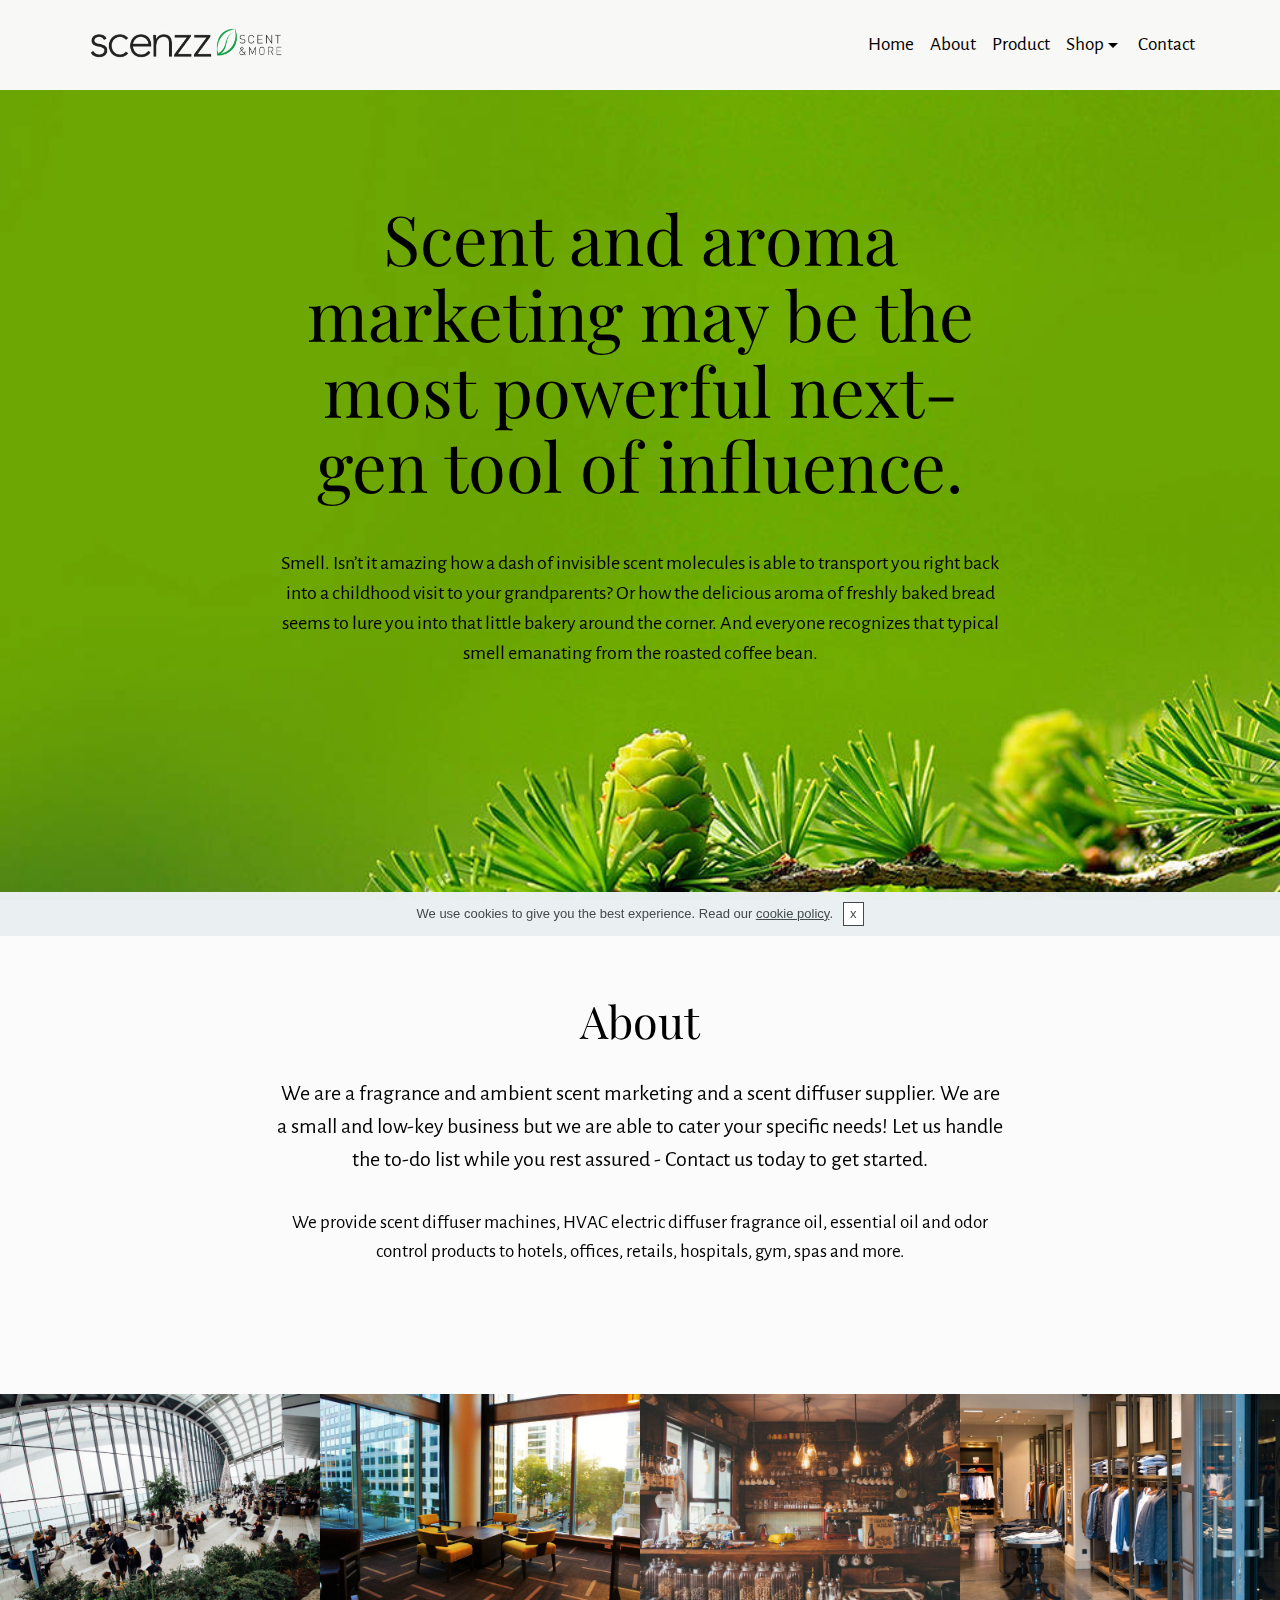
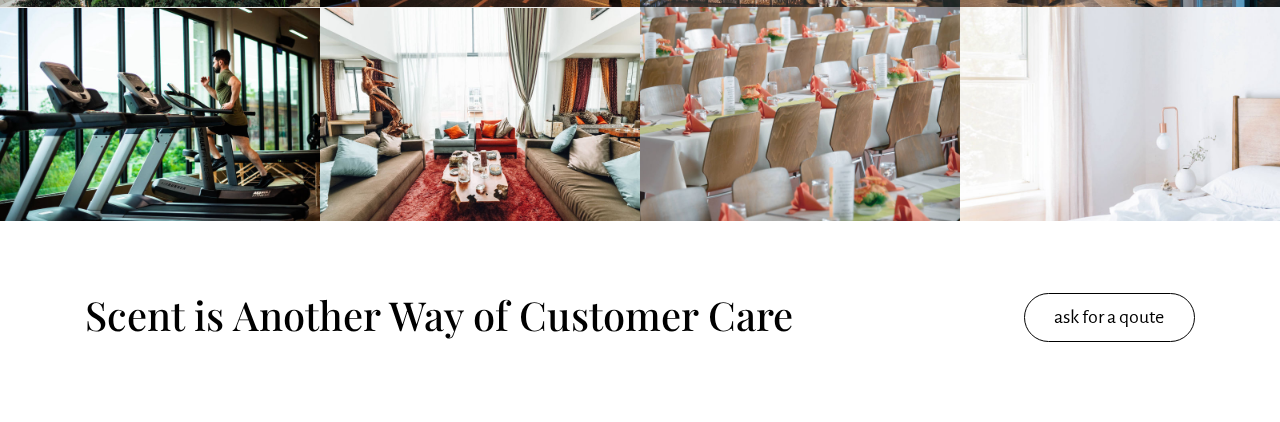
<file: index.html>
<!DOCTYPE html>
<html  >
<head>
  <!-- Site made with Mobirise Website Builder v4.10.3, https://mobirise.com -->
  <meta charset="UTF-8">
  <meta http-equiv="X-UA-Compatible" content="IE=edge">
  <meta name="generator" content="Mobirise v4.10.3, mobirise.com">
  <meta name="viewport" content="width=device-width, initial-scale=1, minimum-scale=1">
  <link rel="shortcut icon" href="assets/images/scenzz-logo-128x128.png" type="image/x-icon">
  <meta name="description" content="">
  
  <title>Home</title>
  <link rel="stylesheet" href="assets/web/assets/mobirise-icons/mobirise-icons.css">
  <link rel="stylesheet" href="https://fonts.googleapis.com/css?family=Alegreya+Sans:400,700&subset=latin,vietnamese,latin-ext">
  <link rel="stylesheet" href="https://fonts.googleapis.com/css?family=Playfair+Display:400,700&subset=latin,cyrillic">
  <link rel="stylesheet" href="assets/tether/tether.min.css">
  <link rel="stylesheet" href="assets/bootstrap/css/bootstrap.min.css">
  <link rel="stylesheet" href="assets/soundcloud-plugin/style.css">
  <link rel="stylesheet" href="assets/gdpr-plugin/gdpr-styles.css">
  <link rel="stylesheet" href="assets/puritym/css/style.css">
  <link rel="stylesheet" href="assets/dropdown-menu/style.light.css">
  <link rel="stylesheet" href="assets/mobirise/css/mbr-additional.css" type="text/css">
  
  
  
</head>
<body>
  <section id="dropdown-menu-b" data-rv-view="59">

    <nav class="navbar navbar-dropdown navbar-fixed-top">

        <div class="container">

            <div class="navbar-brand">
                <a href="https://mobirise.com" class="navbar-logo"><img src="assets/images/facebook-ads-2-693x128.png" alt="Mobirise"></a>
                
            </div>

            <button class="navbar-toggler pull-xs-right hidden-md-up" type="button" data-toggle="collapse" data-target="#exCollapsingNavbar">
                <div class="hamburger-icon"></div>
            </button>

            <ul class="nav-dropdown collapse pull-xs-right navbar-toggleable-sm nav navbar-nav" id="exCollapsingNavbar"><li class="nav-item"><a class="nav-link link" href="index.html#header2-a">Home</a></li><li class="nav-item"><a class="nav-link link" href="index.html#msg-box3-7">About</a></li><li class="nav-item"><a class="nav-link link" href="page1.html#msg-box4-i">Product</a></li><li class="nav-item dropdown"><a class="nav-link link dropdown-toggle" data-toggle="dropdown-submenu" href="https://mobirise.com/" aria-expanded="false">Shop</a><div class="dropdown-menu"><a class="dropdown-item" href="page4.html#header2-p">Diffuser</a><a class="dropdown-item" href="page5.html#features1-u">Fragrance Oil</a><a class="dropdown-item" href="page6.html#features1-12">Essential Oil</a></div></li><li class="nav-item"><a class="nav-link link" href="page2.html#form1-y" aria-expanded="false">Contact</a></li></ul>

        </div>

    </nav>

</section>

<section class="mbr-section mbr-section-full mbr-parallax-background mbr-after-navbar" id="header1-1x" data-rv-view="61" style="background-image: url(assets/images/branch-conifer-3-982x768.jpg);">
    <div class="mbr-table-cell">
        
        <div class="container">
            <div class="row">
                <div class="col-md-8 col-md-offset-2 text-xs-center">

                    <h1 class="mbr-section-title display-1">Scent and aroma marketing may be the most powerful next-gen tool of influence.</h1>
                    <p class="lead">Smell. Isn’t it amazing how a dash of invisible scent molecules is able to transport you right back into a childhood visit to your grandparents? Or how the delicious aroma of freshly baked bread seems to lure you into that little bakery around the corner. And everyone recognizes that typical smell emanating from the roasted coffee bean.</p>
                    
                </div>
            </div>
        </div>
        
    </div>
</section>

<section class="mbr-section" id="msg-box3-7" data-rv-view="64" style="background-color: rgb(251, 251, 251); padding-top: 6rem; padding-bottom: 6rem;">
    
    <div class="container">
        <div class="row text-xs-center">
            <div class="col-sm-8 col-sm-offset-2">
                <h2 class="mbr-section-title display-3">About</h2>
                <small>We are a fragrance and ambient scent marketing and a scent diffuser supplier. We are a small and low-key business but we are able to cater your specific needs! Let us handle the to-do list while you rest assured - Contact us today to get started.<br><br></small>

                <div class="lead"><p>We provide scent diffuser machines, HVAC electric diffuser fragrance oil, essential oil and odor control products to hotels, offices, retails, hospitals, gym, spas and more.</p></div>
                
            </div>
        </div>
    </div>
</section>

<section class="mbr-gallery mbr-section mbr-section-nopadding" id="gallery1-8" data-rv-view="67" style="background-color: rgb(239, 239, 239); padding-top: 0rem; padding-bottom: 0rem;">
    <!-- Gallery -->
    <div>
        <div class=" mbr-gallery-layout-default">
            <div>
                <div>
                    <div class="mbr-gallery-item">
                        <a data-toggle="modal" href="#lb-gallery1-8" data-slide-to="0">
                            <img src="assets/images/adults-airport-architectural-design-301930-2000x1333-800x533.jpg" alt="" title="">
                            <span class="icon fa fa-search-plus"></span>
                        </a>
                    </div><div class="mbr-gallery-item">
                        <a data-toggle="modal" href="#lb-gallery1-8" data-slide-to="1">
                            <img src="assets/images/architecture-buildings-chairs-635041-2000x1333-800x533.jpg" alt="" title="">
                            <span class="icon fa fa-search-plus"></span>
                        </a>
                    </div><div class="mbr-gallery-item">
                        <a data-toggle="modal" href="#lb-gallery1-8" data-slide-to="2">
                            <img src="assets/images/bar-bottles-commerce-2079438-1280x853-800x533.jpg" alt="" title="">
                            <span class="icon fa fa-search-plus"></span>
                        </a>
                    </div><div class="mbr-gallery-item">
                        <a data-toggle="modal" href="#lb-gallery1-8" data-slide-to="3">
                            <img src="assets/images/boutique-clothes-indoors-264554-1440x960-800x533.jpg" alt="" title="">
                            <span class="icon fa fa-search-plus"></span>
                        </a>
                    </div><div class="mbr-gallery-item">
                        <a data-toggle="modal" href="#lb-gallery1-8" data-slide-to="4">
                            <img src="assets/images/casual-close-up-colors-1954524-1-2000x1333-800x533.jpg" alt="" title="">
                            <span class="icon fa fa-search-plus"></span>
                        </a>
                    </div><div class="mbr-gallery-item">
                        <a data-toggle="modal" href="#lb-gallery1-8" data-slide-to="5">
                            <img src="assets/images/comfort-curtain-cushion-2029663-2000x1333-800x533.jpg" alt="" title="">
                            <span class="icon fa fa-search-plus"></span>
                        </a>
                    </div><div class="mbr-gallery-item">
                        <a data-toggle="modal" href="#lb-gallery1-8" data-slide-to="6">
                            <img src="assets/images/event-scent-2000x1334-800x534.jpg" alt="" title="">
                            <span class="icon fa fa-search-plus"></span>
                        </a>
                    </div><div class="mbr-gallery-item">
                        <a data-toggle="modal" href="#lb-gallery1-8" data-slide-to="7">
                            <img src="assets/images/costumer-care-2000x1334-800x534.jpg" alt="" title="">
                            <span class="icon fa fa-search-plus"></span>
                        </a>
                    </div>
                </div>
            </div>
            <div class="clearfix"></div>
        </div>
    </div>

    <!-- Lightbox -->
    <div data-app-prevent-settings="" class="mbr-slider modal fade carousel slide" tabindex="-1" data-keyboard="true" data-interval="false" id="lb-gallery1-8">
        <div class="modal-dialog">
            <div class="modal-content">
                <div class="modal-body">
                    
                    <div class="carousel-inner">
                        <div class="carousel-item">
                            <img src="assets/images/adults-airport-architectural-design-301930-2000x1333.jpg" alt="" title="">
                        </div><div class="carousel-item">
                            <img src="assets/images/architecture-buildings-chairs-635041-2000x1333.jpg" alt="" title="">
                        </div><div class="carousel-item">
                            <img src="assets/images/bar-bottles-commerce-2079438-1280x853.jpg" alt="" title="">
                        </div><div class="carousel-item">
                            <img src="assets/images/boutique-clothes-indoors-264554-1440x960.jpg" alt="" title="">
                        </div><div class="carousel-item">
                            <img src="assets/images/casual-close-up-colors-1954524-1-2000x1333.jpg" alt="" title="">
                        </div><div class="carousel-item">
                            <img src="assets/images/comfort-curtain-cushion-2029663-2000x1333.jpg" alt="" title="">
                        </div><div class="carousel-item active">
                            <img src="assets/images/event-scent-2000x1334.jpg" alt="" title="">
                        </div><div class="carousel-item">
                            <img src="assets/images/costumer-care-2000x1334.jpg" alt="" title="">
                        </div>
                    </div>
                    <a class="left carousel-control" role="button" data-slide="prev" href="#lb-gallery1-8">
                        <span class="icon-prev" aria-hidden="true"></span>
                        <span class="sr-only">Previous</span>
                    </a>
                    <a class="right carousel-control" role="button" data-slide="next" href="#lb-gallery1-8">
                        <span class="icon-next" aria-hidden="true"></span>
                        <span class="sr-only">Next</span>
                    </a>

                    <a class="close" href="#" role="button" data-dismiss="modal">
                        <span aria-hidden="true">×</span>
                        <span class="sr-only">Close</span>
                    </a>
                </div>
            </div>
        </div>
    </div>
</section>

<section class="mbr-section mbr-section-small" id="msg-box2-9" data-rv-view="102" style="background-color: rgb(255, 255, 255); padding-top: 4.5rem; padding-bottom: 4.5rem;">
    

    <div class="container">
        <div class="row">
            
            <div>

                <div class="col-sm-8">
                    <h2 class="mbr-section-title h1">Scent is Another Way of Customer Care</h2>
                    
                </div>                
                <div class="col-sm-4 text-xs-right"><a class="btn btn-lg btn-secondary-outline" href="page2.html#form1-y">ask for a qoute</a></div>
            </div>
        </div>
    </div>
</section>


  <script src="assets/web/assets/jquery/jquery.min.js"></script>
  <script src="assets/tether/tether.min.js"></script>
  <script src="assets/bootstrap/js/bootstrap.min.js"></script>
  <script src="assets/cookies-alert-plugin/cookies-alert-core.js"></script>
  <script src="assets/cookies-alert-plugin/cookies-alert-script.js"></script>
  <script src="assets/smooth-scroll/smooth-scroll.js"></script>
  <script src="assets/bootstrap-carousel-swipe/bootstrap-carousel-swipe.js"></script>
  <script src="assets/jarallax/jarallax.js"></script>
  <script src="assets/masonry/masonry.pkgd.min.js"></script>
  <script src="assets/imagesloaded/imagesloaded.pkgd.min.js"></script>
  <script src="assets/puritym/js/script.js"></script>
  <script src="assets/dropdown-menu/script.js"></script>
  <script src="assets/mobirise-gallery/script.js"></script>
  
  
<input name="cookieData" type="hidden"data-cookie-colorText='#424a4d' data-cookie-colorBg='rgba(234, 239, 241, 0.99)' data-cookie-colorButton='#ffffff' data-cookie-colorLink='#424a4d' data-cookie-underlineLink='true' data-cookie-text="We use cookies to give you the best experience. Read our <a href='privacy.html'>cookie policy</a>.">
  </body>
</html>
</file>
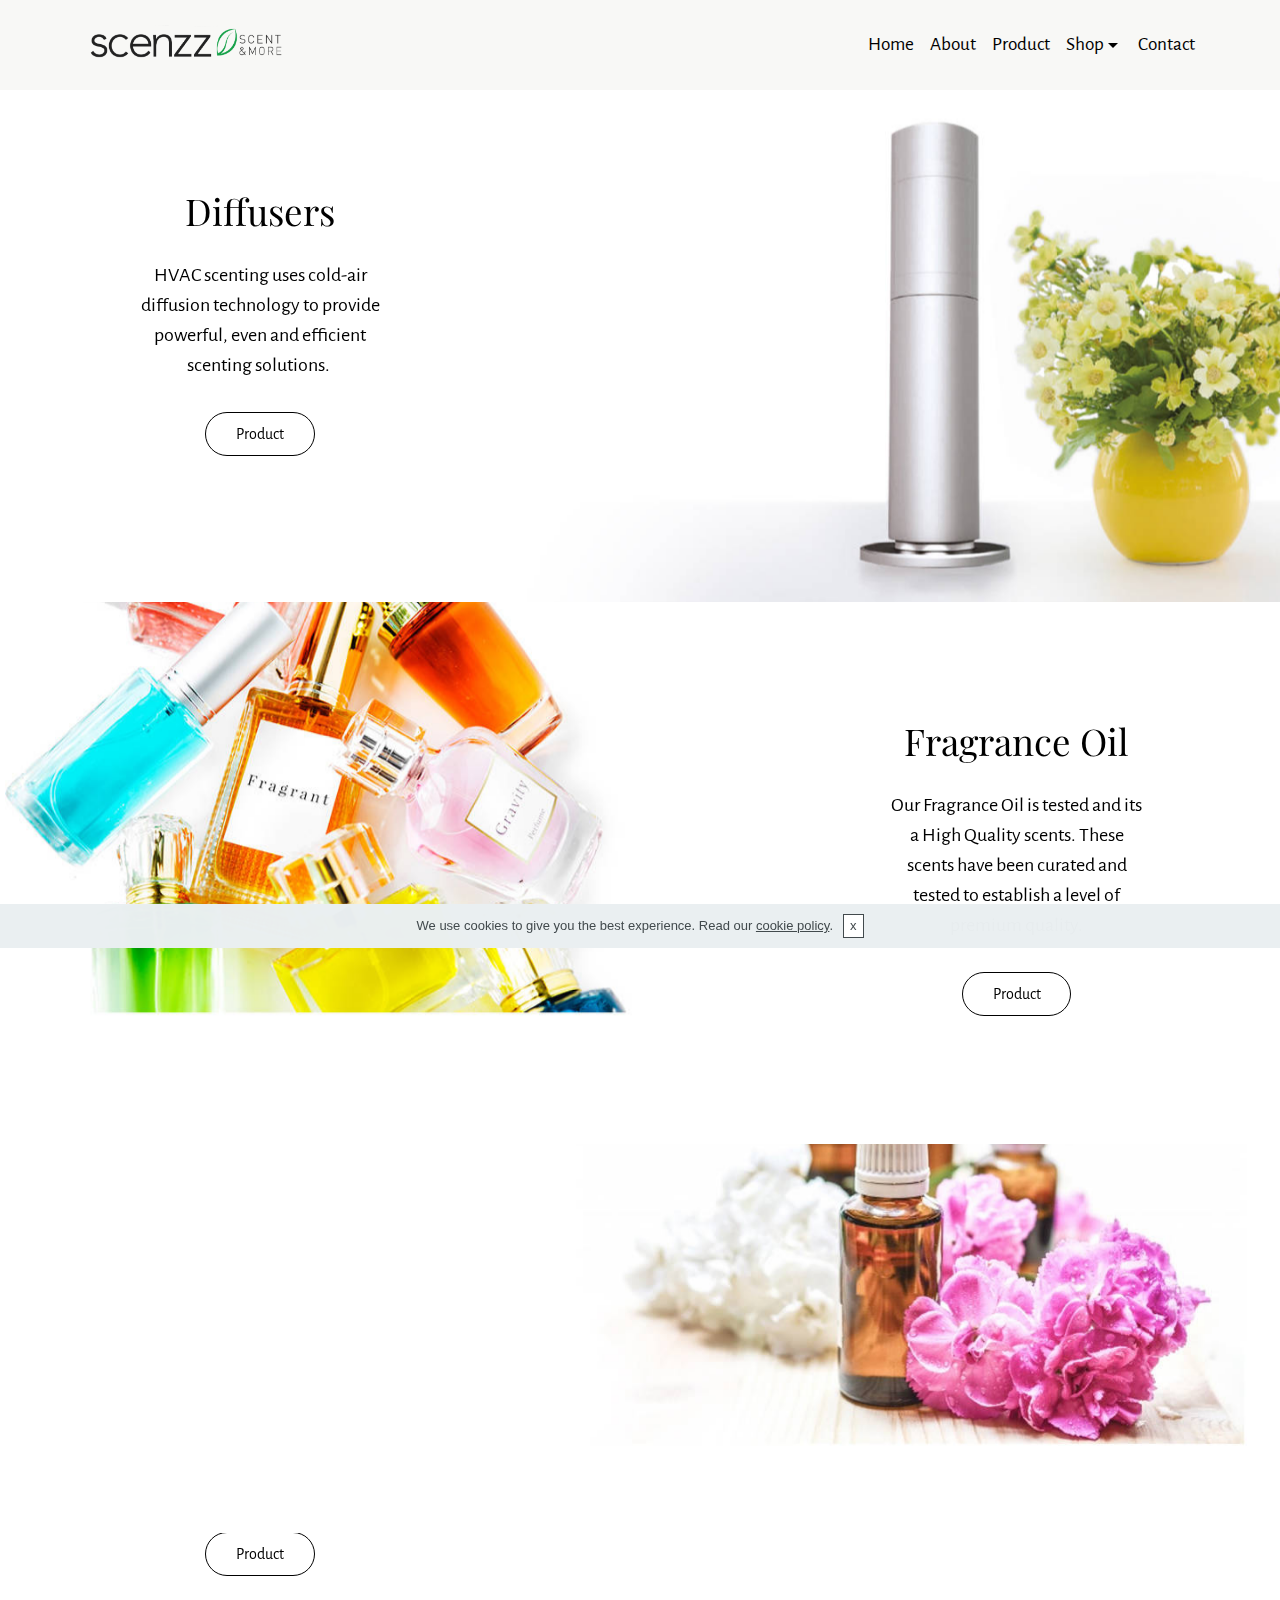
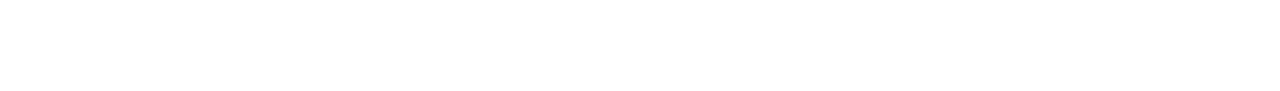
<file: page1.html>
<!DOCTYPE html>
<html  >
<head>
  <!-- Site made with Mobirise Website Builder v4.10.3, https://mobirise.com -->
  <meta charset="UTF-8">
  <meta http-equiv="X-UA-Compatible" content="IE=edge">
  <meta name="generator" content="Mobirise v4.10.3, mobirise.com">
  <meta name="viewport" content="width=device-width, initial-scale=1, minimum-scale=1">
  <link rel="shortcut icon" href="assets/images/scenzz-logo-128x128.png" type="image/x-icon">
  <meta name="description" content="">
  
  <title>Product</title>
  <link rel="stylesheet" href="https://fonts.googleapis.com/css?family=Alegreya+Sans:400,700&subset=latin,vietnamese,latin-ext">
  <link rel="stylesheet" href="https://fonts.googleapis.com/css?family=Playfair+Display:400,700&subset=latin,cyrillic">
  <link rel="stylesheet" href="assets/tether/tether.min.css">
  <link rel="stylesheet" href="assets/bootstrap/css/bootstrap.min.css">
  <link rel="stylesheet" href="assets/soundcloud-plugin/style.css">
  <link rel="stylesheet" href="assets/gdpr-plugin/gdpr-styles.css">
  <link rel="stylesheet" href="assets/puritym/css/style.css">
  <link rel="stylesheet" href="assets/dropdown-menu/style.light.css">
  <link rel="stylesheet" href="assets/mobirise/css/mbr-additional.css" type="text/css">
  
  
  
</head>
<body>
  <section id="dropdown-menu-c" data-rv-view="153">

    <nav class="navbar navbar-dropdown navbar-fixed-top">

        <div class="container">

            <div class="navbar-brand">
                <a href="https://mobirise.com" class="navbar-logo"><img src="assets/images/facebook-ads-2-693x128.png" alt="Mobirise"></a>
                
            </div>

            <button class="navbar-toggler pull-xs-right hidden-md-up" type="button" data-toggle="collapse" data-target="#exCollapsingNavbar">
                <div class="hamburger-icon"></div>
            </button>

            <ul class="nav-dropdown collapse pull-xs-right navbar-toggleable-sm nav navbar-nav" id="exCollapsingNavbar"><li class="nav-item"><a class="nav-link link" href="index.html#header2-a">Home</a></li><li class="nav-item"><a class="nav-link link" href="index.html#msg-box3-7">About</a></li><li class="nav-item"><a class="nav-link link" href="page1.html#msg-box4-i">Product</a></li><li class="nav-item dropdown"><a class="nav-link link dropdown-toggle" data-toggle="dropdown-submenu" href="https://mobirise.com/" aria-expanded="false">Shop</a><div class="dropdown-menu"><a class="dropdown-item" href="page4.html#header2-p">Diffuser</a><a class="dropdown-item" href="page5.html#features1-u">Fragrance Oil</a><a class="dropdown-item" href="page6.html#features1-12">Essential Oil</a></div></li><li class="nav-item"><a class="nav-link link" href="page2.html#form1-y" aria-expanded="false">Contact</a></li></ul>

        </div>

    </nav>

</section>

<section class="mbr-section mbr-section-nopadding mbr-parallax-background mbr-after-navbar" id="msg-box4-i" data-rv-view="155" style="background-image: url(assets/images/tower-1-2000x800.jpg); padding-top: 0rem; padding-bottom: 0rem;">
    
    <div class="container">
        <div class="row">
            
            <div class="col-xs-12 col-lg-3 mbr-inner-padding text-xs-center mbr-table-cell-lg">
                <h3 class="mbr-section-title display-4">Diffusers</h3>
                
                <div class="lead"><p>HVAC scenting uses cold-air diffusion technology to provide powerful, even and efficient scenting solutions.&nbsp;</p></div>
                <div><a class="btn btn-lg btn-secondary-outline" href="page4.html#header2-p">Product</a></div>
            </div>
            <div class="col-xs-12 col-lg-9 mbr-table-cell-lg image-size" style="width: 50%;">
                <div class="mbr-figure"><img src="assets/images/1-72x54.png"></div>
            </div>
        </div>
    </div>
</section>

<section class="mbr-section mbr-section-nopadding mbr-parallax-background" id="msg-box4-j" data-rv-view="158" style="background-image: url(assets/images/fragrance-1539x690.jpg); padding-top: 0rem; padding-bottom: 0rem;">
    
    <div class="container">
        <div class="row">
            <div class="col-xs-12 col-lg-9 mbr-table-cell-lg image-size" style="width: 50%;">
                <div class="mbr-figure"><img src="assets/images/1-72x54.png"></div>
            </div>
            <div class="col-xs-12 col-lg-3 mbr-inner-padding text-xs-center mbr-table-cell-lg">
                <h3 class="mbr-section-title display-4">Fragrance Oil</h3>
                
                <div class="lead"><p>Our Fragrance Oil is tested and its a High Quality scents. These scents have been curated and tested to establish a level of premium quality.</p></div>
                <div><a class="btn btn-lg btn-secondary-outline" href="page5.html#features1-u">Product</a></div>
            </div>
            
        </div>
    </div>
</section>

<section class="mbr-section mbr-section-nopadding mbr-parallax-background" id="msg-box4-k" data-rv-view="161" style="background-image: url(assets/images/essential-1874x708.jpg); padding-top: 0rem; padding-bottom: 0rem;">
    
    <div class="container">
        <div class="row">
            
            <div class="col-xs-12 col-lg-3 mbr-inner-padding text-xs-center mbr-table-cell-lg">
                <h3 class="mbr-section-title display-4">Essential Oil</h3>
                
                <div class="lead"><p>Our essential oil have high-quality standards. You should know how the manufacturer extracts those oils and which part of the plant (flower, leaves, roots, bark etc..) is used for extraction.</p></div>
                <div><a class="btn btn-lg btn-secondary-outline" href="page6.html">Product</a></div>
            </div>
            <div class="col-xs-12 col-lg-9 mbr-table-cell-lg image-size" style="width: 50%;">
                <div class="mbr-figure"><img src="assets/images/1-72x54.png"></div>
            </div>
        </div>
    </div>
</section>


  <script src="assets/web/assets/jquery/jquery.min.js"></script>
  <script src="assets/tether/tether.min.js"></script>
  <script src="assets/bootstrap/js/bootstrap.min.js"></script>
  <script src="assets/jarallax/jarallax.js"></script>
  <script src="assets/cookies-alert-plugin/cookies-alert-core.js"></script>
  <script src="assets/cookies-alert-plugin/cookies-alert-script.js"></script>
  <script src="assets/smooth-scroll/smooth-scroll.js"></script>
  <script src="assets/puritym/js/script.js"></script>
  <script src="assets/dropdown-menu/script.js"></script>
  
  
<input name="cookieData" type="hidden"data-cookie-colorText='#424a4d' data-cookie-colorBg='rgba(234, 239, 241, 0.99)' data-cookie-colorButton='#ffffff' data-cookie-colorLink='#424a4d' data-cookie-underlineLink='true' data-cookie-text="We use cookies to give you the best experience. Read our <a href='privacy.html'>cookie policy</a>.">
  </body>
</html>
</file>
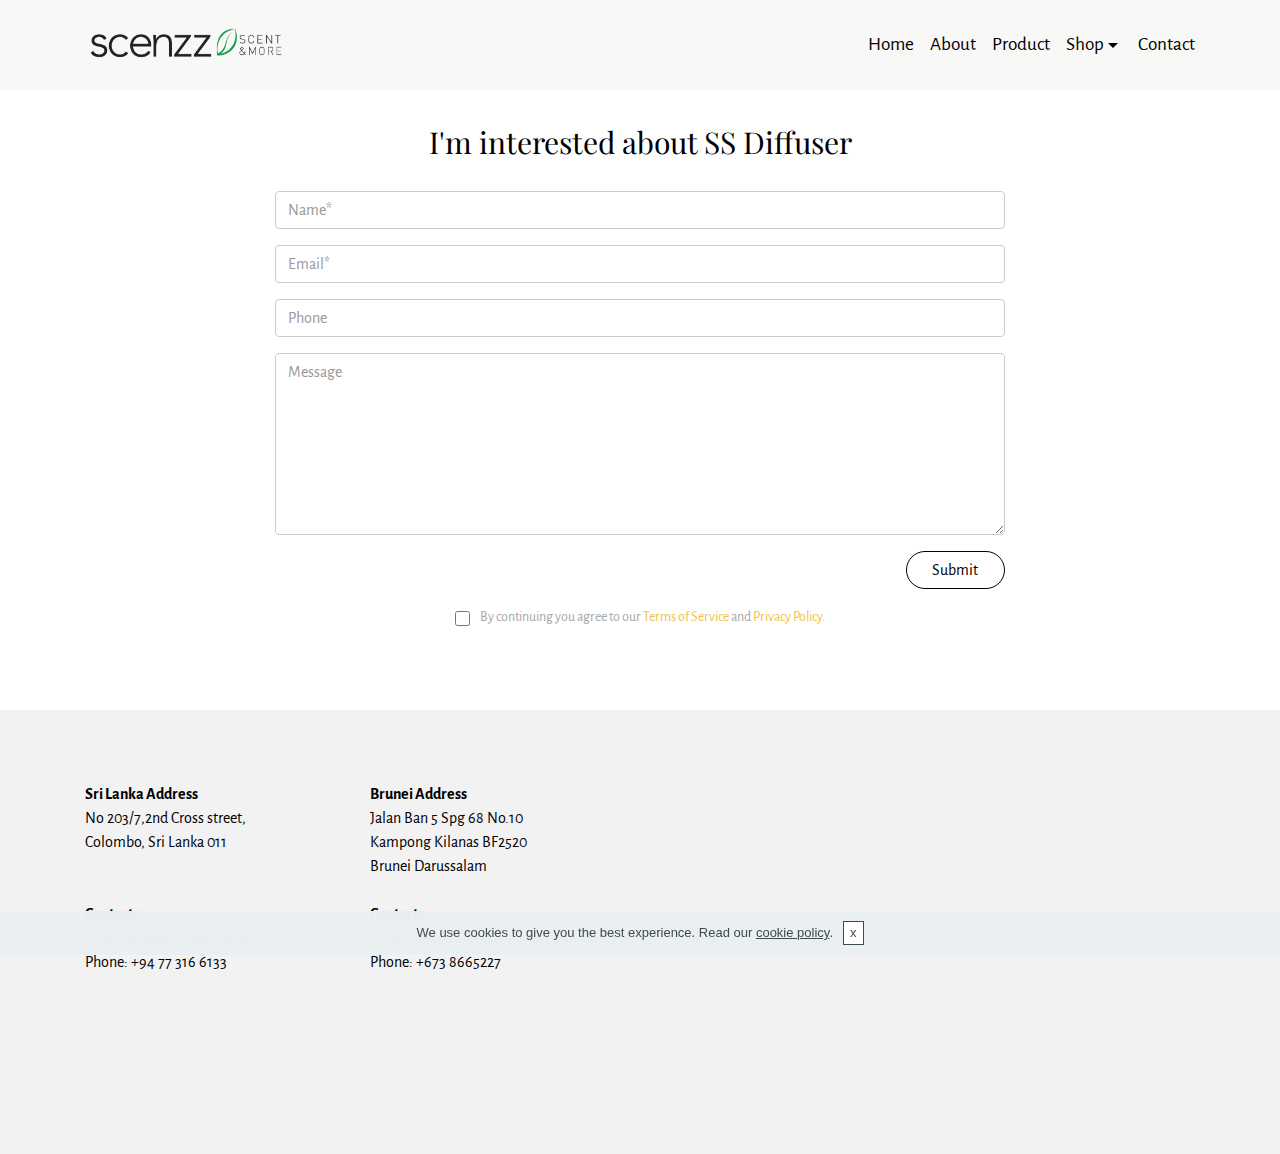
<file: page10.html>
<!DOCTYPE html>
<html  >
<head>
  <!-- Site made with Mobirise Website Builder v4.10.3, https://mobirise.com -->
  <meta charset="UTF-8">
  <meta http-equiv="X-UA-Compatible" content="IE=edge">
  <meta name="generator" content="Mobirise v4.10.3, mobirise.com">
  <meta name="viewport" content="width=device-width, initial-scale=1, minimum-scale=1">
  <link rel="shortcut icon" href="assets/images/scenzz-logo-128x128.png" type="image/x-icon">
  <meta name="description" content="">
  
  <title>SS</title>
  <link rel="stylesheet" href="https://fonts.googleapis.com/css?family=Alegreya+Sans:400,700&subset=latin,vietnamese,latin-ext">
  <link rel="stylesheet" href="https://fonts.googleapis.com/css?family=Playfair+Display:400,700&subset=latin,cyrillic">
  <link rel="stylesheet" href="assets/tether/tether.min.css">
  <link rel="stylesheet" href="assets/bootstrap/css/bootstrap.min.css">
  <link rel="stylesheet" href="assets/soundcloud-plugin/style.css">
  <link rel="stylesheet" href="assets/gdpr-plugin/gdpr-styles.css">
  <link rel="stylesheet" href="assets/puritym/css/style.css">
  <link rel="stylesheet" href="assets/dropdown-menu/style.light.css">
  <link rel="stylesheet" href="assets/mobirise/css/mbr-additional.css" type="text/css">
  
  
  
</head>
<body>
  <section id="dropdown-menu-1e" data-rv-view="272">

    <nav class="navbar navbar-dropdown navbar-fixed-top">

        <div class="container">

            <div class="navbar-brand">
                <a href="https://mobirise.com" class="navbar-logo"><img src="assets/images/facebook-ads-2-693x128.png" alt="Mobirise"></a>
                
            </div>

            <button class="navbar-toggler pull-xs-right hidden-md-up" type="button" data-toggle="collapse" data-target="#exCollapsingNavbar">
                <div class="hamburger-icon"></div>
            </button>

            <ul class="nav-dropdown collapse pull-xs-right navbar-toggleable-sm nav navbar-nav" id="exCollapsingNavbar"><li class="nav-item"><a class="nav-link link" href="index.html#header2-a">Home</a></li><li class="nav-item"><a class="nav-link link" href="index.html#msg-box3-7">About</a></li><li class="nav-item"><a class="nav-link link" href="page1.html#msg-box4-i">Product</a></li><li class="nav-item dropdown"><a class="nav-link link dropdown-toggle" data-toggle="dropdown-submenu" href="https://mobirise.com/" aria-expanded="false">Shop</a><div class="dropdown-menu"><a class="dropdown-item" href="page4.html#header2-p">Diffuser</a><a class="dropdown-item" href="page5.html#features1-u">Fragrance Oil</a><a class="dropdown-item" href="page6.html#features1-12">Essential Oil</a></div></li><li class="nav-item"><a class="nav-link link" href="page2.html#form1-y" aria-expanded="false">Contact</a></li></ul>

        </div>

    </nav>

</section>

<section class="mbr-section mbr-section-small mbr-after-navbar" id="form1-1f" data-rv-view="274" style="background-color: rgb(255, 255, 255); padding-top: 4.5rem; padding-bottom: 4.5rem;">
    
    <div class="container">
        <div class="row">
            <div class="col-sm-8 col-sm-offset-2" data-form-type="formoid">
                <h2 class="mbr-section-title display-3 text-xs-center">I'm interested about SS Diffuser</h2>

                <div data-form-alert="true"><div hidden="" data-form-alert-success="true">Thanks for filling out form!</div></div>
                <form action="https://mobirise.com/" method="post" data-form-title="I'm interested about SS Diffuser">
                    <input type="hidden" value="oUeOwbsmJOQ7TkC6Ox90ZWElmOdcWfqfyI3ftO+CuaK+yuFSNc3hrExBpt94uRS5S1giRjYjvXwi1tHWM0nWTRocttY23SjZcuXWRtqKYiy/090wc5YU6+vDWzXY+i5N" data-form-email="true">
                    <div class="form-group">
                        <input type="text" class="form-control" name="name" required="" placeholder="Name*" data-form-field="Name">
                    </div>
                    <div class="form-group">
                        <input type="email" class="form-control" name="email" required="" placeholder="Email*" data-form-field="Email">
                    </div>
                    <div class="form-group">
                        <input type="tel" class="form-control" name="phone" placeholder="Phone" data-form-field="Phone">
                    </div>
                    <div class="form-group">
                        <textarea class="form-control" name="message" rows="7" placeholder="Message" data-form-field="Message"></textarea>
                    </div>
                    <div class="text-xs-right"><button type="submit" class="btn btn-secondary-outline">Submit</button></div>
                <span class="gdpr-block "><label><input type="checkbox" name="gdpr" id="gdpr-input" required="">By continuing you agree to our <a href="terms.html">Terms of Service</a> and <a href="policy.html">Privacy Policy</a>.</label></span></form>
            </div>
        </div>
    </div>
</section>

<section class="mbr-section mbr-section-small mbr-footer" id="contacts2-1g" data-rv-view="283" style="background-color: rgb(242, 242, 242); padding-top: 4.5rem; padding-bottom: 4.5rem;">
    
    <div class="container">
        <div class="row">
            <div class="col-xs-12 col-md-3">
                <p><strong>Sri Lanka Address</strong><br>No 203/7,2nd Cross street,<br>Colombo, Sri Lanka 011 <br><br><br><strong>Contacts</strong><br>Email: mazeer77@gmail.com<br>Phone: +94 77 316 6133<br><br><br><br></p>
            </div>
            <div class="col-xs-12 col-md-3"><strong>Brunei Address</strong><div>Jalan Ban 5 Spg 68 No.10</div><div>Kampong Kilanas BF2520</div><div>Brunei Darussalam</div><div><strong><br></strong></div><div><strong>Contacts</strong></div><div>Email: scenzzbrunei@gmail.com</div><div>Phone: +673 8665227&nbsp;</div><div><br></div><div><br></div></div>
            <div class="col-xs-12 col-md-6">
                <div class="mbr-map"><iframe frameborder="0" style="border:0" src="https://www.google.com/maps/embed/v1/place?key=AIzaSyCy9r70T3NYf3PhvVflTo0_zdif2_IoIYs&amp;q=place_id:Ei4yMDMgMm5kIENyb3NzIFN0cmVldCwgQ29sb21ibyAwMTEwMCwgU3JpIExhbmthIhsSGQoUChIJyzmULiBZ4joRYyUrJwOBXYwQywE" allowfullscreen=""></iframe></div>
            </div>
        </div>
    </div>
</section>


  <script src="assets/web/assets/jquery/jquery.min.js"></script>
  <script src="assets/tether/tether.min.js"></script>
  <script src="assets/bootstrap/js/bootstrap.min.js"></script>
  <script src="assets/smooth-scroll/smooth-scroll.js"></script>
  <script src="assets/cookies-alert-plugin/cookies-alert-core.js"></script>
  <script src="assets/cookies-alert-plugin/cookies-alert-script.js"></script>
  <script src="assets/puritym/js/script.js"></script>
  <script src="assets/dropdown-menu/script.js"></script>
  <script src="assets/formoid/formoid.min.js"></script>
  
  
<input name="cookieData" type="hidden"data-cookie-colorText='#424a4d' data-cookie-colorBg='rgba(234, 239, 241, 0.99)' data-cookie-colorButton='#ffffff' data-cookie-colorLink='#424a4d' data-cookie-underlineLink='true' data-cookie-text="We use cookies to give you the best experience. Read our <a href='privacy.html'>cookie policy</a>.">
  </body>
</html>
</file>
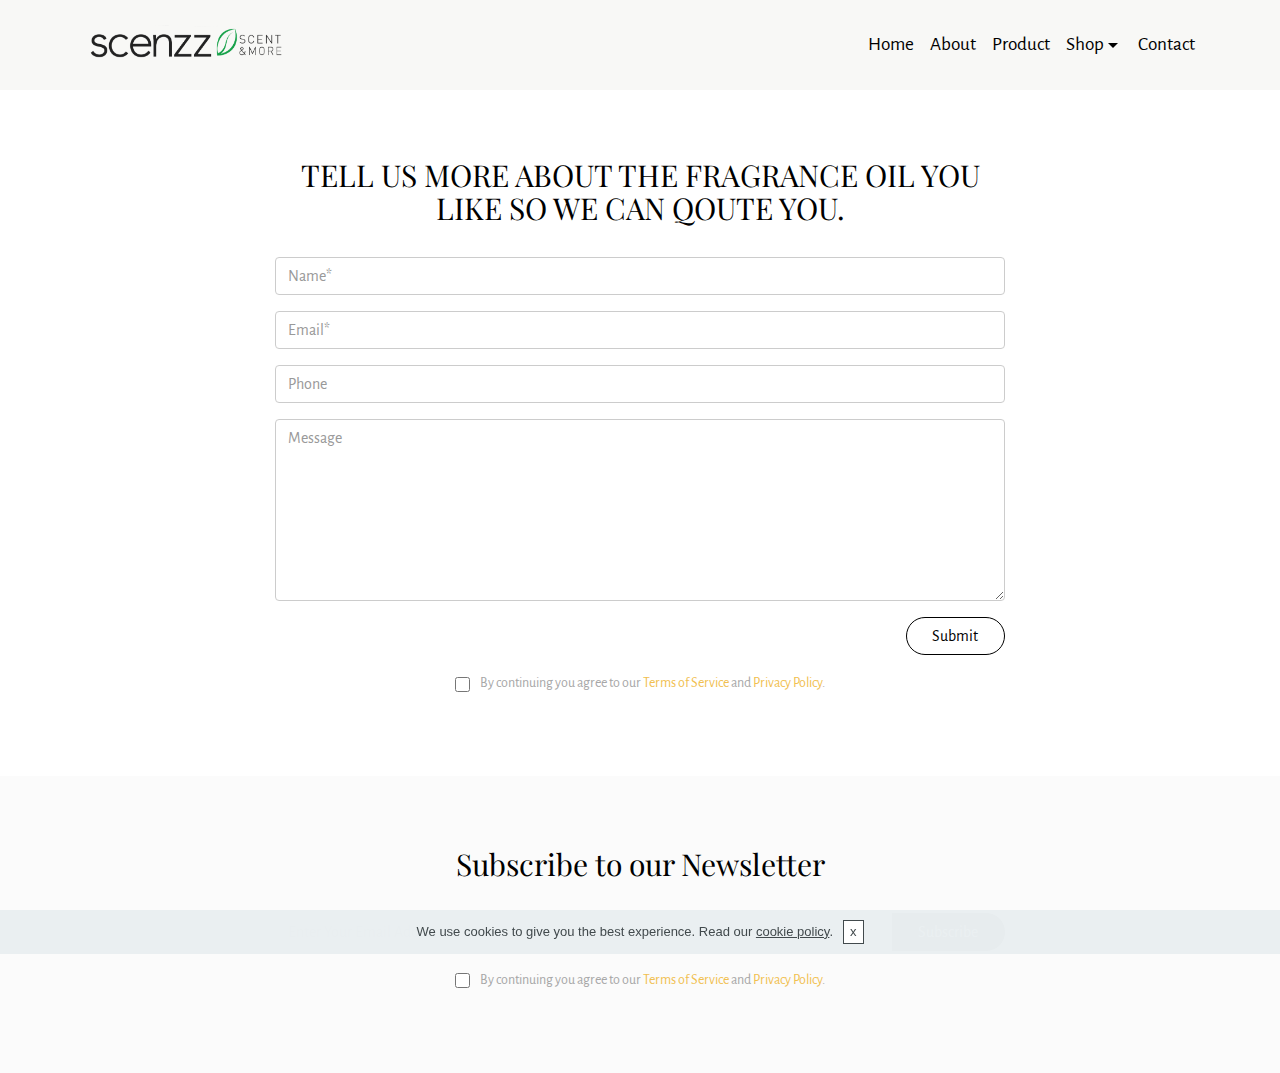
<file: page11.html>
<!DOCTYPE html>
<html  >
<head>
  <!-- Site made with Mobirise Website Builder v4.10.3, https://mobirise.com -->
  <meta charset="UTF-8">
  <meta http-equiv="X-UA-Compatible" content="IE=edge">
  <meta name="generator" content="Mobirise v4.10.3, mobirise.com">
  <meta name="viewport" content="width=device-width, initial-scale=1, minimum-scale=1">
  <link rel="shortcut icon" href="assets/images/scenzz-logo-128x128.png" type="image/x-icon">
  <meta name="description" content="">
  
  <title>Fragrance oil qoute</title>
  <link rel="stylesheet" href="https://fonts.googleapis.com/css?family=Alegreya+Sans:400,700&subset=latin,vietnamese,latin-ext">
  <link rel="stylesheet" href="https://fonts.googleapis.com/css?family=Playfair+Display:400,700&subset=latin,cyrillic">
  <link rel="stylesheet" href="assets/tether/tether.min.css">
  <link rel="stylesheet" href="assets/bootstrap/css/bootstrap.min.css">
  <link rel="stylesheet" href="assets/soundcloud-plugin/style.css">
  <link rel="stylesheet" href="assets/gdpr-plugin/gdpr-styles.css">
  <link rel="stylesheet" href="assets/puritym/css/style.css">
  <link rel="stylesheet" href="assets/dropdown-menu/style.light.css">
  <link rel="stylesheet" href="assets/mobirise/css/mbr-additional.css" type="text/css">
  
  
  
</head>
<body>
  <section id="dropdown-menu-1i" data-rv-view="285">

    <nav class="navbar navbar-dropdown navbar-fixed-top">

        <div class="container">

            <div class="navbar-brand">
                <a href="https://mobirise.com" class="navbar-logo"><img src="assets/images/facebook-ads-2-693x128.png" alt="Mobirise"></a>
                
            </div>

            <button class="navbar-toggler pull-xs-right hidden-md-up" type="button" data-toggle="collapse" data-target="#exCollapsingNavbar">
                <div class="hamburger-icon"></div>
            </button>

            <ul class="nav-dropdown collapse pull-xs-right navbar-toggleable-sm nav navbar-nav" id="exCollapsingNavbar"><li class="nav-item"><a class="nav-link link" href="index.html#header2-a">Home</a></li><li class="nav-item"><a class="nav-link link" href="index.html#msg-box3-7">About</a></li><li class="nav-item"><a class="nav-link link" href="page1.html#msg-box4-i">Product</a></li><li class="nav-item dropdown"><a class="nav-link link dropdown-toggle" data-toggle="dropdown-submenu" href="https://mobirise.com/" aria-expanded="false">Shop</a><div class="dropdown-menu"><a class="dropdown-item" href="page4.html#header2-p">Diffuser</a><a class="dropdown-item" href="page5.html#features1-u">Fragrance Oil</a><a class="dropdown-item" href="page6.html#features1-12">Essential Oil</a></div></li><li class="nav-item"><a class="nav-link link" href="page2.html#form1-y" aria-expanded="false">Contact</a></li></ul>

        </div>

    </nav>

</section>

<section class="mbr-section mbr-section-small mbr-after-navbar" id="form1-1j" data-rv-view="287" style="background-color: rgb(255, 255, 255); padding-top: 4.5rem; padding-bottom: 4.5rem;">
    
    <div class="container">
        <div class="row">
            <div class="col-sm-8 col-sm-offset-2" data-form-type="formoid">
                <h2 class="mbr-section-title display-3 text-xs-center"><br>TELL US MORE ABOUT THE FRAGRANCE OIL YOU LIKE SO WE CAN QOUTE YOU.</h2>

                <div data-form-alert="true"><div hidden="" data-form-alert-success="true">Thanks for filling out form!</div></div>
                <form action="https://mobirise.com/" method="post" data-form-title="TELL US MORE ABOUT THE FRAGRANCE OIL YOU LIKE SO WE CAN QOUTE YOU.">
                    <input type="hidden" value="jVk+8bXf7fGhCnsczfmt9Epj5hFocXGYEMKz9JXM5cPjJoAbiONTI9mpvC2HBRGpZXT9l/Cxhn6dZZgE9hqkLZFjtq8b1d2a+G5HGMxjQOqKlCLVt2BiqFSSy8qqLJaD" data-form-email="true">
                    <div class="form-group">
                        <input type="text" class="form-control" name="name" required="" placeholder="Name*" data-form-field="Name">
                    </div>
                    <div class="form-group">
                        <input type="email" class="form-control" name="email" required="" placeholder="Email*" data-form-field="Email">
                    </div>
                    <div class="form-group">
                        <input type="tel" class="form-control" name="phone" placeholder="Phone" data-form-field="Phone">
                    </div>
                    <div class="form-group">
                        <textarea class="form-control" name="message" rows="7" placeholder="Message" data-form-field="Message"></textarea>
                    </div>
                    <div class="text-xs-right"><button type="submit" class="btn btn-secondary-outline">Submit</button></div>
                <span class="gdpr-block "><label><input type="checkbox" name="gdpr" id="gdpr-input" required="">By continuing you agree to our <a href="terms.html">Terms of Service</a> and <a href="policy.html">Privacy Policy</a>.</label></span></form>
            </div>
        </div>
    </div>
</section>

<section class="mbr-section mbr-section-small" id="form2-1x" data-rv-view="296" style="background-color: rgb(251, 251, 251); padding-top: 4.5rem; padding-bottom: 4.5rem;">
    
    <div class="container">
        <div class="row">
            <div class="col-sm-8 col-sm-offset-2" data-form-type="formoid">
                <h2 class="mbr-section-title display-3 text-xs-center">Subscribe to our Newsletter</h2>

                <div data-form-alert="true"><div hidden="" data-form-alert-success="true">Thanks for filling out form!</div></div>
                <form class="mbr-form" action="https://mobirise.com/" method="post" data-form-title="Subscribe to our Newsletter">
                    <input type="hidden" value="HroK1OfPHer7y0i3nq5WMiYC9CYr2laM+7pm5jtO50sZhy2mlAkiB1cn5YclwzNSk3hIRaAN+Hv1hRiUMke/mS2jZETovJS5DpiDTX4KMxLWHfqoJM8LAR/ydSHu6ID/" data-form-email="true">
                    <div class="input-group">
                        <input type="email" class="form-control" name="email" required="" placeholder="Enter Your Email Address..." data-form-field="Email">
                        <span class="input-group-btn"><button type="submit" class="btn btn-black">Subscribe</button></span>
                    </div>
                <span class="gdpr-block "><label><input type="checkbox" name="gdpr" id="gdpr-input" required="">By continuing you agree to our <a href="terms.html">Terms of Service</a> and <a href="policy.html">Privacy Policy</a>.</label></span></form>
            </div>
        </div>
    </div>
</section>


  <script src="assets/web/assets/jquery/jquery.min.js"></script>
  <script src="assets/tether/tether.min.js"></script>
  <script src="assets/bootstrap/js/bootstrap.min.js"></script>
  <script src="assets/smooth-scroll/smooth-scroll.js"></script>
  <script src="assets/cookies-alert-plugin/cookies-alert-core.js"></script>
  <script src="assets/cookies-alert-plugin/cookies-alert-script.js"></script>
  <script src="assets/puritym/js/script.js"></script>
  <script src="assets/dropdown-menu/script.js"></script>
  <script src="assets/formoid/formoid.min.js"></script>
  
  
<input name="cookieData" type="hidden"data-cookie-colorText='#424a4d' data-cookie-colorBg='rgba(234, 239, 241, 0.99)' data-cookie-colorButton='#ffffff' data-cookie-colorLink='#424a4d' data-cookie-underlineLink='true' data-cookie-text="We use cookies to give you the best experience. Read our <a href='privacy.html'>cookie policy</a>.">
  </body>
</html>
</file>
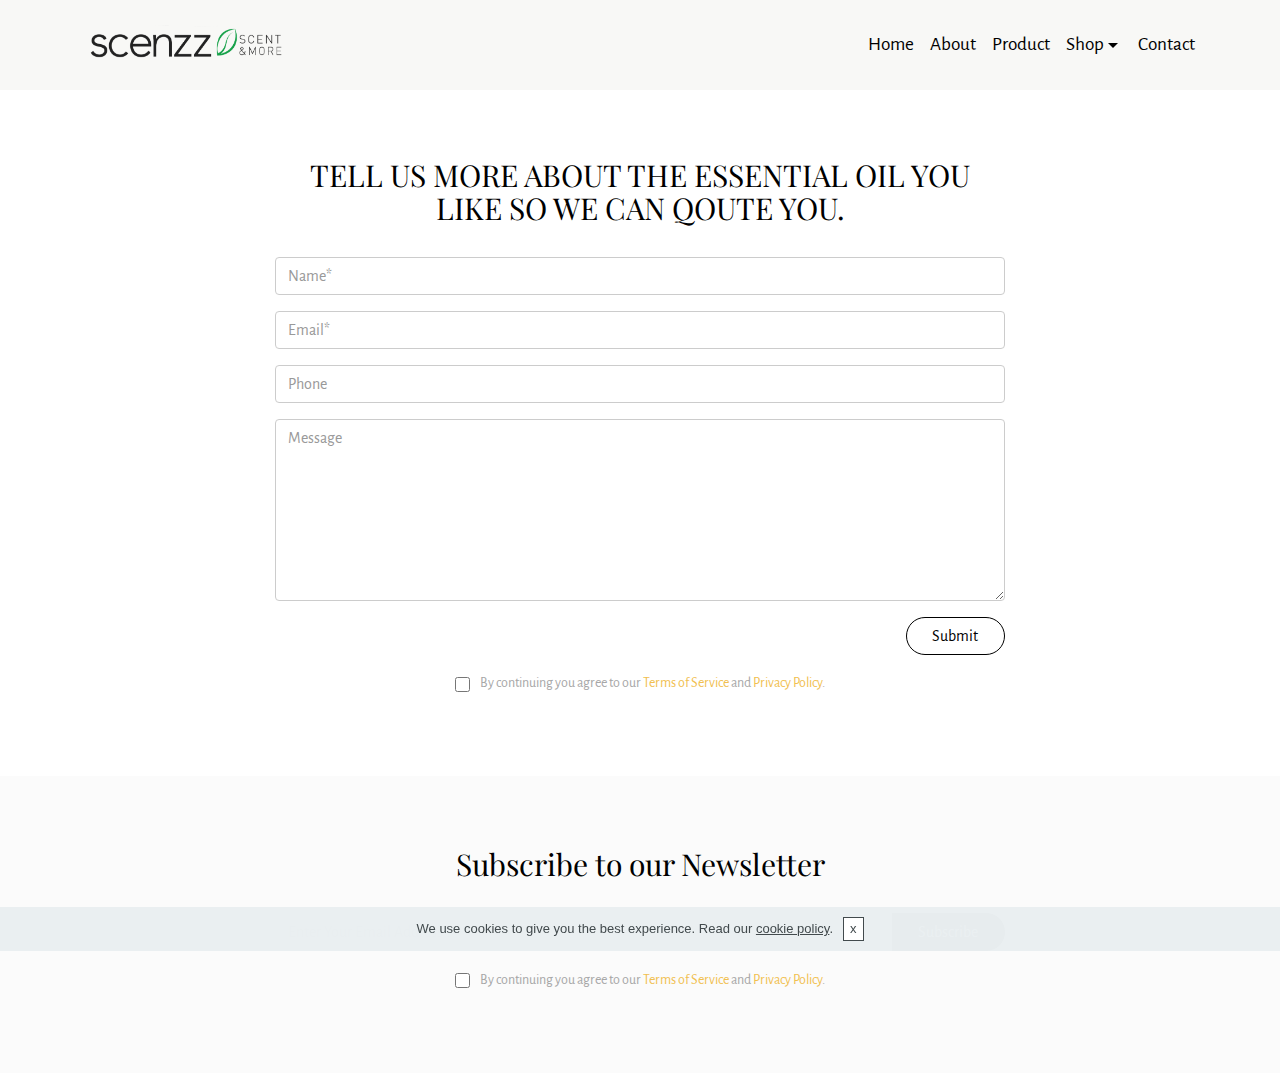
<file: page13.html>
<!DOCTYPE html>
<html  >
<head>
  <!-- Site made with Mobirise Website Builder v4.10.3, https://mobirise.com -->
  <meta charset="UTF-8">
  <meta http-equiv="X-UA-Compatible" content="IE=edge">
  <meta name="generator" content="Mobirise v4.10.3, mobirise.com">
  <meta name="viewport" content="width=device-width, initial-scale=1, minimum-scale=1">
  <link rel="shortcut icon" href="assets/images/scenzz-logo-128x128.png" type="image/x-icon">
  <meta name="description" content="">
  
  <title>Essential oil qoute</title>
  <link rel="stylesheet" href="https://fonts.googleapis.com/css?family=Alegreya+Sans:400,700&subset=latin,vietnamese,latin-ext">
  <link rel="stylesheet" href="https://fonts.googleapis.com/css?family=Playfair+Display:400,700&subset=latin,cyrillic">
  <link rel="stylesheet" href="assets/tether/tether.min.css">
  <link rel="stylesheet" href="assets/bootstrap/css/bootstrap.min.css">
  <link rel="stylesheet" href="assets/soundcloud-plugin/style.css">
  <link rel="stylesheet" href="assets/gdpr-plugin/gdpr-styles.css">
  <link rel="stylesheet" href="assets/puritym/css/style.css">
  <link rel="stylesheet" href="assets/dropdown-menu/style.light.css">
  <link rel="stylesheet" href="assets/mobirise/css/mbr-additional.css" type="text/css">
  
  
  
</head>
<body>
  <section id="dropdown-menu-1o" data-rv-view="302">

    <nav class="navbar navbar-dropdown navbar-fixed-top">

        <div class="container">

            <div class="navbar-brand">
                <a href="https://mobirise.com" class="navbar-logo"><img src="assets/images/facebook-ads-2-693x128.png" alt="Mobirise"></a>
                
            </div>

            <button class="navbar-toggler pull-xs-right hidden-md-up" type="button" data-toggle="collapse" data-target="#exCollapsingNavbar">
                <div class="hamburger-icon"></div>
            </button>

            <ul class="nav-dropdown collapse pull-xs-right navbar-toggleable-sm nav navbar-nav" id="exCollapsingNavbar"><li class="nav-item"><a class="nav-link link" href="index.html#header2-a">Home</a></li><li class="nav-item"><a class="nav-link link" href="index.html#msg-box3-7">About</a></li><li class="nav-item"><a class="nav-link link" href="page1.html#msg-box4-i">Product</a></li><li class="nav-item dropdown"><a class="nav-link link dropdown-toggle" data-toggle="dropdown-submenu" href="https://mobirise.com/" aria-expanded="false">Shop</a><div class="dropdown-menu"><a class="dropdown-item" href="page4.html#header2-p">Diffuser</a><a class="dropdown-item" href="page5.html#features1-u">Fragrance Oil</a><a class="dropdown-item" href="page6.html#features1-12">Essential Oil</a></div></li><li class="nav-item"><a class="nav-link link" href="page2.html#form1-y" aria-expanded="false">Contact</a></li></ul>

        </div>

    </nav>

</section>

<section class="mbr-section mbr-section-small mbr-after-navbar" id="form1-1p" data-rv-view="304" style="background-color: rgb(255, 255, 255); padding-top: 4.5rem; padding-bottom: 4.5rem;">
    
    <div class="container">
        <div class="row">
            <div class="col-sm-8 col-sm-offset-2" data-form-type="formoid">
                <h2 class="mbr-section-title display-3 text-xs-center"><br>TELL US MORE ABOUT THE ESSENTIAL OIL YOU LIKE SO WE CAN QOUTE YOU.</h2>

                <div data-form-alert="true"><div hidden="" data-form-alert-success="true">Thanks for filling out form!</div></div>
                <form action="https://mobirise.com/" method="post" data-form-title="TELL US MORE ABOUT THE ESSENTIAL OIL YOU LIKE SO WE CAN QOUTE YOU.">
                    <input type="hidden" value="1noPk8h5JZEgDRqD6ur+MbzvWzeq/B/QLkpJnlSI99KDwZy4zVN6BWb5u/HzlV1k222H4iWa3zzwsBe+wmvcOqJyP0CdxiiSVc12lpaPYs/ubAfhtYHxkRu7E5HjUgFJ" data-form-email="true">
                    <div class="form-group">
                        <input type="text" class="form-control" name="name" required="" placeholder="Name*" data-form-field="Name">
                    </div>
                    <div class="form-group">
                        <input type="email" class="form-control" name="email" required="" placeholder="Email*" data-form-field="Email">
                    </div>
                    <div class="form-group">
                        <input type="tel" class="form-control" name="phone" placeholder="Phone" data-form-field="Phone">
                    </div>
                    <div class="form-group">
                        <textarea class="form-control" name="message" rows="7" placeholder="Message" data-form-field="Message"></textarea>
                    </div>
                    <div class="text-xs-right"><button type="submit" class="btn btn-secondary-outline">Submit</button></div>
                <span class="gdpr-block "><label><input type="checkbox" name="gdpr" id="gdpr-input" required="">By continuing you agree to our <a href="terms.html">Terms of Service</a> and <a href="policy.html">Privacy Policy</a>.</label></span></form>
            </div>
        </div>
    </div>
</section>

<section class="mbr-section mbr-section-small" id="form2-1y" data-rv-view="313" style="background-color: rgb(251, 251, 251); padding-top: 4.5rem; padding-bottom: 4.5rem;">
    
    <div class="container">
        <div class="row">
            <div class="col-sm-8 col-sm-offset-2" data-form-type="formoid">
                <h2 class="mbr-section-title display-3 text-xs-center">Subscribe to our Newsletter</h2>

                <div data-form-alert="true"><div hidden="" data-form-alert-success="true">Thanks for filling out form!</div></div>
                <form class="mbr-form" action="https://mobirise.com/" method="post" data-form-title="Subscribe to our Newsletter">
                    <input type="hidden" value="zVLgOXRO8vIFKYhccnESvlrxdnbRX4txLSVLDgexnG2H3NvdWtxomx6ISNPu/ha8vxL6tIT8TRid5J35ePWowClg+QPVYTgomMNV8QzC6KeLUdOPJW24Fe/AmICvLH7J" data-form-email="true">
                    <div class="input-group">
                        <input type="email" class="form-control" name="email" required="" placeholder="Enter Your Email Address..." data-form-field="Email">
                        <span class="input-group-btn"><button type="submit" class="btn btn-black">Subscribe</button></span>
                    </div>
                <span class="gdpr-block "><label><input type="checkbox" name="gdpr" id="gdpr-input" required="">By continuing you agree to our <a href="terms.html">Terms of Service</a> and <a href="policy.html">Privacy Policy</a>.</label></span></form>
            </div>
        </div>
    </div>
</section>


  <script src="assets/web/assets/jquery/jquery.min.js"></script>
  <script src="assets/tether/tether.min.js"></script>
  <script src="assets/bootstrap/js/bootstrap.min.js"></script>
  <script src="assets/smooth-scroll/smooth-scroll.js"></script>
  <script src="assets/cookies-alert-plugin/cookies-alert-core.js"></script>
  <script src="assets/cookies-alert-plugin/cookies-alert-script.js"></script>
  <script src="assets/puritym/js/script.js"></script>
  <script src="assets/dropdown-menu/script.js"></script>
  <script src="assets/formoid/formoid.min.js"></script>
  
  
<input name="cookieData" type="hidden"data-cookie-colorText='#424a4d' data-cookie-colorBg='rgba(234, 239, 241, 0.99)' data-cookie-colorButton='#ffffff' data-cookie-colorLink='#424a4d' data-cookie-underlineLink='true' data-cookie-text="We use cookies to give you the best experience. Read our <a href='privacy.html'>cookie policy</a>.">
  </body>
</html>
</file>
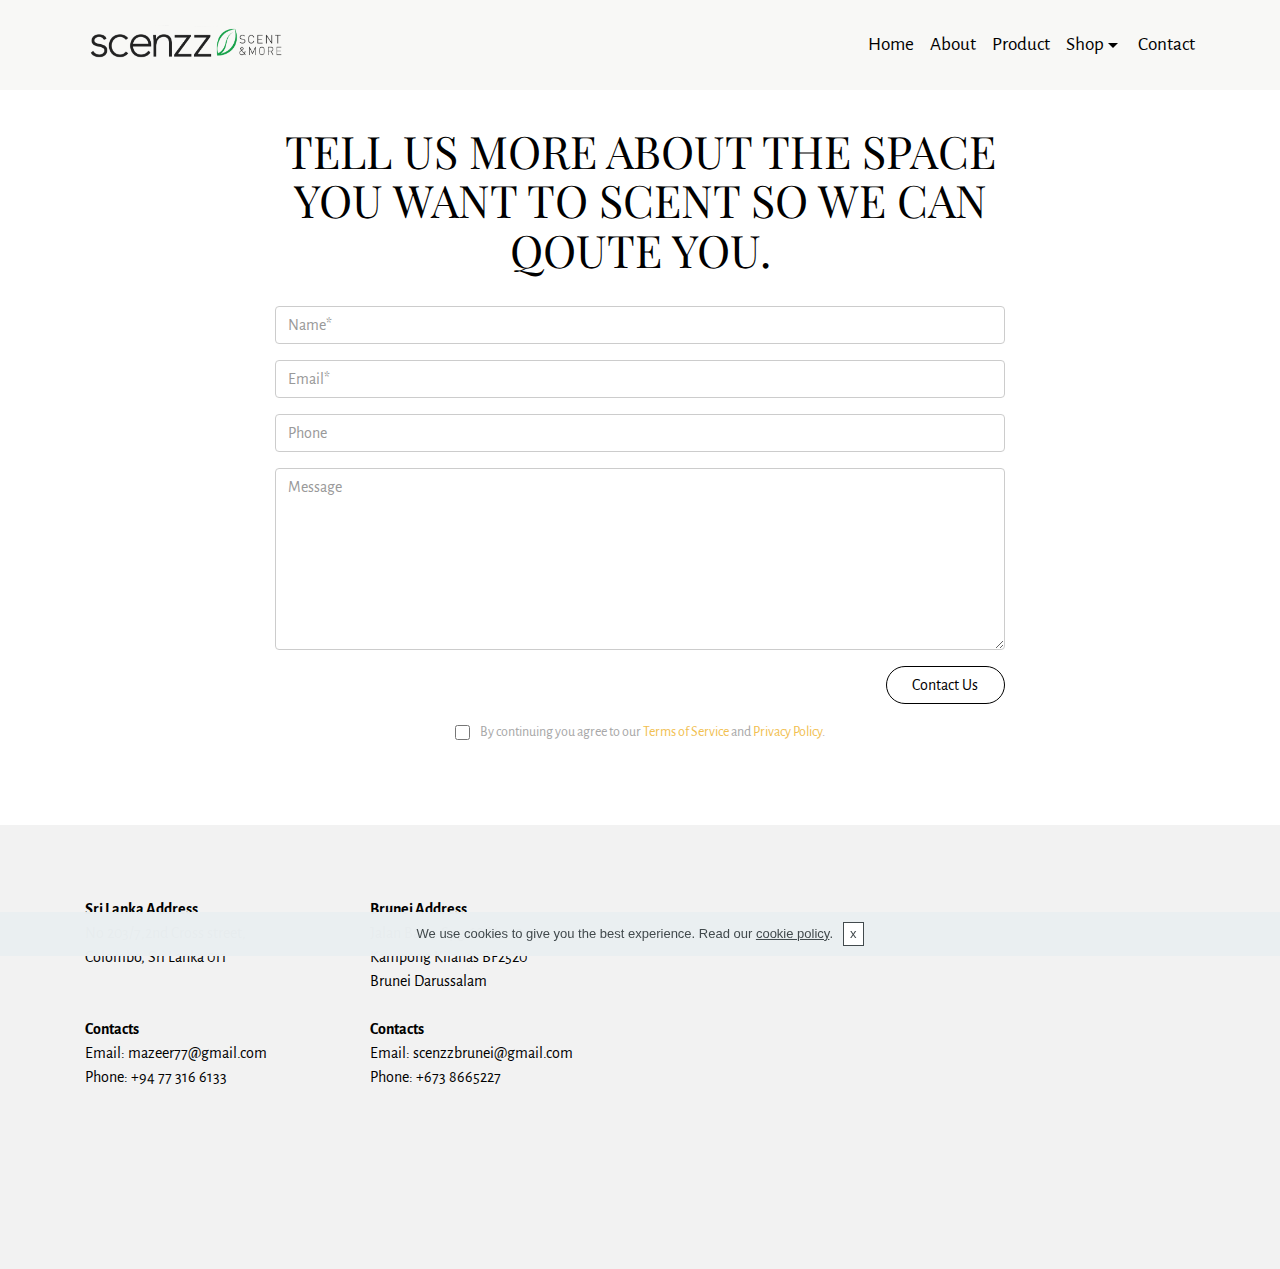
<file: page2.html>
<!DOCTYPE html>
<html  >
<head>
  <!-- Site made with Mobirise Website Builder v4.10.3, https://mobirise.com -->
  <meta charset="UTF-8">
  <meta http-equiv="X-UA-Compatible" content="IE=edge">
  <meta name="generator" content="Mobirise v4.10.3, mobirise.com">
  <meta name="viewport" content="width=device-width, initial-scale=1, minimum-scale=1">
  <link rel="shortcut icon" href="assets/images/scenzz-logo-128x128.png" type="image/x-icon">
  <meta name="description" content="">
  
  <title>Contact</title>
  <link rel="stylesheet" href="https://fonts.googleapis.com/css?family=Alegreya+Sans:400,700&subset=latin,vietnamese,latin-ext">
  <link rel="stylesheet" href="https://fonts.googleapis.com/css?family=Playfair+Display:400,700&subset=latin,cyrillic">
  <link rel="stylesheet" href="assets/tether/tether.min.css">
  <link rel="stylesheet" href="assets/bootstrap/css/bootstrap.min.css">
  <link rel="stylesheet" href="assets/soundcloud-plugin/style.css">
  <link rel="stylesheet" href="assets/gdpr-plugin/gdpr-styles.css">
  <link rel="stylesheet" href="assets/puritym/css/style.css">
  <link rel="stylesheet" href="assets/dropdown-menu/style.light.css">
  <link rel="stylesheet" href="assets/mobirise/css/mbr-additional.css" type="text/css">
  
  
  
</head>
<body>
  <section id="dropdown-menu-d" data-rv-view="164">

    <nav class="navbar navbar-dropdown navbar-fixed-top">

        <div class="container">

            <div class="navbar-brand">
                <a href="https://mobirise.com" class="navbar-logo"><img src="assets/images/facebook-ads-2-693x128.png" alt="Mobirise"></a>
                
            </div>

            <button class="navbar-toggler pull-xs-right hidden-md-up" type="button" data-toggle="collapse" data-target="#exCollapsingNavbar">
                <div class="hamburger-icon"></div>
            </button>

            <ul class="nav-dropdown collapse pull-xs-right navbar-toggleable-sm nav navbar-nav" id="exCollapsingNavbar"><li class="nav-item"><a class="nav-link link" href="index.html#header2-a">Home</a></li><li class="nav-item"><a class="nav-link link" href="index.html#msg-box3-7">About</a></li><li class="nav-item"><a class="nav-link link" href="page1.html#msg-box4-i">Product</a></li><li class="nav-item dropdown"><a class="nav-link link dropdown-toggle" data-toggle="dropdown-submenu" href="https://mobirise.com/" aria-expanded="false">Shop</a><div class="dropdown-menu"><a class="dropdown-item" href="page4.html#header2-p">Diffuser</a><a class="dropdown-item" href="page5.html#features1-u">Fragrance Oil</a><a class="dropdown-item" href="page6.html#features1-12">Essential Oil</a></div></li><li class="nav-item"><a class="nav-link link" href="page2.html#form1-y" aria-expanded="false">Contact</a></li></ul>

        </div>

    </nav>

</section>

<section class="mbr-section mbr-section-small mbr-after-navbar" id="form1-y" data-rv-view="166" style="background-color: rgb(255, 255, 255); padding-top: 4.5rem; padding-bottom: 4.5rem;">
    
    <div class="container">
        <div class="row">
            <div class="col-sm-8 col-sm-offset-2" data-form-type="formoid">
                <h2 class="mbr-section-title display-3 text-xs-center">TELL US MORE ABOUT THE SPACE YOU WANT TO SCENT SO WE CAN QOUTE YOU.</h2>

                <div data-form-alert="true"><div hidden="" data-form-alert-success="true">Thanks for filling out form!</div></div>
                <form action="https://mobirise.com/" method="post" data-form-title="TELL US MORE ABOUT THE SPACE YOU WANT TO SCENT SO WE CAN QOUTE YOU.">
                    <input type="hidden" value="1uO8HO43o0n+KL/5wwmy9IAd88uMULmgJY7wwntczgycTezSiGfzRWeN81yNHLkmpn4X8r99M0WJmiaMBZy39WyrzMLNRY4bbxzoIKywOJOnNSK6YVaVDhHcwlX6Yals" data-form-email="true">
                    <div class="form-group">
                        <input type="text" class="form-control" name="name" required="" placeholder="Name*" data-form-field="Name">
                    </div>
                    <div class="form-group">
                        <input type="email" class="form-control" name="email" required="" placeholder="Email*" data-form-field="Email">
                    </div>
                    <div class="form-group">
                        <input type="tel" class="form-control" name="phone" placeholder="Phone" data-form-field="Phone">
                    </div>
                    <div class="form-group">
                        <textarea class="form-control" name="message" rows="7" placeholder="Message" data-form-field="Message"></textarea>
                    </div>
                    <div class="text-xs-right"><button type="submit" class="btn btn-secondary-outline">Contact Us</button></div>
                <span class="gdpr-block "><label><input type="checkbox" name="gdpr" id="gdpr-input" required="">By continuing you agree to our <a href="terms.html">Terms of Service</a> and <a href="policy.html">Privacy Policy</a>.</label></span></form>
            </div>
        </div>
    </div>
</section>

<section class="mbr-section mbr-section-small mbr-footer" id="contacts2-14" data-rv-view="175" style="background-color: rgb(242, 242, 242); padding-top: 4.5rem; padding-bottom: 4.5rem;">
    
    <div class="container">
        <div class="row">
            <div class="col-xs-12 col-md-3">
                <p><strong>Sri Lanka Address</strong><br>No 203/7,2nd Cross street,<br>Colombo, Sri Lanka 011 <br><br><br><strong>Contacts</strong><br>Email: mazeer77@gmail.com<br>Phone: +94 77 316 6133<br><br><br><br></p>
            </div>
            <div class="col-xs-12 col-md-3"><strong>Brunei Address</strong><div>Jalan Ban 5 Spg 68 No.10</div><div>Kampong Kilanas BF2520</div><div>Brunei Darussalam</div><div><strong><br></strong></div><div><strong>Contacts</strong></div><div>Email: scenzzbrunei@gmail.com</div><div>Phone: +673 8665227&nbsp;</div><div><br></div><div><br></div></div>
            <div class="col-xs-12 col-md-6">
                <div class="mbr-map"><iframe frameborder="0" style="border:0" src="https://www.google.com/maps/embed/v1/place?key=AIzaSyCy9r70T3NYf3PhvVflTo0_zdif2_IoIYs&amp;q=place_id:Ei4yMDMgMm5kIENyb3NzIFN0cmVldCwgQ29sb21ibyAwMTEwMCwgU3JpIExhbmthIhsSGQoUChIJyzmULiBZ4joRYyUrJwOBXYwQywE" allowfullscreen=""></iframe></div>
            </div>
        </div>
    </div>
</section>


  <script src="assets/web/assets/jquery/jquery.min.js"></script>
  <script src="assets/tether/tether.min.js"></script>
  <script src="assets/bootstrap/js/bootstrap.min.js"></script>
  <script src="assets/smooth-scroll/smooth-scroll.js"></script>
  <script src="assets/cookies-alert-plugin/cookies-alert-core.js"></script>
  <script src="assets/cookies-alert-plugin/cookies-alert-script.js"></script>
  <script src="assets/puritym/js/script.js"></script>
  <script src="assets/dropdown-menu/script.js"></script>
  <script src="assets/formoid/formoid.min.js"></script>
  
  
<input name="cookieData" type="hidden"data-cookie-colorText='#424a4d' data-cookie-colorBg='rgba(234, 239, 241, 0.99)' data-cookie-colorButton='#ffffff' data-cookie-colorLink='#424a4d' data-cookie-underlineLink='true' data-cookie-text="We use cookies to give you the best experience. Read our <a href='privacy.html'>cookie policy</a>.">
  </body>
</html>
</file>
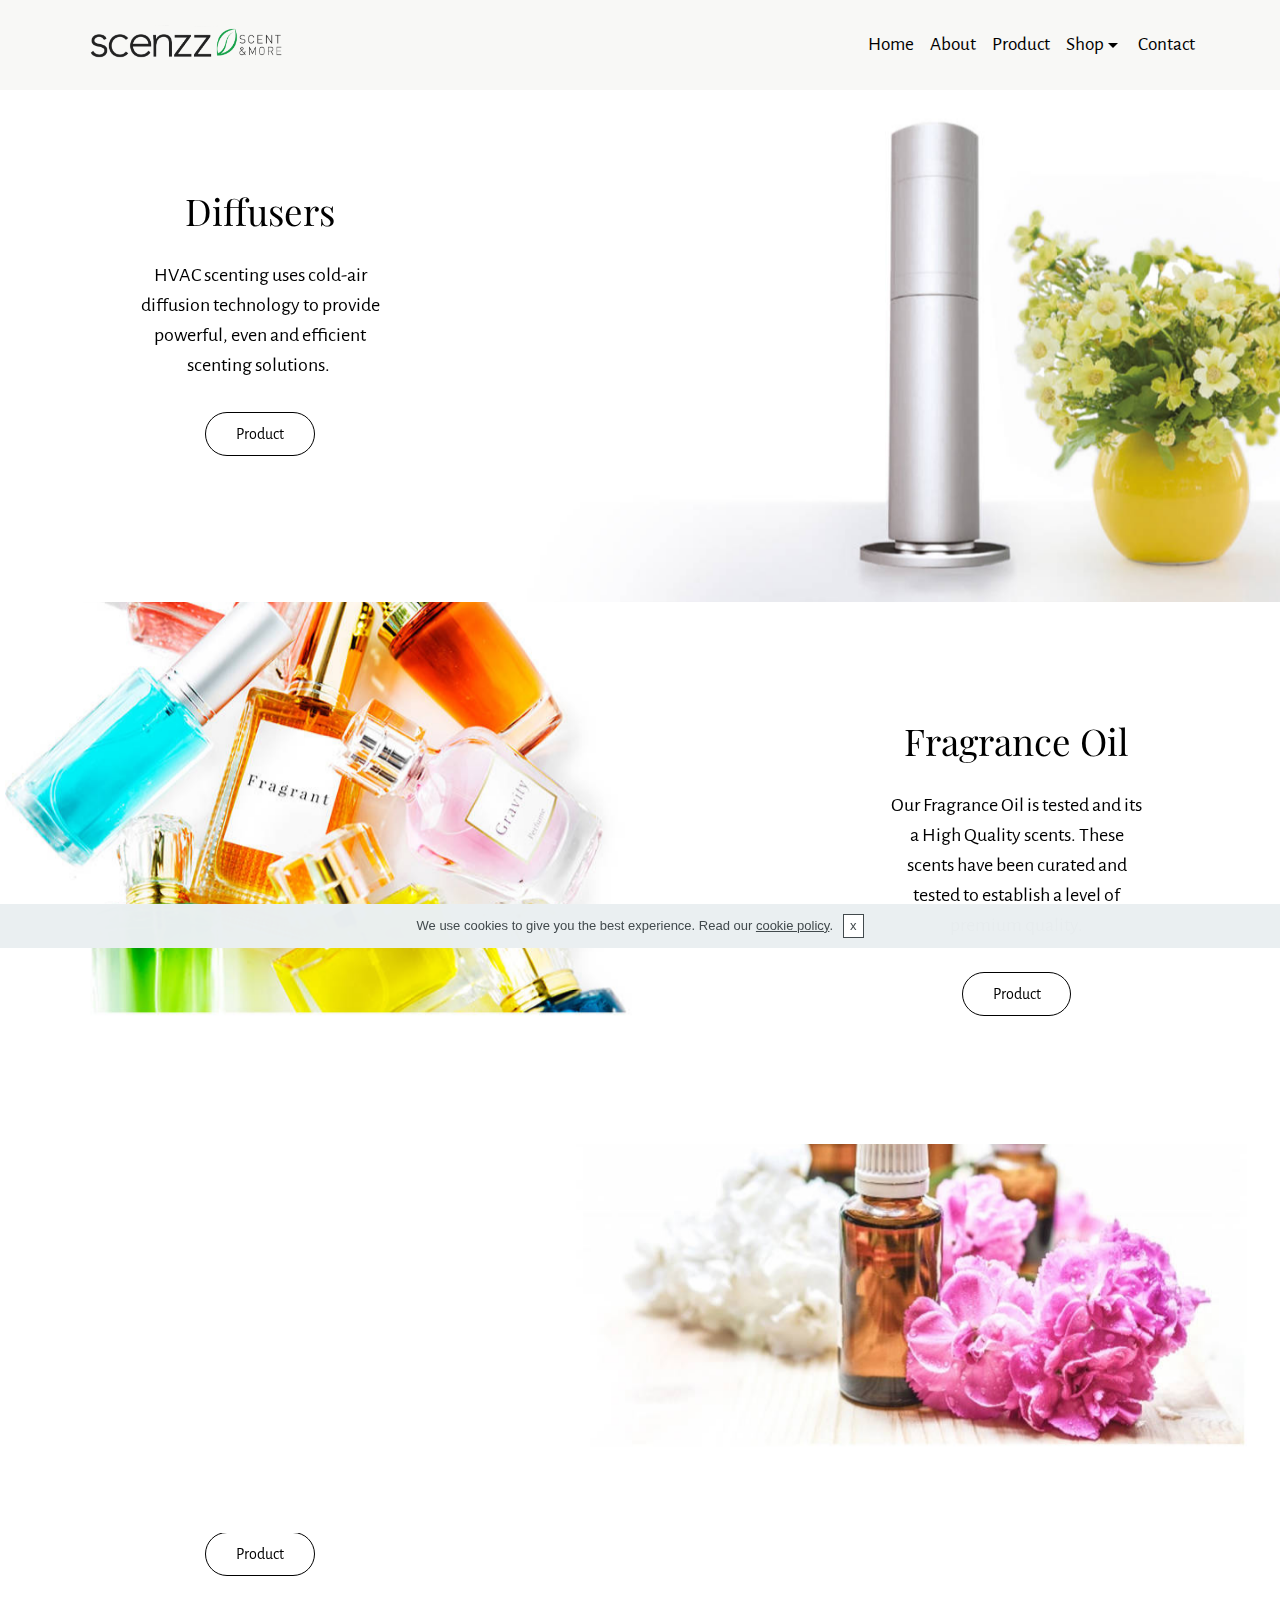
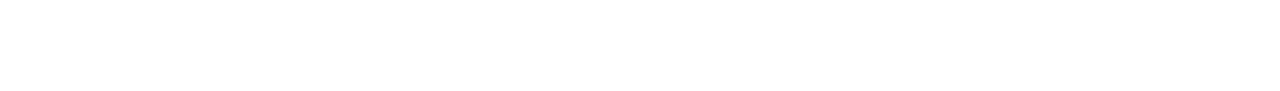
<file: page3.html>
<!DOCTYPE html>
<html  >
<head>
  <!-- Site made with Mobirise Website Builder v4.10.3, https://mobirise.com -->
  <meta charset="UTF-8">
  <meta http-equiv="X-UA-Compatible" content="IE=edge">
  <meta name="generator" content="Mobirise v4.10.3, mobirise.com">
  <meta name="viewport" content="width=device-width, initial-scale=1, minimum-scale=1">
  <link rel="shortcut icon" href="assets/images/scenzz-logo-128x128.png" type="image/x-icon">
  <meta name="description" content="">
  
  <title>Shop</title>
  <link rel="stylesheet" href="https://fonts.googleapis.com/css?family=Alegreya+Sans:400,700&subset=latin,vietnamese,latin-ext">
  <link rel="stylesheet" href="https://fonts.googleapis.com/css?family=Playfair+Display:400,700&subset=latin,cyrillic">
  <link rel="stylesheet" href="assets/tether/tether.min.css">
  <link rel="stylesheet" href="assets/bootstrap/css/bootstrap.min.css">
  <link rel="stylesheet" href="assets/soundcloud-plugin/style.css">
  <link rel="stylesheet" href="assets/gdpr-plugin/gdpr-styles.css">
  <link rel="stylesheet" href="assets/puritym/css/style.css">
  <link rel="stylesheet" href="assets/dropdown-menu/style.light.css">
  <link rel="stylesheet" href="assets/mobirise/css/mbr-additional.css" type="text/css">
  
  
  
</head>
<body>
  <section id="dropdown-menu-e" data-rv-view="177">

    <nav class="navbar navbar-dropdown navbar-fixed-top">

        <div class="container">

            <div class="navbar-brand">
                <a href="https://mobirise.com" class="navbar-logo"><img src="assets/images/facebook-ads-2-693x128.png" alt="Mobirise"></a>
                
            </div>

            <button class="navbar-toggler pull-xs-right hidden-md-up" type="button" data-toggle="collapse" data-target="#exCollapsingNavbar">
                <div class="hamburger-icon"></div>
            </button>

            <ul class="nav-dropdown collapse pull-xs-right navbar-toggleable-sm nav navbar-nav" id="exCollapsingNavbar"><li class="nav-item"><a class="nav-link link" href="index.html#header2-a">Home</a></li><li class="nav-item"><a class="nav-link link" href="index.html#msg-box3-7">About</a></li><li class="nav-item"><a class="nav-link link" href="page1.html#msg-box4-i">Product</a></li><li class="nav-item dropdown"><a class="nav-link link dropdown-toggle" data-toggle="dropdown-submenu" href="https://mobirise.com/" aria-expanded="false">Shop</a><div class="dropdown-menu"><a class="dropdown-item" href="page4.html#header2-p">Diffuser</a><a class="dropdown-item" href="page5.html#features1-u">Fragrance Oil</a><a class="dropdown-item" href="page6.html#features1-12">Essential Oil</a></div></li><li class="nav-item"><a class="nav-link link" href="page2.html#form1-y" aria-expanded="false">Contact</a></li></ul>

        </div>

    </nav>

</section>

<section class="mbr-section mbr-section-nopadding mbr-parallax-background mbr-after-navbar" id="msg-box4-1r" data-rv-view="179" style="background-image: url(assets/images/tower-1-2000x800.jpg); padding-top: 0rem; padding-bottom: 0rem;">
    
    <div class="container">
        <div class="row">
            
            <div class="col-xs-12 col-lg-3 mbr-inner-padding text-xs-center mbr-table-cell-lg">
                <h3 class="mbr-section-title display-4">Diffusers</h3>
                
                <div class="lead"><p>HVAC scenting uses cold-air diffusion technology to provide powerful, even and efficient scenting solutions.&nbsp;</p></div>
                <div><a class="btn btn-lg btn-secondary-outline" href="page4.html#header2-p">Product</a></div>
            </div>
            <div class="col-xs-12 col-lg-9 mbr-table-cell-lg image-size" style="width: 50%;">
                <div class="mbr-figure"><img src="assets/images/1-72x54.png"></div>
            </div>
        </div>
    </div>
</section>

<section class="mbr-section mbr-section-nopadding mbr-parallax-background" id="msg-box4-1t" data-rv-view="182" style="background-image: url(assets/images/fragrance-1539x690.jpg); padding-top: 0rem; padding-bottom: 0rem;">
    
    <div class="container">
        <div class="row">
            <div class="col-xs-12 col-lg-9 mbr-table-cell-lg image-size" style="width: 50%;">
                <div class="mbr-figure"><img src="assets/images/1-72x54.png"></div>
            </div>
            <div class="col-xs-12 col-lg-3 mbr-inner-padding text-xs-center mbr-table-cell-lg">
                <h3 class="mbr-section-title display-4">Fragrance Oil</h3>
                
                <div class="lead"><p>Our Fragrance Oil is tested and its a High Quality scents. These scents have been curated and tested to establish a level of premium quality.</p></div>
                <div><a class="btn btn-lg btn-secondary-outline" href="page5.html#features1-u">Product</a></div>
            </div>
            
        </div>
    </div>
</section>

<section class="mbr-section mbr-section-nopadding mbr-parallax-background" id="msg-box4-1u" data-rv-view="185" style="background-image: url(assets/images/essential-1874x708.jpg); padding-top: 0rem; padding-bottom: 0rem;">
    
    <div class="container">
        <div class="row">
            
            <div class="col-xs-12 col-lg-3 mbr-inner-padding text-xs-center mbr-table-cell-lg">
                <h3 class="mbr-section-title display-4">Essential Oil</h3>
                
                <div class="lead"><p>Our essential oil have high-quality standards. You should know how the manufacturer extracts those oils and which part of the plant (flower, leaves, roots, bark etc..) is used for extraction.</p></div>
                <div><a class="btn btn-lg btn-secondary-outline" href="page6.html">Product</a></div>
            </div>
            <div class="col-xs-12 col-lg-9 mbr-table-cell-lg image-size" style="width: 50%;">
                <div class="mbr-figure"><img src="assets/images/1-72x54.png"></div>
            </div>
        </div>
    </div>
</section>


  <script src="assets/web/assets/jquery/jquery.min.js"></script>
  <script src="assets/tether/tether.min.js"></script>
  <script src="assets/bootstrap/js/bootstrap.min.js"></script>
  <script src="assets/jarallax/jarallax.js"></script>
  <script src="assets/cookies-alert-plugin/cookies-alert-core.js"></script>
  <script src="assets/cookies-alert-plugin/cookies-alert-script.js"></script>
  <script src="assets/smooth-scroll/smooth-scroll.js"></script>
  <script src="assets/puritym/js/script.js"></script>
  <script src="assets/dropdown-menu/script.js"></script>
  
  
<input name="cookieData" type="hidden"data-cookie-colorText='#424a4d' data-cookie-colorBg='rgba(234, 239, 241, 0.99)' data-cookie-colorButton='#ffffff' data-cookie-colorLink='#424a4d' data-cookie-underlineLink='true' data-cookie-text="We use cookies to give you the best experience. Read our <a href='privacy.html'>cookie policy</a>.">
  </body>
</html>
</file>
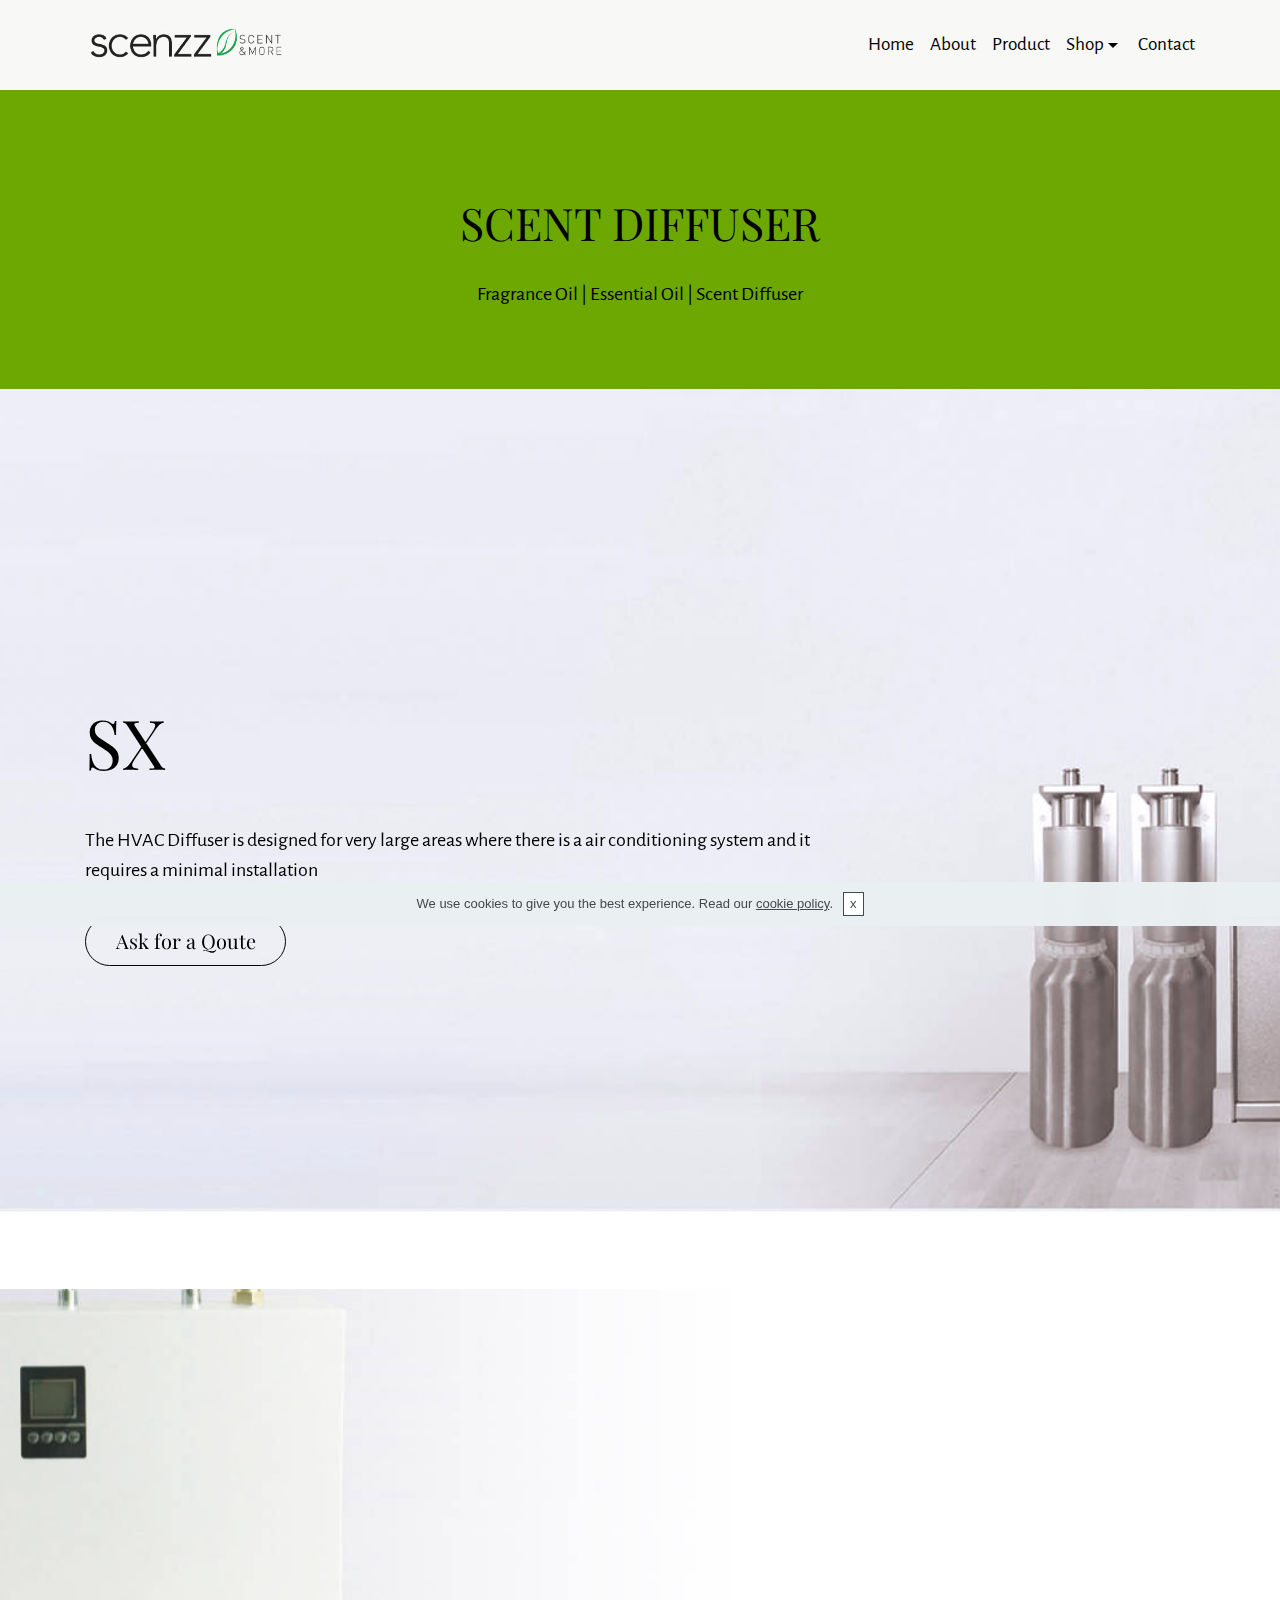
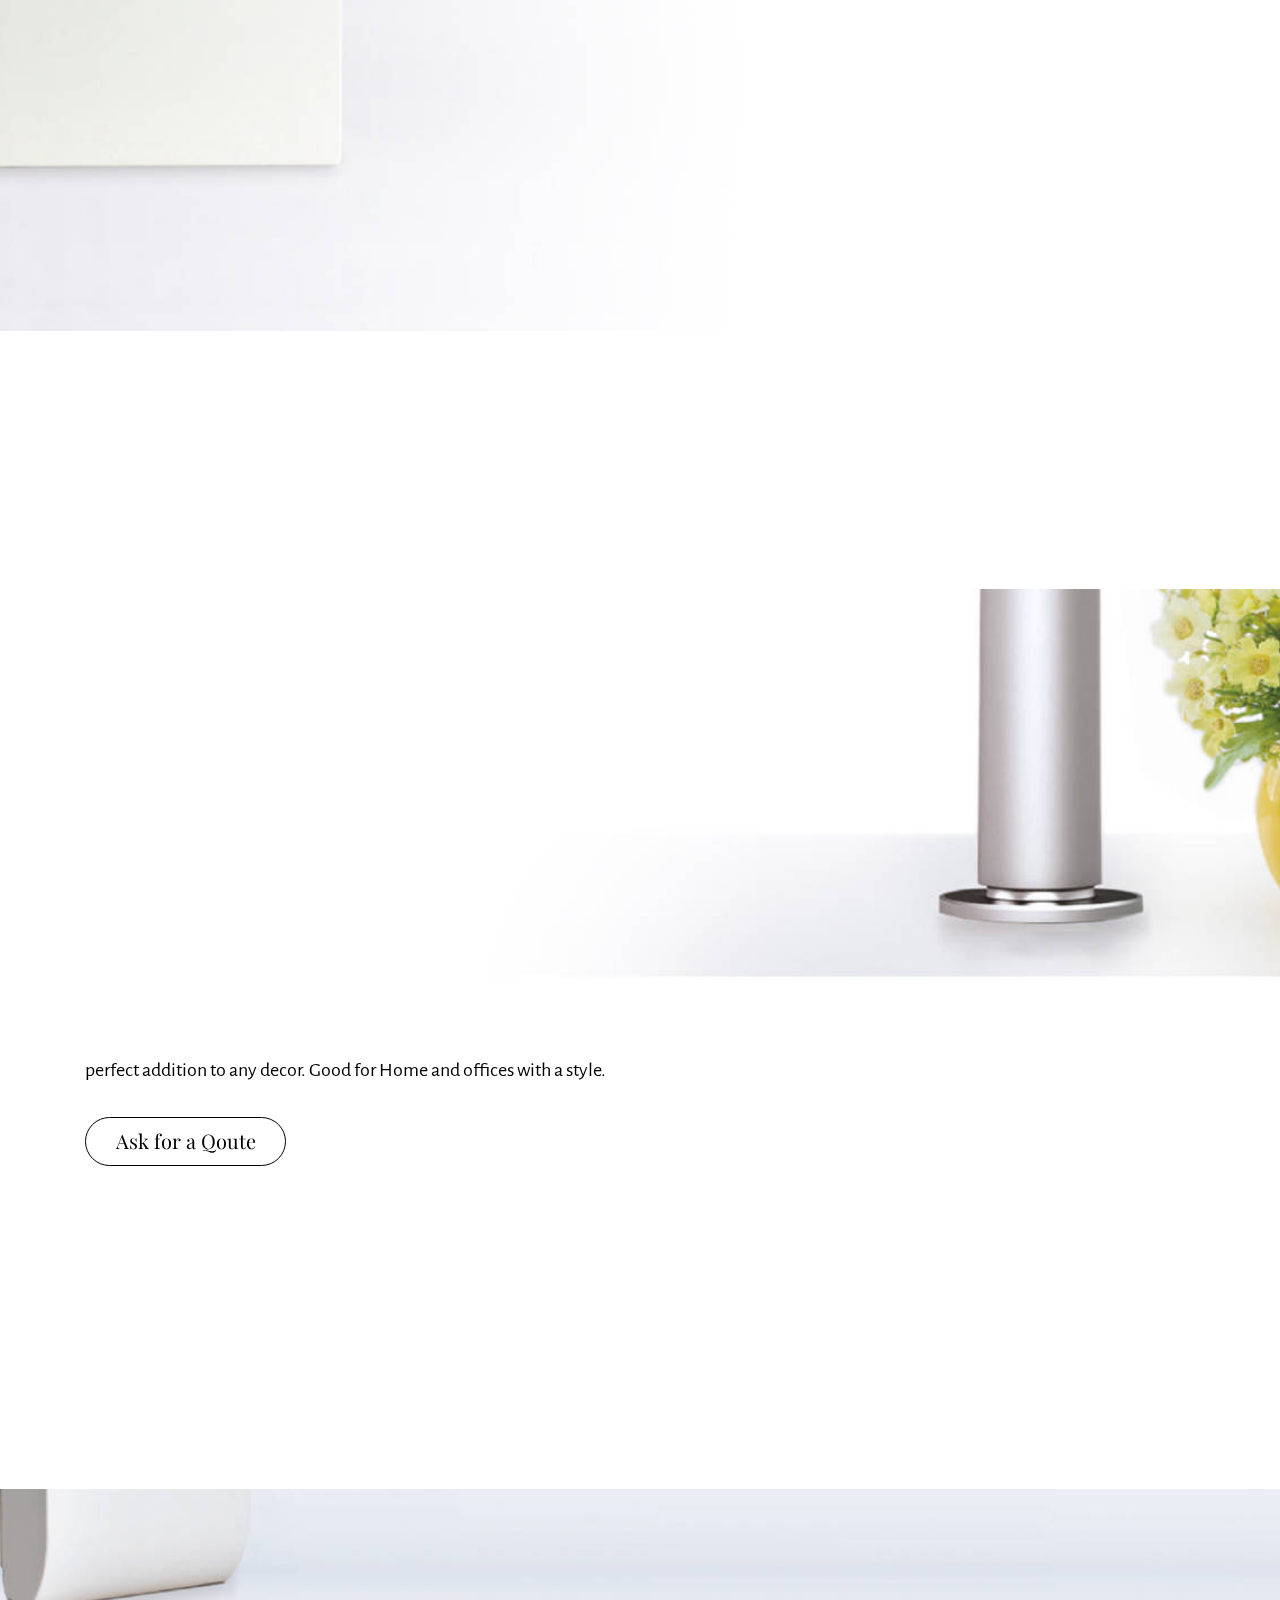
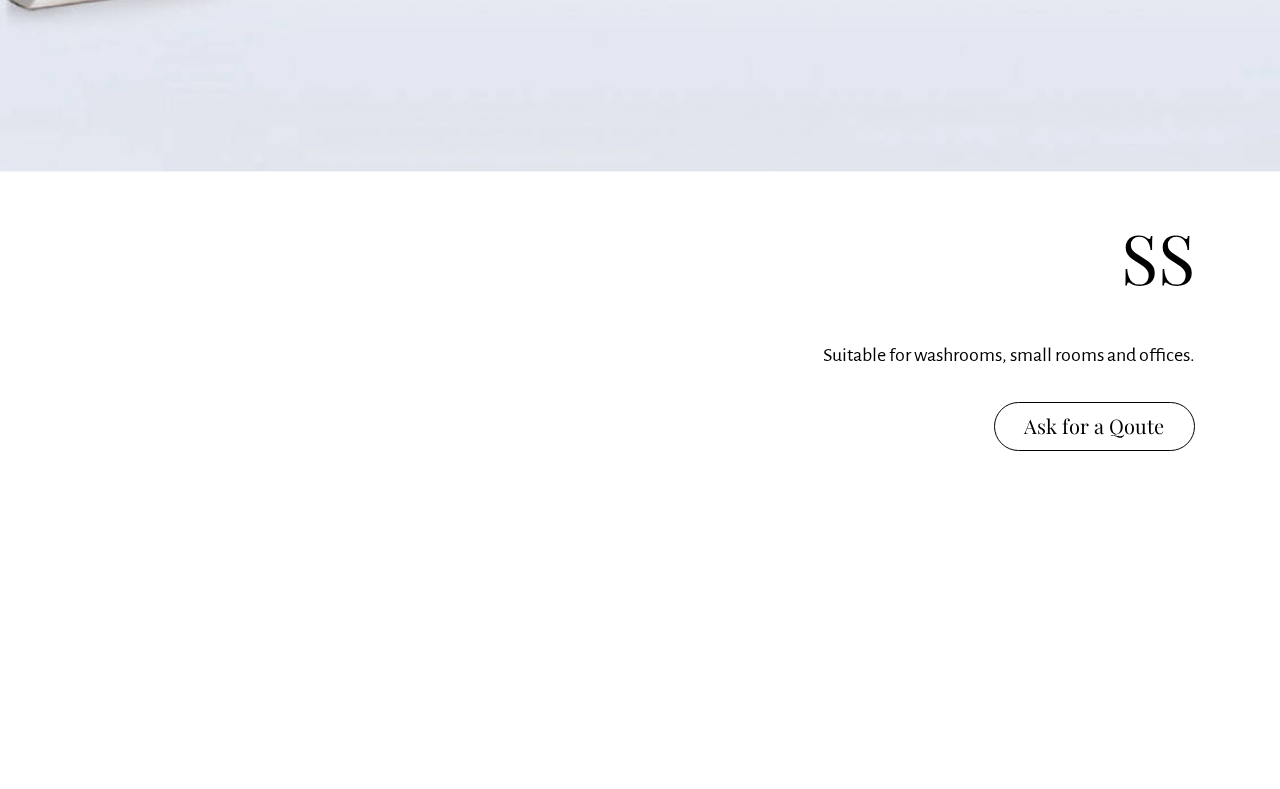
<file: page4.html>
<!DOCTYPE html>
<html  >
<head>
  <!-- Site made with Mobirise Website Builder v4.10.3, https://mobirise.com -->
  <meta charset="UTF-8">
  <meta http-equiv="X-UA-Compatible" content="IE=edge">
  <meta name="generator" content="Mobirise v4.10.3, mobirise.com">
  <meta name="viewport" content="width=device-width, initial-scale=1, minimum-scale=1">
  <link rel="shortcut icon" href="assets/images/scenzz-logo-128x128.png" type="image/x-icon">
  <meta name="description" content="">
  
  <title>Diffuser</title>
  <link rel="stylesheet" href="assets/web/assets/mobirise-icons/mobirise-icons.css">
  <link rel="stylesheet" href="https://fonts.googleapis.com/css?family=Alegreya+Sans:400,700&subset=latin,vietnamese,latin-ext">
  <link rel="stylesheet" href="https://fonts.googleapis.com/css?family=Playfair+Display:400,700&subset=latin,cyrillic">
  <link rel="stylesheet" href="assets/tether/tether.min.css">
  <link rel="stylesheet" href="assets/bootstrap/css/bootstrap.min.css">
  <link rel="stylesheet" href="assets/soundcloud-plugin/style.css">
  <link rel="stylesheet" href="assets/gdpr-plugin/gdpr-styles.css">
  <link rel="stylesheet" href="assets/puritym/css/style.css">
  <link rel="stylesheet" href="assets/dropdown-menu/style.light.css">
  <link rel="stylesheet" href="assets/mobirise/css/mbr-additional.css" type="text/css">
  
  
  
</head>
<body>
  <section id="dropdown-menu-l" data-rv-view="188">

    <nav class="navbar navbar-dropdown navbar-fixed-top">

        <div class="container">

            <div class="navbar-brand">
                <a href="https://mobirise.com" class="navbar-logo"><img src="assets/images/facebook-ads-2-693x128.png" alt="Mobirise"></a>
                
            </div>

            <button class="navbar-toggler pull-xs-right hidden-md-up" type="button" data-toggle="collapse" data-target="#exCollapsingNavbar">
                <div class="hamburger-icon"></div>
            </button>

            <ul class="nav-dropdown collapse pull-xs-right navbar-toggleable-sm nav navbar-nav" id="exCollapsingNavbar"><li class="nav-item"><a class="nav-link link" href="index.html#header2-a">Home</a></li><li class="nav-item"><a class="nav-link link" href="index.html#msg-box3-7">About</a></li><li class="nav-item"><a class="nav-link link" href="page1.html#msg-box4-i">Product</a></li><li class="nav-item dropdown"><a class="nav-link link dropdown-toggle" data-toggle="dropdown-submenu" href="https://mobirise.com/" aria-expanded="false">Shop</a><div class="dropdown-menu"><a class="dropdown-item" href="page4.html#header2-p">Diffuser</a><a class="dropdown-item" href="page5.html#features1-u">Fragrance Oil</a><a class="dropdown-item" href="page6.html#features1-12">Essential Oil</a></div></li><li class="nav-item"><a class="nav-link link" href="page2.html#form1-y" aria-expanded="false">Contact</a></li></ul>

        </div>

    </nav>

</section>

<section class="mbr-section mbr-after-navbar" id="msg-box3-1z" data-rv-view="190" style="background-color: rgb(109, 168, 2); padding-top: 9rem; padding-bottom: 3rem;">
    
    <div class="container">
        <div class="row text-xs-center">
            <div class="col-sm-8 col-sm-offset-2">
                <h2 class="mbr-section-title display-3">SCENT DIFFUSER</h2>
                

                <div class="lead"><p><a href="page5.html#msg-box3-20" class="text-black">Fragrance Oil</a> | <a href="page6.html#msg-box3-21" class="text-black">Essential Oil</a> | <a href="#top" class="text-black">Scent Diffuser</a></p></div>
                
            </div>
        </div>
    </div>
</section>

<section class="mbr-section mbr-section-full mbr-parallax-background" id="header2-1y" data-rv-view="193" style="background-image: url(assets/images/5-a-4-2000x918.jpg);">
    <div class="mbr-table-cell">
        
        <div class="container">
            <div class="row">
                <div class="col-md-8">

                    <h1 class="mbr-section-title display-1">SX</h1>
                    <p class="lead">The HVAC Diffuser is designed for very large areas where there is a air conditioning system and it requires a minimal installation</p>
                    <div class="mbr-buttons--left"><a class="btn btn-lg btn-secondary-outline" href="page7.html#form1-16">Ask for a Qoute</a></div>
                </div>
            </div>
        </div>
        
    </div>
</section>

<section class="mbr-section mbr-section-full mbr-parallax-background" id="header2-r" data-rv-view="196" style="background-image: url(assets/images/1-2000x800.jpg);">
    <div class="mbr-table-cell">
        
        <div class="container">
            <div class="row">
                <div class="col-md-8 col-md-offset-4 text-xs-right">

                    <h1 class="mbr-section-title display-1">SL</h1>
                    <p class="lead">The HVAC Diffuser is designed for medium to large areas where there is a air conditioning system and it requires a minimal installation<br></p>
                    <div class="mbr-buttons--left"><a class="btn btn-lg btn-secondary-outline" href="page8.html#form1-19">Ask for a Qoute</a></div>
                </div>
            </div>
        </div>
        
    </div>
</section>

<section class="mbr-section mbr-section-full mbr-parallax-background" id="header2-s" data-rv-view="199" style="background-image: url(assets/images/tower-1-2000x800.jpg);">
    <div class="mbr-table-cell">
        
        <div class="container">
            <div class="row">
                <div class="col-md-8">

                    <h1 class="mbr-section-title display-1">SM</h1>
                    <p class="lead">Portable, sleek and compact, this model offers multiple fragrance concentration levels and is the perfect addition to any decor. Good for Home and offices with a style.<br></p>
                    <div class="mbr-buttons--left"><a class="btn btn-lg btn-secondary-outline" href="page9.html#form1-1c">Ask for a Qoute</a></div>
                </div>
            </div>
        </div>
        
    </div>
</section>

<section class="mbr-section mbr-section-full mbr-parallax-background" id="header2-t" data-rv-view="202" style="background-image: url(assets/images/4-2000x800.jpg);">
    <div class="mbr-table-cell">
        
        <div class="container">
            <div class="row">
                <div class="col-md-8 col-md-offset-4 text-xs-right">

                    <h1 class="mbr-section-title display-1">SS</h1>
                    <p class="lead">Suitable for washrooms, small rooms and offices.<br></p>
                    <div class="mbr-buttons--left"><a class="btn btn-lg btn-secondary-outline" href="page10.html#form1-1f">Ask for a Qoute</a></div>
                </div>
            </div>
        </div>
        
    </div>
</section>


  <script src="assets/web/assets/jquery/jquery.min.js"></script>
  <script src="assets/tether/tether.min.js"></script>
  <script src="assets/bootstrap/js/bootstrap.min.js"></script>
  <script src="assets/cookies-alert-plugin/cookies-alert-core.js"></script>
  <script src="assets/cookies-alert-plugin/cookies-alert-script.js"></script>
  <script src="assets/jarallax/jarallax.js"></script>
  <script src="assets/smooth-scroll/smooth-scroll.js"></script>
  <script src="assets/puritym/js/script.js"></script>
  <script src="assets/dropdown-menu/script.js"></script>
  
  
<input name="cookieData" type="hidden"data-cookie-colorText='#424a4d' data-cookie-colorBg='rgba(234, 239, 241, 0.99)' data-cookie-colorButton='#ffffff' data-cookie-colorLink='#424a4d' data-cookie-underlineLink='true' data-cookie-text="We use cookies to give you the best experience. Read our <a href='privacy.html'>cookie policy</a>.">
  </body>
</html>
</file>
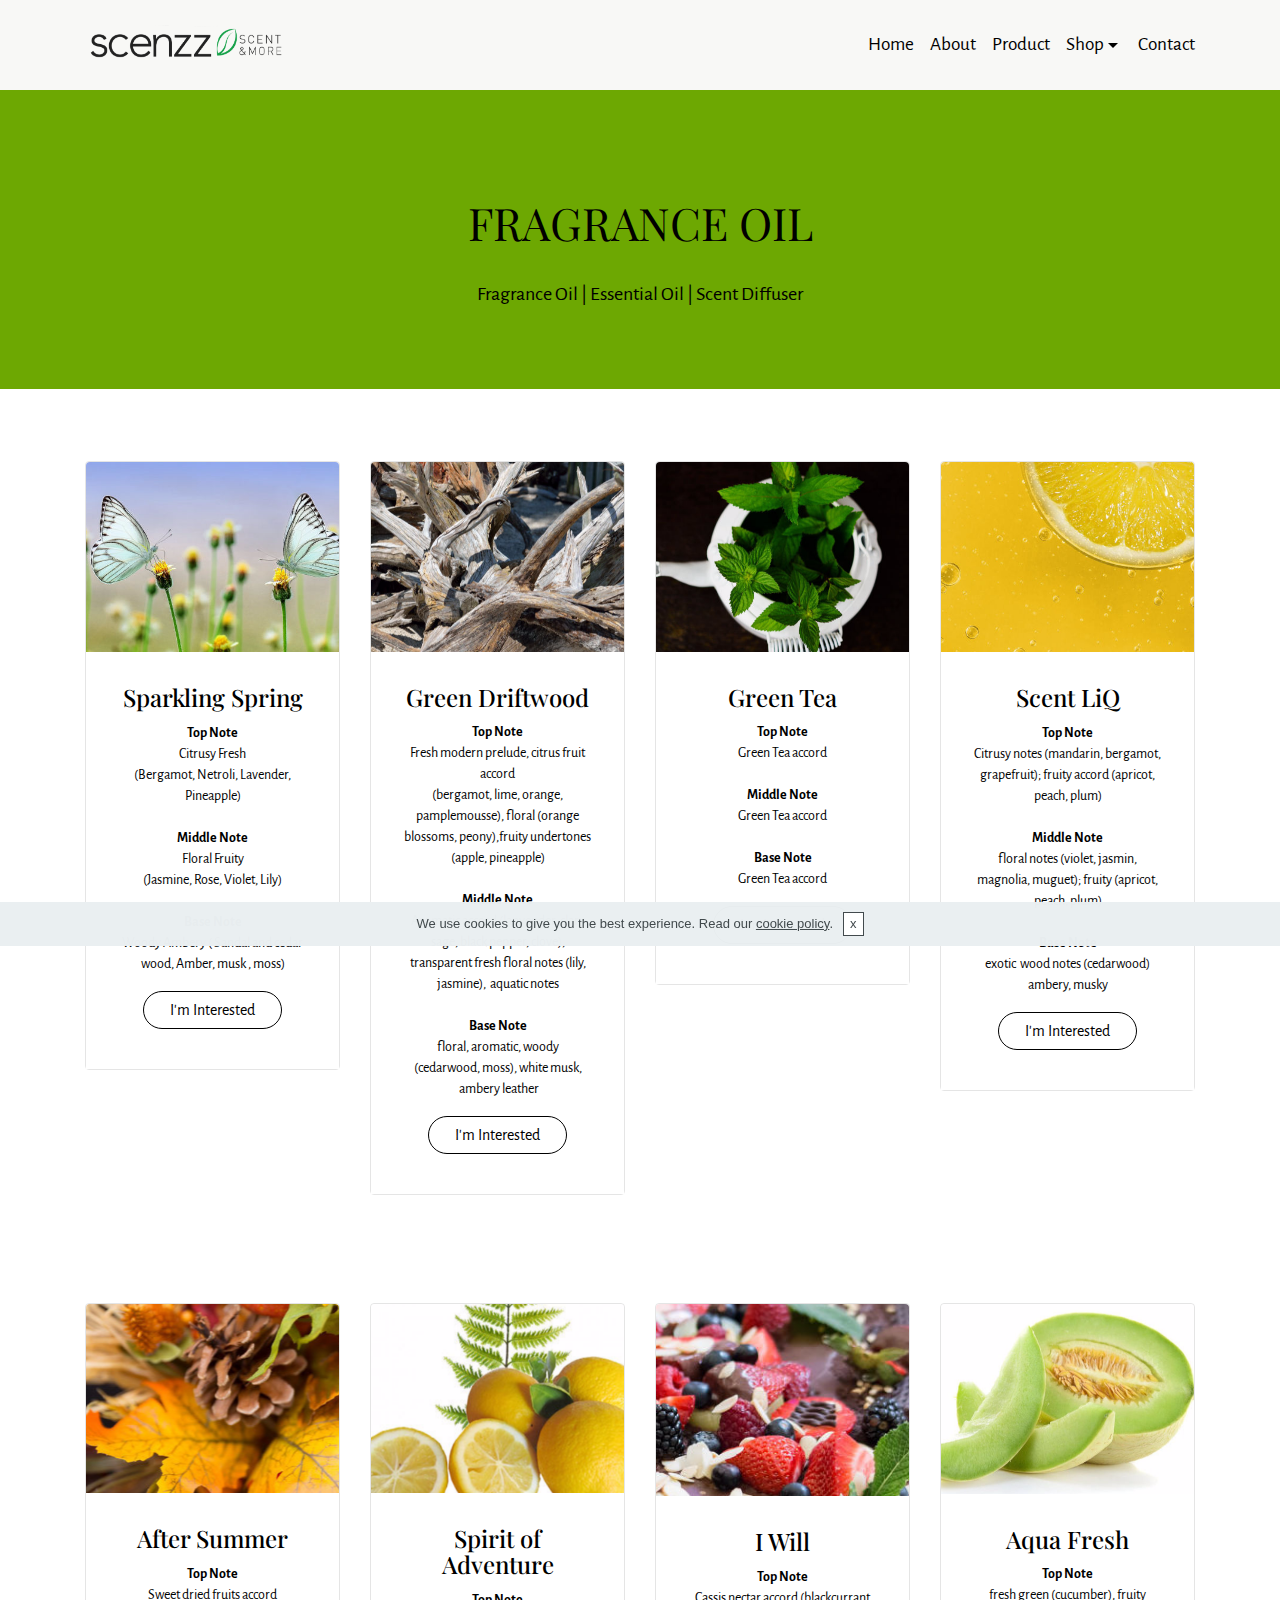
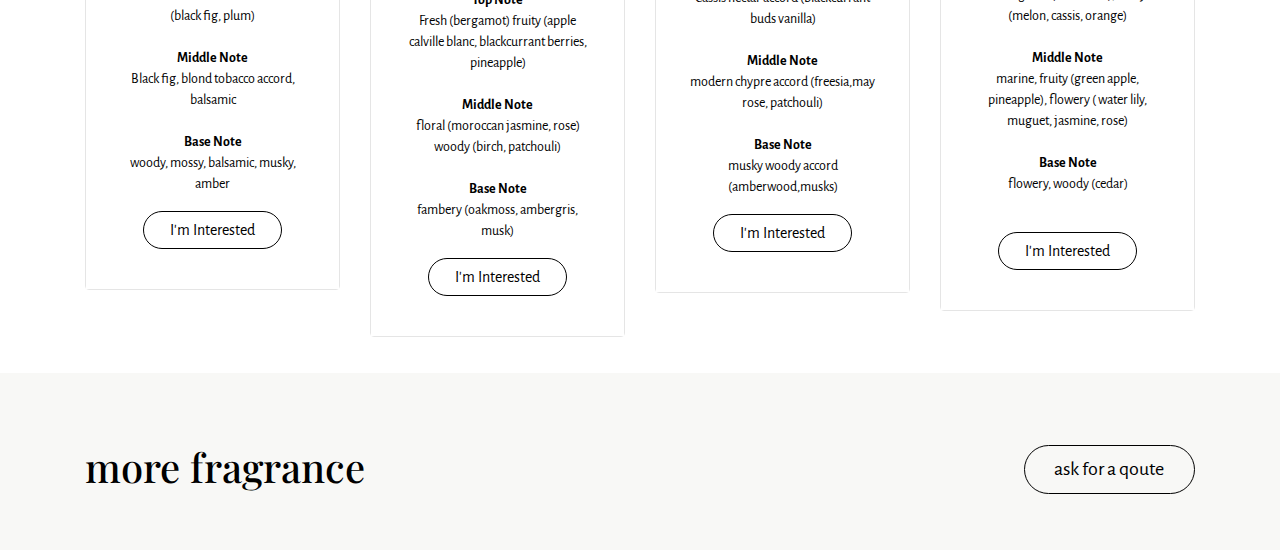
<file: page5.html>
<!DOCTYPE html>
<html  >
<head>
  <!-- Site made with Mobirise Website Builder v4.10.3, https://mobirise.com -->
  <meta charset="UTF-8">
  <meta http-equiv="X-UA-Compatible" content="IE=edge">
  <meta name="generator" content="Mobirise v4.10.3, mobirise.com">
  <meta name="viewport" content="width=device-width, initial-scale=1, minimum-scale=1">
  <link rel="shortcut icon" href="assets/images/scenzz-logo-128x128.png" type="image/x-icon">
  <meta name="description" content="">
  
  <title>Fragrance Oil</title>
  <link rel="stylesheet" href="https://fonts.googleapis.com/css?family=Alegreya+Sans:400,700&subset=latin,vietnamese,latin-ext">
  <link rel="stylesheet" href="https://fonts.googleapis.com/css?family=Playfair+Display:400,700&subset=latin,cyrillic">
  <link rel="stylesheet" href="assets/tether/tether.min.css">
  <link rel="stylesheet" href="assets/bootstrap/css/bootstrap.min.css">
  <link rel="stylesheet" href="assets/soundcloud-plugin/style.css">
  <link rel="stylesheet" href="assets/gdpr-plugin/gdpr-styles.css">
  <link rel="stylesheet" href="assets/dropdown-menu/style.light.css">
  <link rel="stylesheet" href="assets/puritym/css/style.css">
  <link rel="stylesheet" href="assets/mobirise/css/mbr-additional.css" type="text/css">
  
  
  
</head>
<body>
  <section id="dropdown-menu-m" data-rv-view="205">

    <nav class="navbar navbar-dropdown navbar-fixed-top">

        <div class="container">

            <div class="navbar-brand">
                <a href="https://mobirise.com" class="navbar-logo"><img src="assets/images/facebook-ads-2-693x128.png" alt="Mobirise"></a>
                
            </div>

            <button class="navbar-toggler pull-xs-right hidden-md-up" type="button" data-toggle="collapse" data-target="#exCollapsingNavbar">
                <div class="hamburger-icon"></div>
            </button>

            <ul class="nav-dropdown collapse pull-xs-right navbar-toggleable-sm nav navbar-nav" id="exCollapsingNavbar"><li class="nav-item"><a class="nav-link link" href="index.html#header2-a">Home</a></li><li class="nav-item"><a class="nav-link link" href="index.html#msg-box3-7">About</a></li><li class="nav-item"><a class="nav-link link" href="page1.html#msg-box4-i">Product</a></li><li class="nav-item dropdown"><a class="nav-link link dropdown-toggle" data-toggle="dropdown-submenu" href="https://mobirise.com/" aria-expanded="false">Shop</a><div class="dropdown-menu"><a class="dropdown-item" href="page4.html#header2-p">Diffuser</a><a class="dropdown-item" href="page5.html#features1-u">Fragrance Oil</a><a class="dropdown-item" href="page6.html#features1-12">Essential Oil</a></div></li><li class="nav-item"><a class="nav-link link" href="page2.html#form1-y" aria-expanded="false">Contact</a></li></ul>

        </div>

    </nav>

</section>

<section class="mbr-section mbr-after-navbar" id="msg-box3-20" data-rv-view="207" style="background-color: rgb(109, 168, 2); padding-top: 9rem; padding-bottom: 3rem;">
    
    <div class="container">
        <div class="row text-xs-center">
            <div class="col-sm-8 col-sm-offset-2">
                <h2 class="mbr-section-title display-3">FRAGRANCE OIL</h2>
                

                <div class="lead"><p><a href="#top" class="text-black">Fragrance Oil</a> | <a href="page6.html#msg-box3-21" class="text-black">Essential Oil</a> | <a href="page4.html#msg-box3-1z" class="text-black">Scent Diffuser</a></p></div>
                
            </div>
        </div>
    </div>
</section>

<section class="mbr-section mbr-section-small" id="features1-u" data-rv-view="210" style="background-color: rgb(255, 255, 255); padding-top: 4.5rem; padding-bottom: 1.5rem;">
    
    <div class="container">
        <div class="row">
            <div class="col-sm-6 col-md-3">
                <div class="card cart-block">
                    <div><img src="assets/images/mbr-1-600x400.jpg" class="card-img-top"></div>
                    <div class="card-block">
                        <h4 class="card-title text-xs-center">Sparkling Spring</h4>
                        <p class="card-text"><strong>Top Note</strong><br> Citrusy
Fresh<br>(Bergamot, Netroli, Lavender,<br>Pineapple)<br><br><strong>Middle Note</strong><br>Floral Fruity<br>(Jasmine, Rose, Violet, Lily)<br><br><strong>Base Note</strong><br>Woody Ambery ( Sandal and cedar wood, Amber, musk , moss)<br></p>
                        <div class="text-xs-center"><a href="page11.html#form1-1j" class="btn btn-secondary-outline">I'm Interested</a></div>
                    </div>
                </div>
            </div>
            <div class="col-sm-6 col-md-3">
                <div class="card cart-block">
                    <div><img src="assets/images/mbr-1-600x397.jpg" class="card-img-top"></div>
                    <div class="card-block">
                        <h4 class="card-title text-xs-center">Green Driftwood</h4>
                        <p class="card-text"><strong>Top Note</strong><br>Fresh modern prelude, citrus fruit accord <br>(bergamot, lime, orange, pamplemousse),
floral (orange blossoms, peony),fruity
undertones (apple, pineapple)<br><br><strong>Middle Note</strong><br>Aromatic accord (lanvender, clary
sage, black pepper, clove), transparent
fresh floral notes (lily, jasmine), &nbsp;aquatic
notes<br><br><strong>Base Note</strong><br>floral, aromatic,
woody (cedarwood, moss), white
musk, &nbsp;ambery leather<br></p>
                        <div class="text-xs-center"><a href="page11.html" class="btn btn-secondary-outline">I'm Interested</a></div>
                    </div>
                </div>
            </div>
            <div class="col-sm-6 col-md-3">
                <div class="card cart-block">
                    <div><img src="assets/images/mbr-1-600x453.jpg" class="card-img-top"></div>
                    <div class="card-block">
                        <h4 class="card-title text-xs-center">Green Tea</h4>
                        <p class="card-text"><strong>Top Note</strong><br>Green Tea accord<br><br><strong>Middle Note</strong><br>Green Tea accord<br><br><strong>Base Note</strong><br>Green Tea accord<br></p>
                        <div class="text-xs-center"><a href="page11.html" class="btn btn-secondary-outline">I'm Interested</a></div>
                    </div>
                </div>
            </div>
            <div class="col-sm-6 col-md-3">
                <div class="card cart-block">
                    <div><img src="assets/images/mbr-2-600x400.jpg" class="card-img-top"></div>
                    <div class="card-block">
                        <h4 class="card-title text-xs-center">Scent LiQ</h4>
                        <p class="card-text"><strong>Top Note</strong><br>Citrusy
notes (mandarin, bergamot, grapefruit); fruity
accord (apricot, peach, plum)<br><br><strong>Middle Note</strong><br>floral notes (violet, jasmin, magnolia, muguet); fruity (apricot, peach, plum)<br><br><strong>Base Note</strong><br>exotic &nbsp;wood notes (cedarwood)
ambery, musky</p>
                        <div class="text-xs-center"><a href="page11.html" class="btn btn-secondary-outline">I'm Interested</a></div>
                    </div>
                </div>
            </div>
        </div>
    </div>
</section>

<section class="mbr-section mbr-section-small" id="features1-v" data-rv-view="213" style="background-color: rgb(255, 255, 255); padding-top: 4.5rem; padding-bottom: 1.5rem;">
    
    <div class="container">
        <div class="row">
            <div class="col-sm-6 col-md-3">
                <div class="card cart-block">
                    <div><img src="assets/images/after-summer-600x400.jpg" class="card-img-top"></div>
                    <div class="card-block">
                        <h4 class="card-title text-xs-center">After Summer</h4>
                        <p class="card-text"><strong>Top Note</strong><br>Sweet dried fruits accord <br>(black fig, plum)<br><br><strong>Middle Note</strong><br>Black fig, blond tobacco accord, balsamic<br><br><strong>Base Note</strong><br>woody, mossy, balsamic, musky, amber<br></p>
                        <div class="text-xs-center"><a href="page11.html" class="btn btn-secondary-outline">I'm Interested</a></div>
                    </div>
                </div>
            </div>
            <div class="col-sm-6 col-md-3">
                <div class="card cart-block">
                    <div><img src="assets/images/feuille-et-feuillage-284-450x450.jpg" class="card-img-top"></div>
                    <div class="card-block">
                        <h4 class="card-title text-xs-center">Spirit of Adventure</h4>
                        <p class="card-text"><strong>Top Note</strong><br>Fresh (bergamot) fruity (apple calville blanc, blackcurrant berries, pineapple)<br><br><strong>Middle Note</strong><br>floral (moroccan jasmine, rose) woody (birch, patchouli)<br><br><strong>Base Note</strong><br>fambery (oakmoss, ambergris, musk)<br></p>
                        <div class="text-xs-center"><a href="page11.html" class="btn btn-secondary-outline">I'm Interested</a></div>
                    </div>
                </div>
            </div>
            <div class="col-sm-6 col-md-3">
                <div class="card cart-block">
                    <div><img src="assets/images/fruity-1-600x400.jpg" class="card-img-top"></div>
                    <div class="card-block">
                        <h4 class="card-title text-xs-center">I Will</h4>
                        <p class="card-text"><strong>Top Note</strong><br>Cassis nectar accord (blackcurrant buds vanilla)<br><br><strong>Middle Note</strong><br>modern chypre accord (freesia,may rose, patchouli)<br><br><strong>Base Note</strong><br>musky woody accord (amberwood,musks)<br></p>
                        <div class="text-xs-center"><a href="page11.html" class="btn btn-secondary-outline">I'm Interested</a></div>
                    </div>
                </div>
            </div>
            <div class="col-sm-6 col-md-3">
                <div class="card cart-block">
                    <div><img src="assets/images/melon-600x459.jpg" class="card-img-top"></div>
                    <div class="card-block">
                        <h4 class="card-title text-xs-center">Aqua Fresh</h4>
                        <p class="card-text"><strong>Top Note</strong><br>fresh green (cucumber), fruity (melon, cassis, orange)<br><br><strong>Middle Note</strong><br>marine, fruity (green apple, pineapple), flowery ( water lily, muguet, jasmine, rose)<br><br><strong>Base Note</strong><br>flowery, woody (cedar)<br><br></p>
                        <div class="text-xs-center"><a href="page11.html#form1-1j" class="btn btn-secondary-outline">I'm Interested</a></div>
                    </div>
                </div>
            </div>
        </div>
    </div>
</section>

<section class="mbr-section mbr-section-small" id="msg-box2-x" data-rv-view="216" style="background-color: rgb(248, 248, 246); padding-top: 4.5rem; padding-bottom: 3rem;">
    

    <div class="container">
        <div class="row">
            
            <div>

                <div class="col-sm-8">
                    <h2 class="mbr-section-title h1">more fragrance</h2>
                    
                </div>                
                <div class="col-sm-4 text-xs-right"><a class="btn btn-lg btn-secondary-outline" href="page11.html">ask for a qoute</a></div>
            </div>
        </div>
    </div>
</section>


  <script src="assets/web/assets/jquery/jquery.min.js"></script>
  <script src="assets/tether/tether.min.js"></script>
  <script src="assets/bootstrap/js/bootstrap.min.js"></script>
  <script src="assets/smooth-scroll/smooth-scroll.js"></script>
  <script src="assets/cookies-alert-plugin/cookies-alert-core.js"></script>
  <script src="assets/cookies-alert-plugin/cookies-alert-script.js"></script>
  <script src="assets/dropdown-menu/script.js"></script>
  <script src="assets/puritym/js/script.js"></script>
  
  
<input name="cookieData" type="hidden"data-cookie-colorText='#424a4d' data-cookie-colorBg='rgba(234, 239, 241, 0.99)' data-cookie-colorButton='#ffffff' data-cookie-colorLink='#424a4d' data-cookie-underlineLink='true' data-cookie-text="We use cookies to give you the best experience. Read our <a href='privacy.html'>cookie policy</a>.">
  </body>
</html>
</file>
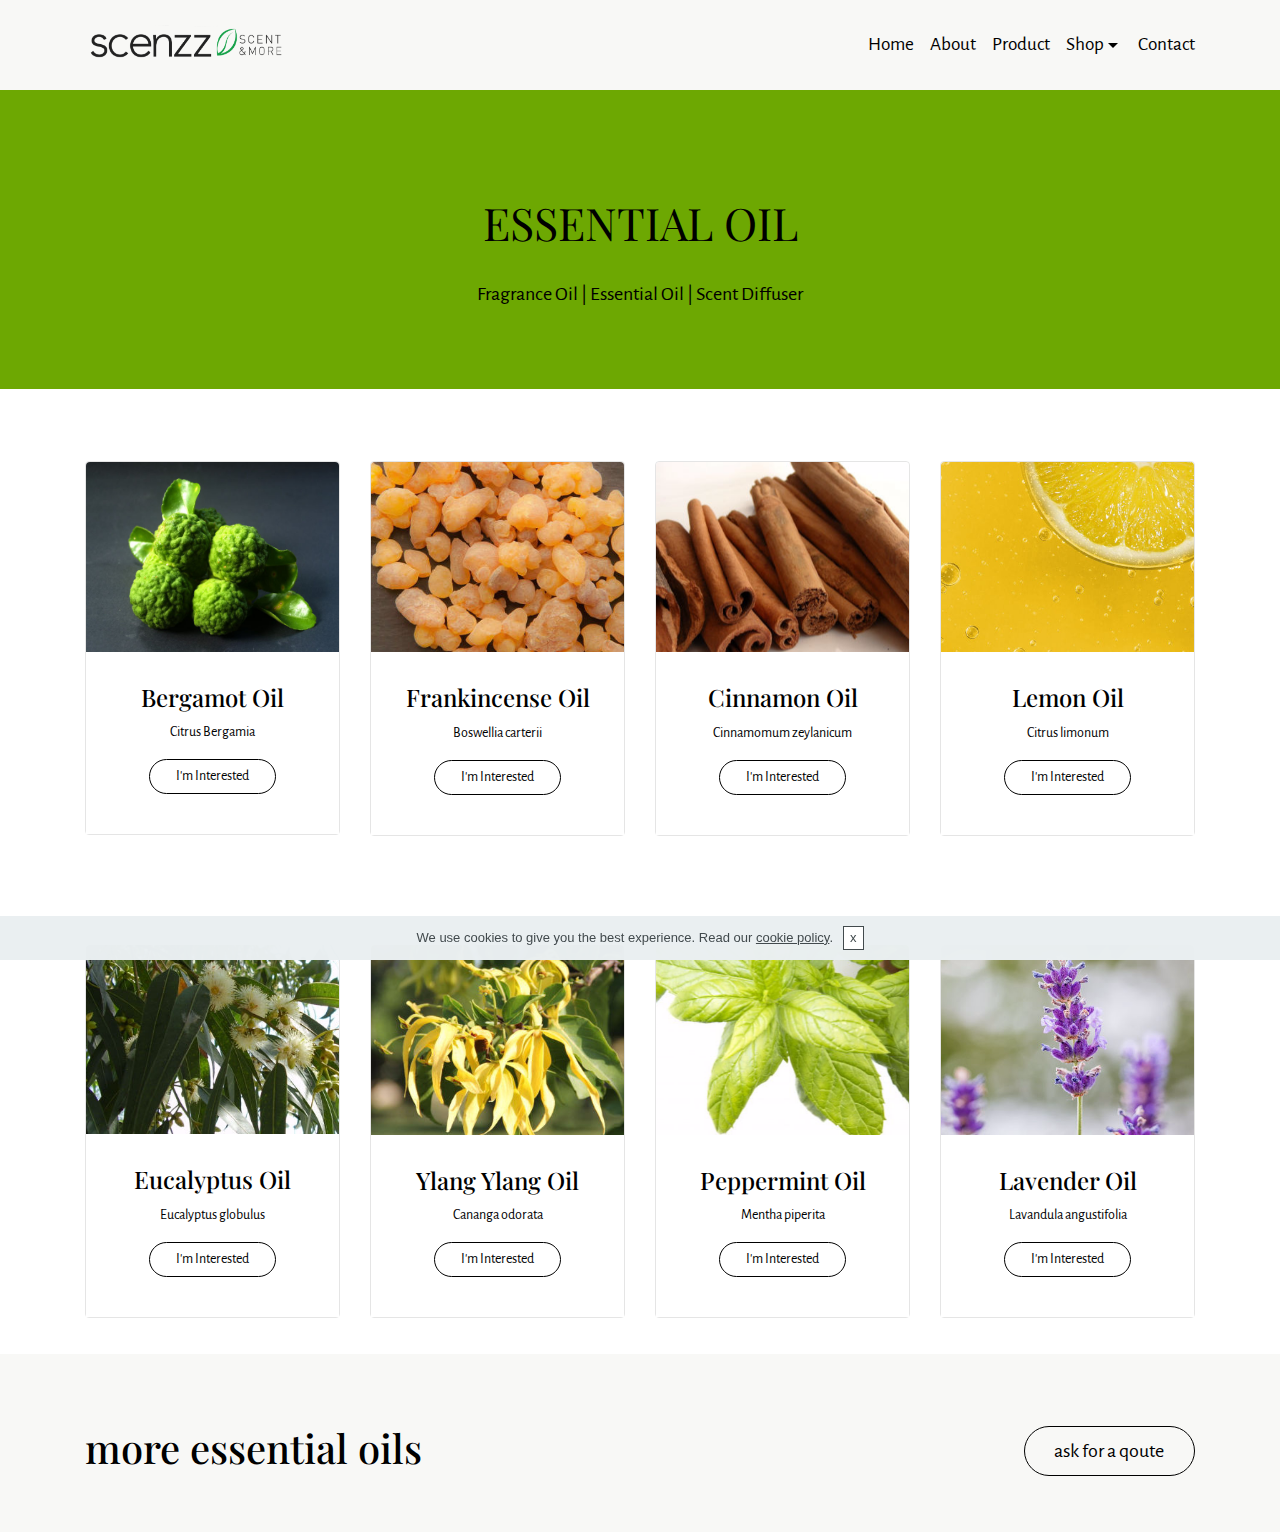
<file: page6.html>
<!DOCTYPE html>
<html  >
<head>
  <!-- Site made with Mobirise Website Builder v4.10.3, https://mobirise.com -->
  <meta charset="UTF-8">
  <meta http-equiv="X-UA-Compatible" content="IE=edge">
  <meta name="generator" content="Mobirise v4.10.3, mobirise.com">
  <meta name="viewport" content="width=device-width, initial-scale=1, minimum-scale=1">
  <link rel="shortcut icon" href="assets/images/scenzz-logo-128x128.png" type="image/x-icon">
  <meta name="description" content="">
  
  <title>Essential Oil</title>
  <link rel="stylesheet" href="https://fonts.googleapis.com/css?family=Alegreya+Sans:400,700&subset=latin,vietnamese,latin-ext">
  <link rel="stylesheet" href="https://fonts.googleapis.com/css?family=Playfair+Display:400,700&subset=latin,cyrillic">
  <link rel="stylesheet" href="assets/tether/tether.min.css">
  <link rel="stylesheet" href="assets/bootstrap/css/bootstrap.min.css">
  <link rel="stylesheet" href="assets/soundcloud-plugin/style.css">
  <link rel="stylesheet" href="assets/gdpr-plugin/gdpr-styles.css">
  <link rel="stylesheet" href="assets/dropdown-menu/style.light.css">
  <link rel="stylesheet" href="assets/puritym/css/style.css">
  <link rel="stylesheet" href="assets/mobirise/css/mbr-additional.css" type="text/css">
  
  
  
</head>
<body>
  <section id="dropdown-menu-n" data-rv-view="219">

    <nav class="navbar navbar-dropdown navbar-fixed-top">

        <div class="container">

            <div class="navbar-brand">
                <a href="https://mobirise.com" class="navbar-logo"><img src="assets/images/facebook-ads-2-693x128.png" alt="Mobirise"></a>
                
            </div>

            <button class="navbar-toggler pull-xs-right hidden-md-up" type="button" data-toggle="collapse" data-target="#exCollapsingNavbar">
                <div class="hamburger-icon"></div>
            </button>

            <ul class="nav-dropdown collapse pull-xs-right navbar-toggleable-sm nav navbar-nav" id="exCollapsingNavbar"><li class="nav-item"><a class="nav-link link" href="index.html#header2-a">Home</a></li><li class="nav-item"><a class="nav-link link" href="index.html#msg-box3-7">About</a></li><li class="nav-item"><a class="nav-link link" href="page1.html#msg-box4-i">Product</a></li><li class="nav-item dropdown"><a class="nav-link link dropdown-toggle" data-toggle="dropdown-submenu" href="https://mobirise.com/" aria-expanded="false">Shop</a><div class="dropdown-menu"><a class="dropdown-item" href="page4.html#header2-p">Diffuser</a><a class="dropdown-item" href="page5.html#features1-u">Fragrance Oil</a><a class="dropdown-item" href="page6.html#features1-12">Essential Oil</a></div></li><li class="nav-item"><a class="nav-link link" href="page2.html#form1-y" aria-expanded="false">Contact</a></li></ul>

        </div>

    </nav>

</section>

<section class="mbr-section mbr-after-navbar" id="msg-box3-21" data-rv-view="221" style="background-color: rgb(109, 168, 2); padding-top: 9rem; padding-bottom: 3rem;">
    
    <div class="container">
        <div class="row text-xs-center">
            <div class="col-sm-8 col-sm-offset-2">
                <h2 class="mbr-section-title display-3">ESSENTIAL OIL</h2>
                

                <div class="lead"><p><a href="page5.html#msg-box3-20" class="text-black">Fragrance Oil</a> | <a href="#top" class="text-black">Essential Oil</a> | <a href="page4.html" class="text-black">Scent Diffuser</a></p></div>
                
            </div>
        </div>
    </div>
</section>

<section class="mbr-section mbr-section-small" id="features1-12" data-rv-view="224" style="background-color: rgb(255, 255, 255); padding-top: 4.5rem; padding-bottom: 1.5rem;">
    
    <div class="container">
        <div class="row">
            <div class="col-sm-6 col-md-3">
                <div class="card cart-block">
                    <div><img src="assets/images/bergamot-600x450.jpg" class="card-img-top"></div>
                    <div class="card-block">
                        <h4 class="card-title text-xs-center">Bergamot Oil</h4>
                        <p class="card-text">Citrus Bergamia<br></p>
                        <div class="text-xs-center"><a href="page13.html" class="btn btn-secondary-outline">I'm Interested</a></div>
                    </div>
                </div>
            </div>
            <div class="col-sm-6 col-md-3">
                <div class="card cart-block">
                    <div><img src="assets/images/frankensense-600x328.jpg" class="card-img-top"></div>
                    <div class="card-block">
                        <h4 class="card-title text-xs-center">Frankincense Oil</h4>
                        <p class="card-text">Boswellia carterii<br></p>
                        <div class="text-xs-center"><a href="page13.html" class="btn btn-secondary-outline">I'm Interested</a></div>
                    </div>
                </div>
            </div>
            <div class="col-sm-6 col-md-3">
                <div class="card cart-block">
                    <div><img src="assets/images/cinnamon-600x333.jpg" class="card-img-top"></div>
                    <div class="card-block">
                        <h4 class="card-title text-xs-center">Cinnamon Oil</h4>
                        <p class="card-text">Cinnamomum zeylanicum<br></p>
                        <div class="text-xs-center"><a href="page13.html" class="btn btn-secondary-outline">I'm Interested</a></div>
                    </div>
                </div>
            </div>
            <div class="col-sm-6 col-md-3">
                <div class="card cart-block">
                    <div><img src="assets/images/mbr-2-600x400.jpg" class="card-img-top"></div>
                    <div class="card-block">
                        <h4 class="card-title text-xs-center">Lemon Oil</h4>
                        <p class="card-text">Citrus limonum<br></p>
                        <div class="text-xs-center"><a href="page13.html" class="btn btn-secondary-outline">I'm Interested</a></div>
                    </div>
                </div>
            </div>
        </div>
    </div>
</section>

<section class="mbr-section mbr-section-small" id="features1-13" data-rv-view="227" style="background-color: rgb(255, 255, 255); padding-top: 4.5rem; padding-bottom: 1.5rem;">
    
    <div class="container">
        <div class="row">
            <div class="col-sm-6 col-md-3">
                <div class="card cart-block">
                    <div><img src="assets/images/eucalyptus-globulus-600x450.jpg" class="card-img-top"></div>
                    <div class="card-block">
                        <h4 class="card-title text-xs-center">Eucalyptus Oil</h4>
                        <p class="card-text">Eucalyptus globulus<br></p>
                        <div class="text-xs-center"><a href="page13.html" class="btn btn-secondary-outline">I'm Interested</a></div>
                    </div>
                </div>
            </div>
            <div class="col-sm-6 col-md-3">
                <div class="card cart-block">
                    <div><img src="assets/images/ylangylng-600x400.jpg" class="card-img-top"></div>
                    <div class="card-block">
                        <h4 class="card-title text-xs-center">Ylang Ylang Oil</h4>
                        <p class="card-text">Cananga odorata<br></p>
                        <div class="text-xs-center"><a href="page13.html" class="btn btn-secondary-outline">I'm Interested</a></div>
                    </div>
                </div>
            </div>
            <div class="col-sm-6 col-md-3">
                <div class="card cart-block">
                    <div><img src="assets/images/peppermint-1-600x400.jpg" class="card-img-top"></div>
                    <div class="card-block">
                        <h4 class="card-title text-xs-center">Peppermint Oil</h4>
                        <p class="card-text">Mentha piperita<br></p>
                        <div class="text-xs-center"><a href="page13.html" class="btn btn-secondary-outline">I'm Interested</a></div>
                    </div>
                </div>
            </div>
            <div class="col-sm-6 col-md-3">
                <div class="card cart-block">
                    <div><img src="assets/images/lavender-600x400.jpg" class="card-img-top"></div>
                    <div class="card-block">
                        <h4 class="card-title text-xs-center">Lavender Oil</h4>
                        <p class="card-text">Lavandula angustifolia<br></p>
                        <div class="text-xs-center"><a href="page13.html" class="btn btn-secondary-outline">I'm Interested</a></div>
                    </div>
                </div>
            </div>
        </div>
    </div>
</section>

<section class="mbr-section mbr-section-small" id="msg-box2-11" data-rv-view="230" style="background-color: rgb(248, 248, 246); padding-top: 4.5rem; padding-bottom: 3rem;">
    

    <div class="container">
        <div class="row">
            
            <div>

                <div class="col-sm-8">
                    <h2 class="mbr-section-title h1">more essential oils</h2>
                    
                </div>                
                <div class="col-sm-4 text-xs-right"><a class="btn btn-lg btn-secondary-outline" href="page13.html#form1-1p">ask for a qoute</a></div>
            </div>
        </div>
    </div>
</section>


  <script src="assets/web/assets/jquery/jquery.min.js"></script>
  <script src="assets/tether/tether.min.js"></script>
  <script src="assets/bootstrap/js/bootstrap.min.js"></script>
  <script src="assets/smooth-scroll/smooth-scroll.js"></script>
  <script src="assets/cookies-alert-plugin/cookies-alert-core.js"></script>
  <script src="assets/cookies-alert-plugin/cookies-alert-script.js"></script>
  <script src="assets/dropdown-menu/script.js"></script>
  <script src="assets/puritym/js/script.js"></script>
  
  
<input name="cookieData" type="hidden"data-cookie-colorText='#424a4d' data-cookie-colorBg='rgba(234, 239, 241, 0.99)' data-cookie-colorButton='#ffffff' data-cookie-colorLink='#424a4d' data-cookie-underlineLink='true' data-cookie-text="We use cookies to give you the best experience. Read our <a href='privacy.html'>cookie policy</a>.">
  </body>
</html>
</file>
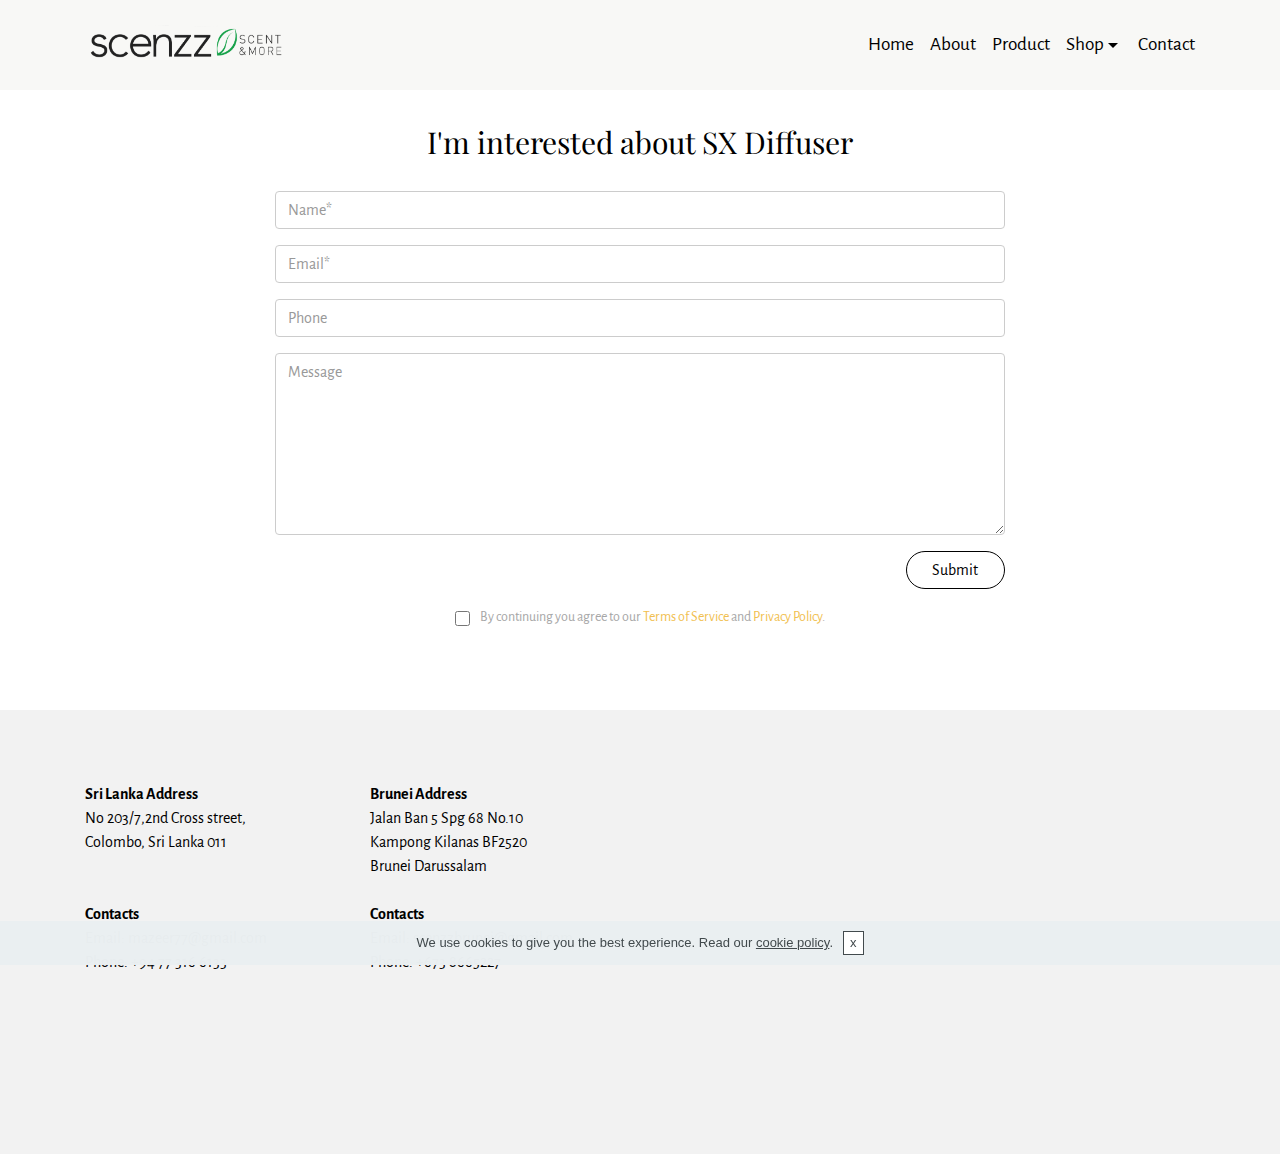
<file: page7.html>
<!DOCTYPE html>
<html  >
<head>
  <!-- Site made with Mobirise Website Builder v4.10.3, https://mobirise.com -->
  <meta charset="UTF-8">
  <meta http-equiv="X-UA-Compatible" content="IE=edge">
  <meta name="generator" content="Mobirise v4.10.3, mobirise.com">
  <meta name="viewport" content="width=device-width, initial-scale=1, minimum-scale=1">
  <link rel="shortcut icon" href="assets/images/scenzz-logo-128x128.png" type="image/x-icon">
  <meta name="description" content="">
  
  <title>SX qoute</title>
  <link rel="stylesheet" href="https://fonts.googleapis.com/css?family=Alegreya+Sans:400,700&subset=latin,vietnamese,latin-ext">
  <link rel="stylesheet" href="https://fonts.googleapis.com/css?family=Playfair+Display:400,700&subset=latin,cyrillic">
  <link rel="stylesheet" href="assets/tether/tether.min.css">
  <link rel="stylesheet" href="assets/bootstrap/css/bootstrap.min.css">
  <link rel="stylesheet" href="assets/soundcloud-plugin/style.css">
  <link rel="stylesheet" href="assets/gdpr-plugin/gdpr-styles.css">
  <link rel="stylesheet" href="assets/puritym/css/style.css">
  <link rel="stylesheet" href="assets/dropdown-menu/style.light.css">
  <link rel="stylesheet" href="assets/mobirise/css/mbr-additional.css" type="text/css">
  
  
  
</head>
<body>
  <section id="dropdown-menu-15" data-rv-view="233">

    <nav class="navbar navbar-dropdown navbar-fixed-top">

        <div class="container">

            <div class="navbar-brand">
                <a href="https://mobirise.com" class="navbar-logo"><img src="assets/images/facebook-ads-2-693x128.png" alt="Mobirise"></a>
                
            </div>

            <button class="navbar-toggler pull-xs-right hidden-md-up" type="button" data-toggle="collapse" data-target="#exCollapsingNavbar">
                <div class="hamburger-icon"></div>
            </button>

            <ul class="nav-dropdown collapse pull-xs-right navbar-toggleable-sm nav navbar-nav" id="exCollapsingNavbar"><li class="nav-item"><a class="nav-link link" href="index.html#header2-a">Home</a></li><li class="nav-item"><a class="nav-link link" href="index.html#msg-box3-7">About</a></li><li class="nav-item"><a class="nav-link link" href="page1.html#msg-box4-i">Product</a></li><li class="nav-item dropdown"><a class="nav-link link dropdown-toggle" data-toggle="dropdown-submenu" href="https://mobirise.com/" aria-expanded="false">Shop</a><div class="dropdown-menu"><a class="dropdown-item" href="page4.html#header2-p">Diffuser</a><a class="dropdown-item" href="page5.html#features1-u">Fragrance Oil</a><a class="dropdown-item" href="page6.html#features1-12">Essential Oil</a></div></li><li class="nav-item"><a class="nav-link link" href="page2.html#form1-y" aria-expanded="false">Contact</a></li></ul>

        </div>

    </nav>

</section>

<section class="mbr-section mbr-section-small mbr-after-navbar" id="form1-16" data-rv-view="235" style="background-color: rgb(255, 255, 255); padding-top: 4.5rem; padding-bottom: 4.5rem;">
    
    <div class="container">
        <div class="row">
            <div class="col-sm-8 col-sm-offset-2" data-form-type="formoid">
                <h2 class="mbr-section-title display-3 text-xs-center">I'm interested about SX Diffuser</h2>

                <div data-form-alert="true"><div hidden="" data-form-alert-success="true">Thanks for filling out form!</div></div>
                <form action="https://mobirise.com/" method="post" data-form-title="I'm interested about SX Diffuser">
                    <input type="hidden" value="X+p0N2Am6jqKN7wSeFlc3w/m3M+ichVifyQkk/d7GHLFIGM22urBerybCuo7SLAvsbVqf/cNcwCdEKZmLXf0be92qQtq3q4tw0PB8uEyb8zwkYwMSl1MMPQm2ugUKTTO" data-form-email="true">
                    <div class="form-group">
                        <input type="text" class="form-control" name="name" required="" placeholder="Name*" data-form-field="Name">
                    </div>
                    <div class="form-group">
                        <input type="email" class="form-control" name="email" required="" placeholder="Email*" data-form-field="Email">
                    </div>
                    <div class="form-group">
                        <input type="tel" class="form-control" name="phone" placeholder="Phone" data-form-field="Phone">
                    </div>
                    <div class="form-group">
                        <textarea class="form-control" name="message" rows="7" placeholder="Message" data-form-field="Message"></textarea>
                    </div>
                    <div class="text-xs-right"><button type="submit" class="btn btn-secondary-outline">Submit</button></div>
                <span class="gdpr-block "><label><input type="checkbox" name="gdpr" id="gdpr-input" required="">By continuing you agree to our <a href="terms.html">Terms of Service</a> and <a href="policy.html">Privacy Policy</a>.</label></span></form>
            </div>
        </div>
    </div>
</section>

<section class="mbr-section mbr-section-small mbr-footer" id="contacts2-17" data-rv-view="244" style="background-color: rgb(242, 242, 242); padding-top: 4.5rem; padding-bottom: 4.5rem;">
    
    <div class="container">
        <div class="row">
            <div class="col-xs-12 col-md-3">
                <p><strong>Sri Lanka Address</strong><br>No 203/7,2nd Cross street,<br>Colombo, Sri Lanka 011 <br><br><br><strong>Contacts</strong><br>Email: mazeer77@gmail.com<br>Phone: +94 77 316 6133<br><br><br><br></p>
            </div>
            <div class="col-xs-12 col-md-3"><strong>Brunei Address</strong><div>Jalan Ban 5 Spg 68 No.10</div><div>Kampong Kilanas BF2520</div><div>Brunei Darussalam</div><div><strong><br></strong></div><div><strong>Contacts</strong></div><div>Email: scenzzbrunei@gmail.com</div><div>Phone: +673 8665227&nbsp;</div><div><br></div><div><br></div></div>
            <div class="col-xs-12 col-md-6">
                <div class="mbr-map"><iframe frameborder="0" style="border:0" src="https://www.google.com/maps/embed/v1/place?key=AIzaSyAEIpgj38KyLFELm2bK9Y7krBkz1K-cMq8&amp;q=place_id:Ei4yMDMgMm5kIENyb3NzIFN0cmVldCwgQ29sb21ibyAwMTEwMCwgU3JpIExhbmthIhsSGQoUChIJyzmULiBZ4joRYyUrJwOBXYwQywE" allowfullscreen=""></iframe></div>
            </div>
        </div>
    </div>
</section>


  <script src="assets/web/assets/jquery/jquery.min.js"></script>
  <script src="assets/tether/tether.min.js"></script>
  <script src="assets/bootstrap/js/bootstrap.min.js"></script>
  <script src="assets/smooth-scroll/smooth-scroll.js"></script>
  <script src="assets/cookies-alert-plugin/cookies-alert-core.js"></script>
  <script src="assets/cookies-alert-plugin/cookies-alert-script.js"></script>
  <script src="assets/puritym/js/script.js"></script>
  <script src="assets/dropdown-menu/script.js"></script>
  <script src="assets/formoid/formoid.min.js"></script>
  
  
<input name="cookieData" type="hidden"data-cookie-colorText='#424a4d' data-cookie-colorBg='rgba(234, 239, 241, 0.99)' data-cookie-colorButton='#ffffff' data-cookie-colorLink='#424a4d' data-cookie-underlineLink='true' data-cookie-text="We use cookies to give you the best experience. Read our <a href='privacy.html'>cookie policy</a>.">
  </body>
</html>
</file>
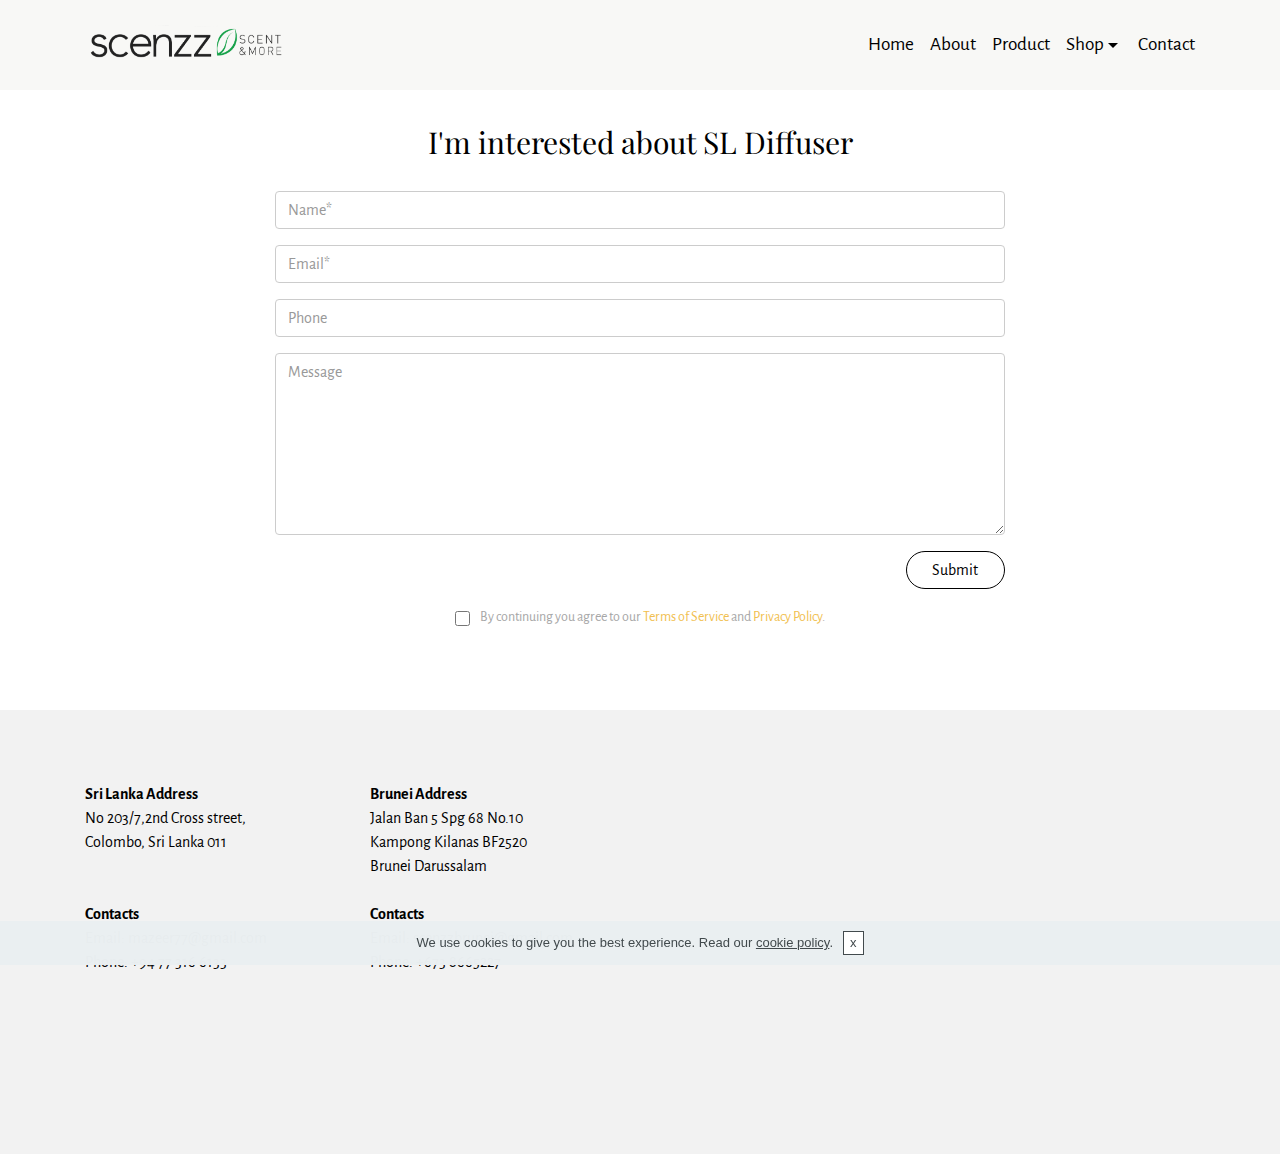
<file: page8.html>
<!DOCTYPE html>
<html  >
<head>
  <!-- Site made with Mobirise Website Builder v4.10.3, https://mobirise.com -->
  <meta charset="UTF-8">
  <meta http-equiv="X-UA-Compatible" content="IE=edge">
  <meta name="generator" content="Mobirise v4.10.3, mobirise.com">
  <meta name="viewport" content="width=device-width, initial-scale=1, minimum-scale=1">
  <link rel="shortcut icon" href="assets/images/scenzz-logo-128x128.png" type="image/x-icon">
  <meta name="description" content="">
  
  <title>SL</title>
  <link rel="stylesheet" href="https://fonts.googleapis.com/css?family=Alegreya+Sans:400,700&subset=latin,vietnamese,latin-ext">
  <link rel="stylesheet" href="https://fonts.googleapis.com/css?family=Playfair+Display:400,700&subset=latin,cyrillic">
  <link rel="stylesheet" href="assets/tether/tether.min.css">
  <link rel="stylesheet" href="assets/bootstrap/css/bootstrap.min.css">
  <link rel="stylesheet" href="assets/soundcloud-plugin/style.css">
  <link rel="stylesheet" href="assets/gdpr-plugin/gdpr-styles.css">
  <link rel="stylesheet" href="assets/puritym/css/style.css">
  <link rel="stylesheet" href="assets/dropdown-menu/style.light.css">
  <link rel="stylesheet" href="assets/mobirise/css/mbr-additional.css" type="text/css">
  
  
  
</head>
<body>
  <section id="dropdown-menu-18" data-rv-view="246">

    <nav class="navbar navbar-dropdown navbar-fixed-top">

        <div class="container">

            <div class="navbar-brand">
                <a href="https://mobirise.com" class="navbar-logo"><img src="assets/images/facebook-ads-2-693x128.png" alt="Mobirise"></a>
                
            </div>

            <button class="navbar-toggler pull-xs-right hidden-md-up" type="button" data-toggle="collapse" data-target="#exCollapsingNavbar">
                <div class="hamburger-icon"></div>
            </button>

            <ul class="nav-dropdown collapse pull-xs-right navbar-toggleable-sm nav navbar-nav" id="exCollapsingNavbar"><li class="nav-item"><a class="nav-link link" href="index.html#header2-a">Home</a></li><li class="nav-item"><a class="nav-link link" href="index.html#msg-box3-7">About</a></li><li class="nav-item"><a class="nav-link link" href="page1.html#msg-box4-i">Product</a></li><li class="nav-item dropdown"><a class="nav-link link dropdown-toggle" data-toggle="dropdown-submenu" href="https://mobirise.com/" aria-expanded="false">Shop</a><div class="dropdown-menu"><a class="dropdown-item" href="page4.html#header2-p">Diffuser</a><a class="dropdown-item" href="page5.html#features1-u">Fragrance Oil</a><a class="dropdown-item" href="page6.html#features1-12">Essential Oil</a></div></li><li class="nav-item"><a class="nav-link link" href="page2.html#form1-y" aria-expanded="false">Contact</a></li></ul>

        </div>

    </nav>

</section>

<section class="mbr-section mbr-section-small mbr-after-navbar" id="form1-19" data-rv-view="248" style="background-color: rgb(255, 255, 255); padding-top: 4.5rem; padding-bottom: 4.5rem;">
    
    <div class="container">
        <div class="row">
            <div class="col-sm-8 col-sm-offset-2" data-form-type="formoid">
                <h2 class="mbr-section-title display-3 text-xs-center">I'm interested about SL Diffuser</h2>

                <div data-form-alert="true"><div hidden="" data-form-alert-success="true">Thanks for filling out form!</div></div>
                <form action="https://mobirise.com/" method="post" data-form-title="I'm interested about SL Diffuser">
                    <input type="hidden" value="LGEhkPxUXt7uLRc44de2qPlC9i70cocDQ4kaTXM523ZRbFLShARQYfLI3RWigPrUuOfIOyZBACGKYwJZIoYpqpPMkfPdY+cTBr4Z+OIbiJVQbKxu3sHa5GPWbtj7XJOS" data-form-email="true">
                    <div class="form-group">
                        <input type="text" class="form-control" name="name" required="" placeholder="Name*" data-form-field="Name">
                    </div>
                    <div class="form-group">
                        <input type="email" class="form-control" name="email" required="" placeholder="Email*" data-form-field="Email">
                    </div>
                    <div class="form-group">
                        <input type="tel" class="form-control" name="phone" placeholder="Phone" data-form-field="Phone">
                    </div>
                    <div class="form-group">
                        <textarea class="form-control" name="message" rows="7" placeholder="Message" data-form-field="Message"></textarea>
                    </div>
                    <div class="text-xs-right"><button type="submit" class="btn btn-secondary-outline">Submit</button></div>
                <span class="gdpr-block "><label><input type="checkbox" name="gdpr" id="gdpr-input" required="">By continuing you agree to our <a href="terms.html">Terms of Service</a> and <a href="policy.html">Privacy Policy</a>.</label></span></form>
            </div>
        </div>
    </div>
</section>

<section class="mbr-section mbr-section-small mbr-footer" id="contacts2-1a" data-rv-view="257" style="background-color: rgb(242, 242, 242); padding-top: 4.5rem; padding-bottom: 4.5rem;">
    
    <div class="container">
        <div class="row">
            <div class="col-xs-12 col-md-3">
                <p><strong>Sri Lanka Address</strong><br>No 203/7,2nd Cross street,<br>Colombo, Sri Lanka 011 <br><br><br><strong>Contacts</strong><br>Email: mazeer77@gmail.com<br>Phone: +94 77 316 6133<br><br><br><br></p>
            </div>
            <div class="col-xs-12 col-md-3"><strong>Brunei Address</strong><div>Jalan Ban 5 Spg 68 No.10</div><div>Kampong Kilanas BF2520</div><div>Brunei Darussalam</div><div><strong><br></strong></div><div><strong>Contacts</strong></div><div>Email: scenzzbrunei@gmail.com</div><div>Phone: +673 8665227&nbsp;</div><div><br></div><div><br></div></div>
            <div class="col-xs-12 col-md-6">
                <div class="mbr-map"><iframe frameborder="0" style="border:0" src="https://www.google.com/maps/embed/v1/place?key=AIzaSyCy9r70T3NYf3PhvVflTo0_zdif2_IoIYs&amp;q=place_id:Ei4yMDMgMm5kIENyb3NzIFN0cmVldCwgQ29sb21ibyAwMTEwMCwgU3JpIExhbmthIhsSGQoUChIJyzmULiBZ4joRYyUrJwOBXYwQywE" allowfullscreen=""></iframe></div>
            </div>
        </div>
    </div>
</section>


  <script src="assets/web/assets/jquery/jquery.min.js"></script>
  <script src="assets/tether/tether.min.js"></script>
  <script src="assets/bootstrap/js/bootstrap.min.js"></script>
  <script src="assets/smooth-scroll/smooth-scroll.js"></script>
  <script src="assets/cookies-alert-plugin/cookies-alert-core.js"></script>
  <script src="assets/cookies-alert-plugin/cookies-alert-script.js"></script>
  <script src="assets/puritym/js/script.js"></script>
  <script src="assets/dropdown-menu/script.js"></script>
  <script src="assets/formoid/formoid.min.js"></script>
  
  
<input name="cookieData" type="hidden"data-cookie-colorText='#424a4d' data-cookie-colorBg='rgba(234, 239, 241, 0.99)' data-cookie-colorButton='#ffffff' data-cookie-colorLink='#424a4d' data-cookie-underlineLink='true' data-cookie-text="We use cookies to give you the best experience. Read our <a href='privacy.html'>cookie policy</a>.">
  </body>
</html>
</file>
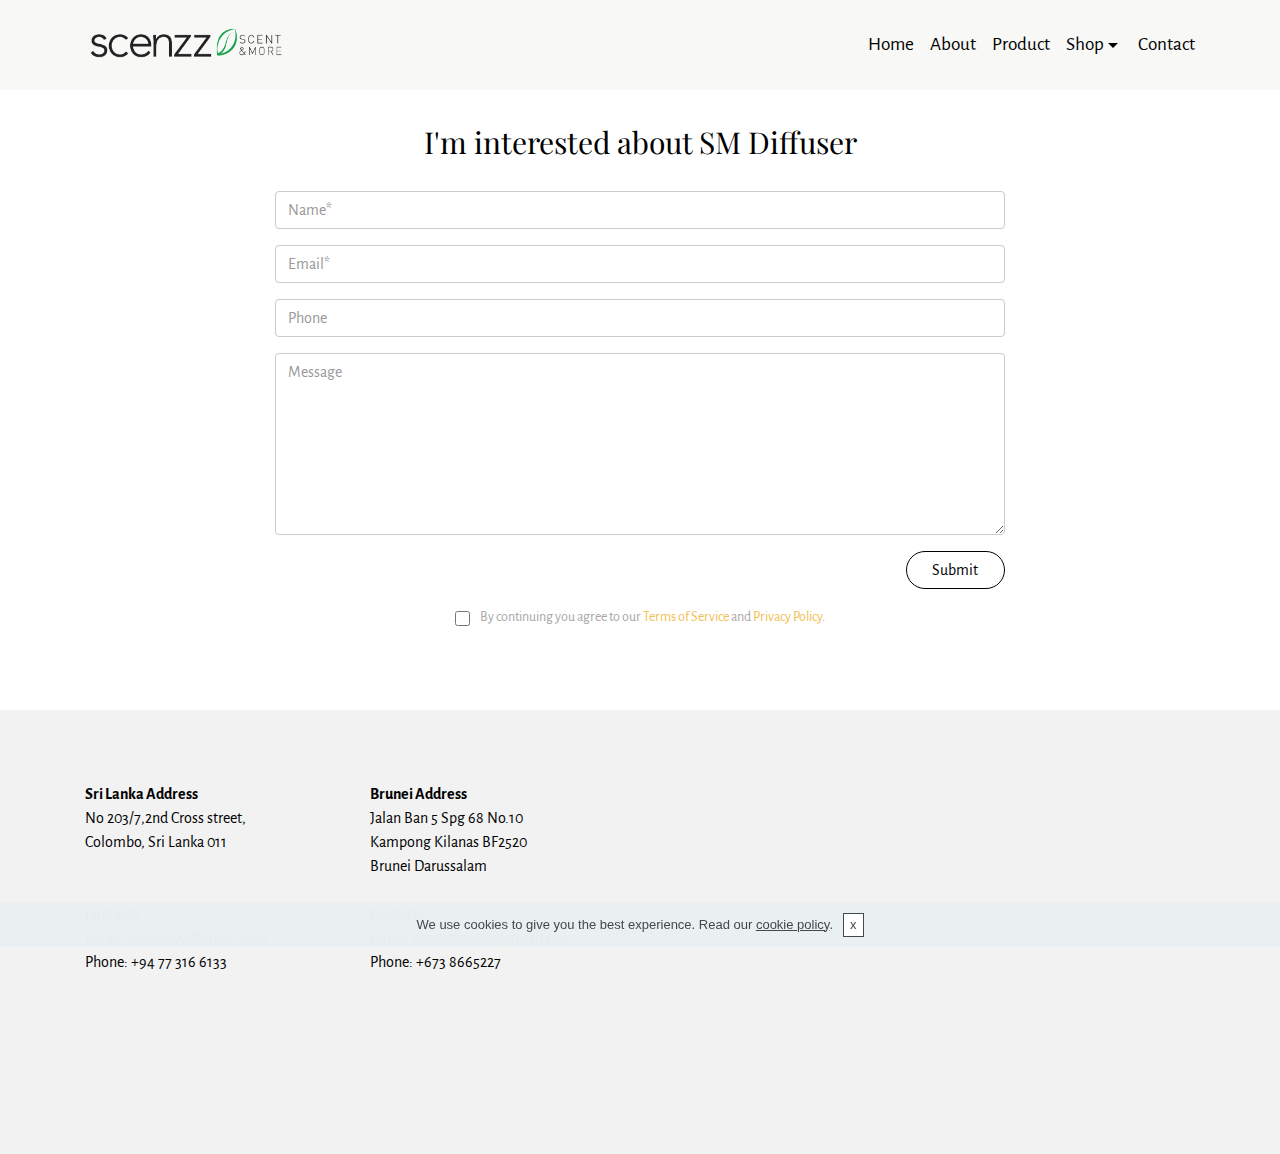
<file: page9.html>
<!DOCTYPE html>
<html  >
<head>
  <!-- Site made with Mobirise Website Builder v4.10.3, https://mobirise.com -->
  <meta charset="UTF-8">
  <meta http-equiv="X-UA-Compatible" content="IE=edge">
  <meta name="generator" content="Mobirise v4.10.3, mobirise.com">
  <meta name="viewport" content="width=device-width, initial-scale=1, minimum-scale=1">
  <link rel="shortcut icon" href="assets/images/scenzz-logo-128x128.png" type="image/x-icon">
  <meta name="description" content="">
  
  <title>SM</title>
  <link rel="stylesheet" href="https://fonts.googleapis.com/css?family=Alegreya+Sans:400,700&subset=latin,vietnamese,latin-ext">
  <link rel="stylesheet" href="https://fonts.googleapis.com/css?family=Playfair+Display:400,700&subset=latin,cyrillic">
  <link rel="stylesheet" href="assets/tether/tether.min.css">
  <link rel="stylesheet" href="assets/bootstrap/css/bootstrap.min.css">
  <link rel="stylesheet" href="assets/soundcloud-plugin/style.css">
  <link rel="stylesheet" href="assets/gdpr-plugin/gdpr-styles.css">
  <link rel="stylesheet" href="assets/puritym/css/style.css">
  <link rel="stylesheet" href="assets/dropdown-menu/style.light.css">
  <link rel="stylesheet" href="assets/mobirise/css/mbr-additional.css" type="text/css">
  
  
  
</head>
<body>
  <section id="dropdown-menu-1b" data-rv-view="259">

    <nav class="navbar navbar-dropdown navbar-fixed-top">

        <div class="container">

            <div class="navbar-brand">
                <a href="https://mobirise.com" class="navbar-logo"><img src="assets/images/facebook-ads-2-693x128.png" alt="Mobirise"></a>
                
            </div>

            <button class="navbar-toggler pull-xs-right hidden-md-up" type="button" data-toggle="collapse" data-target="#exCollapsingNavbar">
                <div class="hamburger-icon"></div>
            </button>

            <ul class="nav-dropdown collapse pull-xs-right navbar-toggleable-sm nav navbar-nav" id="exCollapsingNavbar"><li class="nav-item"><a class="nav-link link" href="index.html#header2-a">Home</a></li><li class="nav-item"><a class="nav-link link" href="index.html#msg-box3-7">About</a></li><li class="nav-item"><a class="nav-link link" href="page1.html#msg-box4-i">Product</a></li><li class="nav-item dropdown"><a class="nav-link link dropdown-toggle" data-toggle="dropdown-submenu" href="https://mobirise.com/" aria-expanded="false">Shop</a><div class="dropdown-menu"><a class="dropdown-item" href="page4.html#header2-p">Diffuser</a><a class="dropdown-item" href="page5.html#features1-u">Fragrance Oil</a><a class="dropdown-item" href="page6.html#features1-12">Essential Oil</a></div></li><li class="nav-item"><a class="nav-link link" href="page2.html#form1-y" aria-expanded="false">Contact</a></li></ul>

        </div>

    </nav>

</section>

<section class="mbr-section mbr-section-small mbr-after-navbar" id="form1-1c" data-rv-view="261" style="background-color: rgb(255, 255, 255); padding-top: 4.5rem; padding-bottom: 4.5rem;">
    
    <div class="container">
        <div class="row">
            <div class="col-sm-8 col-sm-offset-2" data-form-type="formoid">
                <h2 class="mbr-section-title display-3 text-xs-center">I'm interested about SM Diffuser</h2>

                <div data-form-alert="true"><div hidden="" data-form-alert-success="true">Thanks for filling out form!</div></div>
                <form action="https://mobirise.com/" method="post" data-form-title="I'm interested about SM Diffuser">
                    <input type="hidden" value="2VzptAygQCL9PvQqSgTxjUAVgGTfqKRLQ5QFoAFx08BAJRg0qTtntNw1M9OweveqRVaMZPLJEsoBnaIpfKnlz+XmTYLeApXwFtmQ9NM185o3eADwwBpPEDV4mv3B781t" data-form-email="true">
                    <div class="form-group">
                        <input type="text" class="form-control" name="name" required="" placeholder="Name*" data-form-field="Name">
                    </div>
                    <div class="form-group">
                        <input type="email" class="form-control" name="email" required="" placeholder="Email*" data-form-field="Email">
                    </div>
                    <div class="form-group">
                        <input type="tel" class="form-control" name="phone" placeholder="Phone" data-form-field="Phone">
                    </div>
                    <div class="form-group">
                        <textarea class="form-control" name="message" rows="7" placeholder="Message" data-form-field="Message"></textarea>
                    </div>
                    <div class="text-xs-right"><button type="submit" class="btn btn-secondary-outline">Submit</button></div>
                <span class="gdpr-block "><label><input type="checkbox" name="gdpr" id="gdpr-input" required="">By continuing you agree to our <a href="terms.html">Terms of Service</a> and <a href="policy.html">Privacy Policy</a>.</label></span></form>
            </div>
        </div>
    </div>
</section>

<section class="mbr-section mbr-section-small mbr-footer" id="contacts2-1d" data-rv-view="270" style="background-color: rgb(242, 242, 242); padding-top: 4.5rem; padding-bottom: 4.5rem;">
    
    <div class="container">
        <div class="row">
            <div class="col-xs-12 col-md-3">
                <p><strong>Sri Lanka Address</strong><br>No 203/7,2nd Cross street,<br>Colombo, Sri Lanka 011 <br><br><br><strong>Contacts</strong><br>Email: mazeer77@gmail.com<br>Phone: +94 77 316 6133<br><br><br><br></p>
            </div>
            <div class="col-xs-12 col-md-3"><strong>Brunei Address</strong><div>Jalan Ban 5 Spg 68 No.10</div><div>Kampong Kilanas BF2520</div><div>Brunei Darussalam</div><div><strong><br></strong></div><div><strong>Contacts</strong></div><div>Email: scenzzbrunei@gmail.com</div><div>Phone: +673 8665227&nbsp;</div><div><br></div><div><br></div></div>
            <div class="col-xs-12 col-md-6">
                <div class="mbr-map"><iframe frameborder="0" style="border:0" src="https://www.google.com/maps/embed/v1/place?key=AIzaSyAEIpgj38KyLFELm2bK9Y7krBkz1K-cMq8&amp;q=place_id:Ei4yMDMgMm5kIENyb3NzIFN0cmVldCwgQ29sb21ibyAwMTEwMCwgU3JpIExhbmthIhsSGQoUChIJyzmULiBZ4joRYyUrJwOBXYwQywE" allowfullscreen=""></iframe></div>
            </div>
        </div>
    </div>
</section>


  <script src="assets/web/assets/jquery/jquery.min.js"></script>
  <script src="assets/tether/tether.min.js"></script>
  <script src="assets/bootstrap/js/bootstrap.min.js"></script>
  <script src="assets/smooth-scroll/smooth-scroll.js"></script>
  <script src="assets/cookies-alert-plugin/cookies-alert-core.js"></script>
  <script src="assets/cookies-alert-plugin/cookies-alert-script.js"></script>
  <script src="assets/puritym/js/script.js"></script>
  <script src="assets/dropdown-menu/script.js"></script>
  <script src="assets/formoid/formoid.min.js"></script>
  
  
<input name="cookieData" type="hidden"data-cookie-colorText='#424a4d' data-cookie-colorBg='rgba(234, 239, 241, 0.99)' data-cookie-colorButton='#ffffff' data-cookie-colorLink='#424a4d' data-cookie-underlineLink='true' data-cookie-text="We use cookies to give you the best experience. Read our <a href='privacy.html'>cookie policy</a>.">
  </body>
</html>
</file>
<file: assets/web/assets/mobirise-icons/mobirise-icons.css>
@font-face {
  font-family: 'MobiriseIcons';
  src:  url('mobirise-icons.eot?spat4u');
  src:  url('mobirise-icons.eot?spat4u#iefix') format('embedded-opentype'),
    url('mobirise-icons.ttf?spat4u') format('truetype'),
    url('mobirise-icons.woff?spat4u') format('woff'),
    url('mobirise-icons.svg?spat4u#MobiriseIcons') format('svg');
  font-weight: normal;
  font-style: normal;
}

[class^="mbri-"], [class*=" mbri-"] {
  /* use !important to prevent issues with browser extensions that change fonts */
  font-family: MobiriseIcons !important;
  speak: none;
  font-style: normal;
  font-weight: normal;
  font-variant: normal;
  text-transform: none;
  line-height: 1;

  /* Better Font Rendering =========== */
  -webkit-font-smoothing: antialiased;
  -moz-osx-font-smoothing: grayscale;
}

.mbri-add-submenu:before {
  content: "\e900";
}
.mbri-alert:before {
  content: "\e901";
}
.mbri-align-center:before {
  content: "\e902";
}
.mbri-align-justify:before {
  content: "\e903";
}
.mbri-align-left:before {
  content: "\e904";
}
.mbri-align-right:before {
  content: "\e905";
}
.mbri-android:before {
  content: "\e906";
}
.mbri-apple:before {
  content: "\e907";
}
.mbri-arrow-down:before {
  content: "\e908";
}
.mbri-arrow-next:before {
  content: "\e909";
}
.mbri-arrow-prev:before {
  content: "\e90a";
}
.mbri-arrow-up:before {
  content: "\e90b";
}
.mbri-bold:before {
  content: "\e90c";
}
.mbri-bookmark:before {
  content: "\e90d";
}
.mbri-bootstrap:before {
  content: "\e90e";
}
.mbri-briefcase:before {
  content: "\e90f";
}
.mbri-browse:before {
  content: "\e910";
}
.mbri-bulleted-list:before {
  content: "\e911";
}
.mbri-calendar:before {
  content: "\e912";
}
.mbri-camera:before {
  content: "\e913";
}
.mbri-cart-add:before {
  content: "\e914";
}
.mbri-cart-full:before {
  content: "\e915";
}
.mbri-cash:before {
  content: "\e916";
}
.mbri-change-style:before {
  content: "\e917";
}
.mbri-chat:before {
  content: "\e918";
}
.mbri-clock:before {
  content: "\e919";
}
.mbri-close:before {
  content: "\e91a";
}
.mbri-cloud:before {
  content: "\e91b";
}
.mbri-code:before {
  content: "\e91c";
}
.mbri-contact-form:before {
  content: "\e91d";
}
.mbri-credit-card:before {
  content: "\e91e";
}
.mbri-cursor-click:before {
  content: "\e91f";
}
.mbri-cust-feedback:before {
  content: "\e920";
}
.mbri-database:before {
  content: "\e921";
}
.mbri-delivery:before {
  content: "\e922";
}
.mbri-desktop:before {
  content: "\e923";
}
.mbri-devices:before {
  content: "\e924";
}
.mbri-down:before {
  content: "\e925";
}
.mbri-download:before {
  content: "\e989";
}
.mbri-drag-n-drop:before {
  content: "\e927";
}
.mbri-drag-n-drop2:before {
  content: "\e928";
}
.mbri-edit:before {
  content: "\e929";
}
.mbri-edit2:before {
  content: "\e92a";
}
.mbri-error:before {
  content: "\e92b";
}
.mbri-extension:before {
  content: "\e92c";
}
.mbri-features:before {
  content: "\e92d";
}
.mbri-file:before {
  content: "\e92e";
}
.mbri-flag:before {
  content: "\e92f";
}
.mbri-folder:before {
  content: "\e930";
}
.mbri-gift:before {
  content: "\e931";
}
.mbri-github:before {
  content: "\e932";
}
.mbri-globe:before {
  content: "\e933";
}
.mbri-globe-2:before {
  content: "\e934";
}
.mbri-growing-chart:before {
  content: "\e935";
}
.mbri-hearth:before {
  content: "\e936";
}
.mbri-help:before {
  content: "\e937";
}
.mbri-home:before {
  content: "\e938";
}
.mbri-hot-cup:before {
  content: "\e939";
}
.mbri-idea:before {
  content: "\e93a";
}
.mbri-image-gallery:before {
  content: "\e93b";
}
.mbri-image-slider:before {
  content: "\e93c";
}
.mbri-info:before {
  content: "\e93d";
}
.mbri-italic:before {
  content: "\e93e";
}
.mbri-key:before {
  content: "\e93f";
}
.mbri-laptop:before {
  content: "\e940";
}
.mbri-layers:before {
  content: "\e941";
}
.mbri-left-right:before {
  content: "\e942";
}
.mbri-left:before {
  content: "\e943";
}
.mbri-letter:before {
  content: "\e944";
}
.mbri-like:before {
  content: "\e945";
}
.mbri-link:before {
  content: "\e946";
}
.mbri-lock:before {
  content: "\e947";
}
.mbri-login:before {
  content: "\e948";
}
.mbri-logout:before {
  content: "\e949";
}
.mbri-magic-stick:before {
  content: "\e94a";
}
.mbri-map-pin:before {
  content: "\e94b";
}
.mbri-menu:before {
  content: "\e94c";
}
.mbri-mobile:before {
  content: "\e94d";
}
.mbri-mobile2:before {
  content: "\e94e";
}
.mbri-mobirise:before {
  content: "\e94f";
}
.mbri-more-horizontal:before {
  content: "\e950";
}
.mbri-more-vertical:before {
  content: "\e951";
}
.mbri-music:before {
  content: "\e952";
}
.mbri-new-file:before {
  content: "\e953";
}
.mbri-numbered-list:before {
  content: "\e954";
}
.mbri-opened-folder:before {
  content: "\e955";
}
.mbri-pages:before {
  content: "\e956";
}
.mbri-paper-plane:before {
  content: "\e957";
}
.mbri-paperclip:before {
  content: "\e958";
}
.mbri-photo:before {
  content: "\e959";
}
.mbri-photos:before {
  content: "\e95a";
}
.mbri-pin:before {
  content: "\e95b";
}
.mbri-play:before {
  content: "\e95c";
}
.mbri-plus:before {
  content: "\e95d";
}
.mbri-preview:before {
  content: "\e95e";
}
.mbri-print:before {
  content: "\e95f";
}
.mbri-protect:before {
  content: "\e960";
}
.mbri-question:before {
  content: "\e961";
}
.mbri-quote-left:before {
  content: "\e962";
}
.mbri-quote-right:before {
  content: "\e963";
}
.mbri-refresh:before {
  content: "\e964";
}
.mbri-responsive:before {
  content: "\e965";
}
.mbri-right:before {
  content: "\e966";
}
.mbri-rocket:before {
  content: "\e967";
}
.mbri-sad-face:before {
  content: "\e968";
}
.mbri-sale:before {
  content: "\e969";
}
.mbri-save:before {
  content: "\e96a";
}
.mbri-search:before {
  content: "\e96b";
}
.mbri-setting:before {
  content: "\e96c";
}
.mbri-setting2:before {
  content: "\e96d";
}
.mbri-setting3:before {
  content: "\e96e";
}
.mbri-share:before {
  content: "\e96f";
}
.mbri-shopping-bag:before {
  content: "\e970";
}
.mbri-shopping-basket:before {
  content: "\e971";
}
.mbri-shopping-cart:before {
  content: "\e972";
}
.mbri-sites:before {
  content: "\e973";
}
.mbri-smile-face:before {
  content: "\e974";
}
.mbri-speed:before {
  content: "\e975";
}
.mbri-star:before {
  content: "\e976";
}
.mbri-success:before {
  content: "\e977";
}
.mbri-sun:before {
  content: "\e978";
}
.mbri-sun2:before {
  content: "\e979";
}
.mbri-tablet:before {
  content: "\e97a";
}
.mbri-tablet-vertical:before {
  content: "\e97b";
}
.mbri-target:before {
  content: "\e97c";
}
.mbri-timer:before {
  content: "\e97d";
}
.mbri-to-ftp:before {
  content: "\e97e";
}
.mbri-to-local-drive:before {
  content: "\e97f";
}
.mbri-touch-swipe:before {
  content: "\e980";
}
.mbri-touch:before {
  content: "\e981";
}
.mbri-trash:before {
  content: "\e982";
}
.mbri-underline:before {
  content: "\e983";
}
.mbri-unlink:before {
  content: "\e984";
}
.mbri-unlock:before {
  content: "\e985";
}
.mbri-up-down:before {
  content: "\e986";
}
.mbri-up:before {
  content: "\e987";
}
.mbri-update:before {
  content: "\e988";
}
.mbri-upload:before {
 content: "\e926"; 
}
.mbri-user:before {
  content: "\e98a";
}
.mbri-user2:before {
  content: "\e98b";
}
.mbri-users:before {
  content: "\e98c";
}
.mbri-video:before {
  content: "\e98d";
}
.mbri-video-play:before {
  content: "\e98e";
}
.mbri-watch:before {
  content: "\e98f";
}
.mbri-website-theme:before {
  content: "\e990";
}
.mbri-wifi:before {
  content: "\e991";
}
.mbri-windows:before {
  content: "\e992";
}
.mbri-zoom-out:before {
  content: "\e993";
}
.mbri-redo:before {
  content: "\e994";
}
.mbri-undo:before {
  content: "\e995";
}
</file>
<file: assets/soundcloud-plugin/style.css>
.addons-container {
  position: relative;
  margin-left: auto;
  margin-right: auto;
  padding-right: 15px;
  padding-left: 15px; }
  @media (min-width: 576px) {
    .addons-container {
      padding-right: 15px;
      padding-left: 15px; } }
  @media (min-width: 768px) {
    .addons-container {
      padding-right: 15px;
      padding-left: 15px; } }
  @media (min-width: 992px) {
    .addons-container {
      padding-right: 15px;
      padding-left: 15px; } }
  @media (min-width: 1200px) {
    .addons-container {
      padding-right: 15px;
      padding-left: 15px; } }
  @media (min-width: 576px) {
    .addons-container {
      width: 540px;
      max-width: 100%; } }
  @media (min-width: 768px) {
    .addons-container {
      width: 720px;
      max-width: 100%; } }
  @media (min-width: 992px) {
    .addons-container {
      width: 960px;
      max-width: 100%; } }
  @media (min-width: 1200px) {
    .addons-container {
      width: 1140px;
      max-width: 100%; } }

.addons-container-inner{
    position: relative;
    width: 100%;
    min-height: 1px;
    padding-right: 15px;
    padding-left: 15px;
}
@media (min-width: 567px) {
    .addons-container-inner{
        -ms-flex: 0 0 66.666667%;
        flex: 0 0 66.666667%;
        max-width: 66.666667%;
    }
}
.addons-row{
    display: flex;
    justify-content:center;
}
</file>
<file: assets/gdpr-plugin/gdpr-styles.css>
.gdpr-block {
    padding: 10px;
    font-size: 14px;
    display: block;
    text-align: center;
}
.gdpr-block.covert {
	display: none;
}
.gdpr-block label input {
    width: 15px;
    height: 15px;
    margin-right: 10px;
    margin-bottom: 0!important;
    vertical-align: middle;
}
.gdpr-block label {
    color: #a7a7a7;
    vertical-align: middle;
    user-select: none;
    margin-bottom: 0;
    display: inline;
}
</file>
<file: assets/dropdown-menu/style.light.css>
.navbar-dropdown-open{overflow:hidden!important}.navbar-dropdown-open .navbar-dropdown.opened{bottom:0;left:0;overflow-y:scroll;position:fixed;right:0;top:0;transition:none}.navbar-dropdown{left:0;padding-top:1.5rem;padding-bottom:1.5rem;position:absolute;right:0;top:0;transition:all 0.25s ease;z-index:1030}.navbar-dropdown .navbar-brand,.navbar-dropdown .navbar-toggler{position:relative;z-index:995}.navbar-dropdown.bg-color.transparent{background:none!important}.navbar-dropdown.navbar-fixed-top{position:fixed}.navbar-dropdown .navbar-brand{line-height:0;margin-right:1.5rem;padding:0}.navbar-dropdown .navbar-brand a{line-height:2.35rem;vertical-align:middle}.navbar-dropdown .navbar-brand a,.navbar-dropdown .navbar-brand a:hover{text-decoration:none}.navbar-dropdown .navbar-brand .navbar-logo,.navbar-dropdown .navbar-brand .navbar-logo a{line-height:0;vertical-align:baseline}.navbar-dropdown .navbar-logo{margin-right:0.5rem}.navbar-dropdown .navbar-logo img{display:inline;height:2.35rem}@media (max-width:543px){.navbar-dropdown .navbar-toggleable-xs{padding-top:0.425rem}.navbar-dropdown .navbar-toggleable-xs .btn{margin-bottom:0.425rem;margin-top:0.425rem}.navbar-dropdown .navbar-toggleable-xs .dropdown-menu{padding-bottom:0.425rem}.navbar-dropdown .navbar-toggleable-xs .dropdown-menu .dropdown-menu{padding-bottom:0}}@media (max-width:767px){.navbar-dropdown .navbar-toggleable-sm{padding-top:0.425rem}.navbar-dropdown .navbar-toggleable-sm .btn{margin-bottom:0.425rem;margin-top:0.425rem}.navbar-dropdown .navbar-toggleable-sm .dropdown-menu{padding-bottom:0.425rem}.navbar-dropdown .navbar-toggleable-sm .dropdown-menu .dropdown-menu{padding-bottom:0}}@media (max-width:991px){.navbar-dropdown .navbar-toggleable-md{padding-top:0.425rem}.navbar-dropdown .navbar-toggleable-md .btn{margin-bottom:0.425rem;margin-top:0.425rem}.navbar-dropdown .navbar-toggleable-md .dropdown-menu{padding-bottom:0.425rem}.navbar-dropdown .navbar-toggleable-md .dropdown-menu .dropdown-menu{padding-bottom:0}}@media (min-width:544px){.navbar-dropdown{border-radius:0}}.navbar-dropdown .btn{margin-bottom:0}.navbar-dropdown .btn-white-outline{color:#fff;background-image:none;background-color:transparent;border-color:#fff}.navbar-dropdown .btn-white-outline:focus,.navbar-dropdown .btn-white-outline.focus,.navbar-dropdown .btn-white-outline:active,.navbar-dropdown .btn-white-outline.active,.open > .navbar-dropdown .btn-white-outline.dropdown-toggle{color:#000;background-color:#fff;border-color:#fff}.navbar-dropdown .btn-white-outline:hover{color:#000;background-color:#fff;border-color:#fff}.navbar-dropdown .btn-white-outline.disabled:focus,.navbar-dropdown .btn-white-outline.disabled.focus,.navbar-dropdown .btn-white-outline:disabled:focus,.navbar-dropdown .btn-white-outline:disabled.focus{border-color:white}.navbar-dropdown .btn-white-outline.disabled:hover,.navbar-dropdown .btn-white-outline:disabled:hover{border-color:white}.navbar-dropdown .btn-black-outline{color:#000;background-image:none;background-color:transparent;border-color:#000}.navbar-dropdown .btn-black-outline:focus,.navbar-dropdown .btn-black-outline.focus,.navbar-dropdown .btn-black-outline:active,.navbar-dropdown .btn-black-outline.active,.open > .navbar-dropdown .btn-black-outline.dropdown-toggle{color:#fff;background-color:#000;border-color:#000}.navbar-dropdown .btn-black-outline:hover{color:#fff;background-color:#000;border-color:#000}.navbar-dropdown .btn-black-outline.disabled:focus,.navbar-dropdown .btn-black-outline.disabled.focus,.navbar-dropdown .btn-black-outline:disabled:focus,.navbar-dropdown .btn-black-outline:disabled.focus{border-color:#333}.navbar-dropdown .btn-black-outline.disabled:hover,.navbar-dropdown .btn-black-outline:disabled:hover{border-color:#333}.is-builder .navbar-dropdown .dropdown-toggle::after{vertical-align:baseline}.dropdown-menu.dropdown-submenu{left:100%;margin-left:-6px;margin-top:-6px;top:0}.dropdown-menu .dropdown-toggle[data-toggle="dropdown-submenu"]::after{border-bottom:0.3em solid transparent;border-left:0.3em solid;border-right:0;border-top:0.3em solid transparent;margin-left:0.3rem}.dropdown-menu .dropdown-toggle[data-toggle="dropdown-submenu"][aria-expanded="true"]{background-color:#f5f5f5}.dropdown-menu .dropdown-item:focus{outline:0}.nav-dropdown-sm{clear:left;float:none!important;position:relative;z-index:999}.nav-dropdown-sm .nav-item{float:none}.nav-dropdown-sm .nav-item + .nav-item{margin-left:0}.nav-dropdown-sm .nav-link,.nav-dropdown-sm .dropdown-item{position:relative}.nav-dropdown-sm .dropdown-toggle::after{position:absolute;right:0;top:50%;margin-top:-0.15em}.nav-dropdown-sm .dropdown-toggle[data-toggle="dropdown-submenu"]::after{margin-left:.25rem;border-top:0.3em solid;border-right:0.3em solid transparent;border-left:0.3em solid transparent;border-bottom:0}.nav-dropdown-sm .dropdown-toggle[data-toggle="dropdown-submenu"][aria-expanded="true"]::after{border-top:0;border-right:0.3em solid transparent;border-left:0.3em solid transparent;border-bottom:0.3em solid}.nav-dropdown-sm .dropdown-menu{margin:0;padding:0;position:relative;top:0;left:0;width:100%;border:0;float:none;border-radius:0;background:none;padding-left:20px}.nav-dropdown-sm .dropdown-item{padding-left:0}.nav-dropdown-sm .dropdown-item,.nav-dropdown-sm .dropdown-item:hover,.nav-dropdown-sm .dropdown-item:focus{background:none!important}
</file>
<file: assets/mobirise/css/mbr-additional.css>
@import url(https://fonts.googleapis.com/css?family=Playfair+Display:400,700&subset=latin,cyrillic);
#dropdown-menu-b .hide-buttons [data-button] {
  display: none !important;
}
#dropdown-menu-b .nav .link,
#dropdown-menu-b .dropdown-item {
  font-size: 1.2em;
  color: #000000;
}
#dropdown-menu-b .navbar,
#dropdown-menu-b .dropdown-menu {
  background: #f8f8f6;
}
#dropdown-menu-b .dropdown-menu .dropdown-toggle[aria-expanded="true"],
#dropdown-menu-b .dropdown-menu a:hover,
#dropdown-menu-b .dropdown-menu a:focus {
  background: #efefeb;
}
#dropdown-menu-b .navbar-toggler {
  color: #000000;
}
#dropdown-menu-b A {
  font-size: 20px;
}
#msg-box3-7 .mbr-header .mbr-header__text {
  text-align: center;
}
#msg-box3-7 .mbr-header .mbr-header__subtext {
  text-align: center;
}
#msg-box3-7 small {
  font-size: 22px;
}
#msg-box3-7 .lead P {
  font-size: 19px;
}
#dropdown-menu-c .hide-buttons [data-button] {
  display: none !important;
}
#dropdown-menu-c .nav .link,
#dropdown-menu-c .dropdown-item {
  font-size: 1.2em;
  color: #000000;
}
#dropdown-menu-c .navbar,
#dropdown-menu-c .dropdown-menu {
  background: #f8f8f6;
}
#dropdown-menu-c .dropdown-menu .dropdown-toggle[aria-expanded="true"],
#dropdown-menu-c .dropdown-menu a:hover,
#dropdown-menu-c .dropdown-menu a:focus {
  background: #efefeb;
}
#dropdown-menu-c .navbar-toggler {
  color: #000000;
}
#dropdown-menu-c A {
  font-size: 20px;
}
#msg-box4-i .btn {
  font-size: 16px;
}
#msg-box4-j .btn {
  font-size: 16px;
}
#msg-box4-k .btn {
  font-size: 16px;
}
#dropdown-menu-d .hide-buttons [data-button] {
  display: none !important;
}
#dropdown-menu-d .nav .link,
#dropdown-menu-d .dropdown-item {
  font-size: 1.2em;
  color: #000000;
}
#dropdown-menu-d .navbar,
#dropdown-menu-d .dropdown-menu {
  background: #f8f8f6;
}
#dropdown-menu-d .dropdown-menu .dropdown-toggle[aria-expanded="true"],
#dropdown-menu-d .dropdown-menu a:hover,
#dropdown-menu-d .dropdown-menu a:focus {
  background: #efefeb;
}
#dropdown-menu-d .navbar-toggler {
  color: #000000;
}
#dropdown-menu-d A {
  font-size: 20px;
}
#contacts2-14 DIV {
  color: #000000;
}
#dropdown-menu-e .hide-buttons [data-button] {
  display: none !important;
}
#dropdown-menu-e .nav .link,
#dropdown-menu-e .dropdown-item {
  font-size: 1.2em;
  color: #000000;
}
#dropdown-menu-e .navbar,
#dropdown-menu-e .dropdown-menu {
  background: #f8f8f6;
}
#dropdown-menu-e .dropdown-menu .dropdown-toggle[aria-expanded="true"],
#dropdown-menu-e .dropdown-menu a:hover,
#dropdown-menu-e .dropdown-menu a:focus {
  background: #efefeb;
}
#dropdown-menu-e .navbar-toggler {
  color: #000000;
}
#dropdown-menu-e A {
  font-size: 20px;
}
#msg-box4-1r .btn {
  font-size: 16px;
}
#msg-box4-1t .btn {
  font-size: 16px;
}
#msg-box4-1u .btn {
  font-size: 16px;
}




#dropdown-menu-l .hide-buttons [data-button] {
  display: none !important;
}
#dropdown-menu-l .nav .link,
#dropdown-menu-l .dropdown-item {
  font-size: 1.2em;
  color: #000000;
}
#dropdown-menu-l .navbar,
#dropdown-menu-l .dropdown-menu {
  background: #f8f8f6;
}
#dropdown-menu-l .dropdown-menu .dropdown-toggle[aria-expanded="true"],
#dropdown-menu-l .dropdown-menu a:hover,
#dropdown-menu-l .dropdown-menu a:focus {
  background: #efefeb;
}
#dropdown-menu-l .navbar-toggler {
  color: #000000;
}
#dropdown-menu-l A {
  font-size: 20px;
}
#msg-box3-1z .mbr-header .mbr-header__text {
  text-align: center;
}
#msg-box3-1z .mbr-header .mbr-header__subtext {
  text-align: center;
}
#msg-box3-1z .btn {
  font-size: 12px;
}
#header2-1y .btn {
  font-family: 'Playfair Display', sans-serif;
}
#header2-r .btn {
  font-family: 'Playfair Display', sans-serif;
}
#header2-s .btn {
  font-family: 'Playfair Display', sans-serif;
}
#header2-t .btn {
  font-family: 'Playfair Display', sans-serif;
}
#dropdown-menu-m .hide-buttons [data-button] {
  display: none !important;
}
#dropdown-menu-m .nav .link,
#dropdown-menu-m .dropdown-item {
  font-size: 1.2em;
  color: #000000;
}
#dropdown-menu-m .navbar,
#dropdown-menu-m .dropdown-menu {
  background: #f8f8f6;
}
#dropdown-menu-m .dropdown-menu .dropdown-toggle[aria-expanded="true"],
#dropdown-menu-m .dropdown-menu a:hover,
#dropdown-menu-m .dropdown-menu a:focus {
  background: #efefeb;
}
#dropdown-menu-m .navbar-toggler {
  color: #000000;
}
#dropdown-menu-m A {
  font-size: 20px;
}
#msg-box3-20 .mbr-header .mbr-header__text {
  text-align: center;
}
#msg-box3-20 .mbr-header .mbr-header__subtext {
  text-align: center;
}
#msg-box3-20 .btn {
  font-size: 12px;
}
#features1-u P {
  text-align: center;
  font-size: 14px;
}
#features1-v P {
  text-align: center;
  font-size: 14px;
}
#dropdown-menu-n .hide-buttons [data-button] {
  display: none !important;
}
#dropdown-menu-n .nav .link,
#dropdown-menu-n .dropdown-item {
  font-size: 1.2em;
  color: #000000;
}
#dropdown-menu-n .navbar,
#dropdown-menu-n .dropdown-menu {
  background: #f8f8f6;
}
#dropdown-menu-n .dropdown-menu .dropdown-toggle[aria-expanded="true"],
#dropdown-menu-n .dropdown-menu a:hover,
#dropdown-menu-n .dropdown-menu a:focus {
  background: #efefeb;
}
#dropdown-menu-n .navbar-toggler {
  color: #000000;
}
#dropdown-menu-n A {
  font-size: 20px;
}
#msg-box3-21 .mbr-header .mbr-header__text {
  text-align: center;
}
#msg-box3-21 .mbr-header .mbr-header__subtext {
  text-align: center;
}
#msg-box3-21 .btn {
  font-size: 12px;
}
#features1-12 P {
  text-align: center;
  font-size: 14px;
}
#features1-12 .btn {
  font-size: 14px;
}
#features1-13 P {
  text-align: center;
  font-size: 14px;
}
#features1-13 .btn {
  font-size: 14px;
}
#dropdown-menu-15 .hide-buttons [data-button] {
  display: none !important;
}
#dropdown-menu-15 .nav .link,
#dropdown-menu-15 .dropdown-item {
  font-size: 1.2em;
  color: #000000;
}
#dropdown-menu-15 .navbar,
#dropdown-menu-15 .dropdown-menu {
  background: #f8f8f6;
}
#dropdown-menu-15 .dropdown-menu .dropdown-toggle[aria-expanded="true"],
#dropdown-menu-15 .dropdown-menu a:hover,
#dropdown-menu-15 .dropdown-menu a:focus {
  background: #efefeb;
}
#dropdown-menu-15 .navbar-toggler {
  color: #000000;
}
#dropdown-menu-15 A {
  font-size: 20px;
}
#form1-16 .mbr-section-title {
  font-size: 30px;
}
#contacts2-17 DIV {
  color: #000000;
}
#dropdown-menu-18 .hide-buttons [data-button] {
  display: none !important;
}
#dropdown-menu-18 .nav .link,
#dropdown-menu-18 .dropdown-item {
  font-size: 1.2em;
  color: #000000;
}
#dropdown-menu-18 .navbar,
#dropdown-menu-18 .dropdown-menu {
  background: #f8f8f6;
}
#dropdown-menu-18 .dropdown-menu .dropdown-toggle[aria-expanded="true"],
#dropdown-menu-18 .dropdown-menu a:hover,
#dropdown-menu-18 .dropdown-menu a:focus {
  background: #efefeb;
}
#dropdown-menu-18 .navbar-toggler {
  color: #000000;
}
#dropdown-menu-18 A {
  font-size: 20px;
}
#form1-19 .mbr-section-title {
  font-size: 30px;
}
#contacts2-1a DIV {
  color: #000000;
}
#dropdown-menu-1b .hide-buttons [data-button] {
  display: none !important;
}
#dropdown-menu-1b .nav .link,
#dropdown-menu-1b .dropdown-item {
  font-size: 1.2em;
  color: #000000;
}
#dropdown-menu-1b .navbar,
#dropdown-menu-1b .dropdown-menu {
  background: #f8f8f6;
}
#dropdown-menu-1b .dropdown-menu .dropdown-toggle[aria-expanded="true"],
#dropdown-menu-1b .dropdown-menu a:hover,
#dropdown-menu-1b .dropdown-menu a:focus {
  background: #efefeb;
}
#dropdown-menu-1b .navbar-toggler {
  color: #000000;
}
#dropdown-menu-1b A {
  font-size: 20px;
}
#form1-1c .mbr-section-title {
  font-size: 30px;
}
#contacts2-1d DIV {
  color: #000000;
}
#dropdown-menu-1e .hide-buttons [data-button] {
  display: none !important;
}
#dropdown-menu-1e .nav .link,
#dropdown-menu-1e .dropdown-item {
  font-size: 1.2em;
  color: #000000;
}
#dropdown-menu-1e .navbar,
#dropdown-menu-1e .dropdown-menu {
  background: #f8f8f6;
}
#dropdown-menu-1e .dropdown-menu .dropdown-toggle[aria-expanded="true"],
#dropdown-menu-1e .dropdown-menu a:hover,
#dropdown-menu-1e .dropdown-menu a:focus {
  background: #efefeb;
}
#dropdown-menu-1e .navbar-toggler {
  color: #000000;
}
#dropdown-menu-1e A {
  font-size: 20px;
}
#form1-1f .mbr-section-title {
  font-size: 30px;
}
#contacts2-1g DIV {
  color: #000000;
}
#dropdown-menu-1i .hide-buttons [data-button] {
  display: none !important;
}
#dropdown-menu-1i .nav .link,
#dropdown-menu-1i .dropdown-item {
  font-size: 1.2em;
  color: #000000;
}
#dropdown-menu-1i .navbar,
#dropdown-menu-1i .dropdown-menu {
  background: #f8f8f6;
}
#dropdown-menu-1i .dropdown-menu .dropdown-toggle[aria-expanded="true"],
#dropdown-menu-1i .dropdown-menu a:hover,
#dropdown-menu-1i .dropdown-menu a:focus {
  background: #efefeb;
}
#dropdown-menu-1i .navbar-toggler {
  color: #000000;
}
#dropdown-menu-1i A {
  font-size: 20px;
}
#form1-1j .mbr-section-title {
  font-size: 30px;
}
#form2-1x .mbr-section-title {
  font-size: 30px;
}
#dropdown-menu-1o .hide-buttons [data-button] {
  display: none !important;
}
#dropdown-menu-1o .nav .link,
#dropdown-menu-1o .dropdown-item {
  font-size: 1.2em;
  color: #000000;
}
#dropdown-menu-1o .navbar,
#dropdown-menu-1o .dropdown-menu {
  background: #f8f8f6;
}
#dropdown-menu-1o .dropdown-menu .dropdown-toggle[aria-expanded="true"],
#dropdown-menu-1o .dropdown-menu a:hover,
#dropdown-menu-1o .dropdown-menu a:focus {
  background: #efefeb;
}
#dropdown-menu-1o .navbar-toggler {
  color: #000000;
}
#dropdown-menu-1o A {
  font-size: 20px;
}
#form1-1p .mbr-section-title {
  font-size: 30px;
}
#form2-1y .mbr-section-title {
  font-size: 30px;
}
</file>
<file: assets/puritym/css/style.css>
/**
 * BOOTSTRAP CUSTOM
 */
.container {
  position: relative;
}

.btn {
  margin-bottom: 0.5rem;
}

.btn + .btn {
  margin-left: 1rem;
}

.btn-white {
  background: #fff;
  color: inherit;
}

.btn-black {
  background: #000;
  color: #fff;
}

.btn-social,
.btn-social:hover,
.btn-social:active,
.btn-social:focus {
  color: #fff;
}

.display-1 {
  font-size: 4.3rem;
  margin-top: 3.9rem;
  margin-bottom: 2.8rem;
}

.display-2 {
  font-size: 3.5rem;
  margin-top: 3.5rem;
  margin-bottom: 2.5rem;
}

.display-3 {
  font-size: 2.8rem;
  margin-top: 3.2rem;
  margin-bottom: 2rem;
}

.display-4 {
  font-size: 2.3rem;
  margin-top: 2.3rem;
  margin-bottom: 1.8rem;
}

p.lead,
.lead p {
  margin-bottom: 2rem;
}

.card .card-img-top {
  width: 100%;
}

.card-block {
  background-color: #fff;
}

@media (min-width: 768px) {
  .col-md-4:nth-of-type(3n+1) {
    clear: left;
  }
}

@media (min-width: 544px) and (max-width: 767px) {
  .col-md-4:nth-of-type(odd) {
    clear: left;
  }
}

.row.no-gutter {
  margin-left: 0;
  margin-right: 0;
}

.row.no-gutter > [class*=col-]:not(:first-child),
.row.no-gutter > [class*=col-]:not(:last-child) {
  padding-right: 0;
  padding-left: 0;
}

blockquote {
  padding: .5rem 1rem;
  margin: 0 0 1rem;
  margin-bottom: 1rem;
  font-size: 1.25rem;
  border-left: .25rem solid #f1c050;
}

/**
 * TYPOGRAPHY
 */
body {
  font-family: "Alegreya Sans", sans-serif;
}

h1, h2, h3, h4, h5, h6,
.h1, .h2, .h3, .h4, .h5, .h6,
.display-1, .display-2, .display-3, .display-4 {
  font-family: "Playfair Display", sans-serif;
}

/**
 * MAPS
 */
@-webkit-keyframes mapCircleLoading {
  from {
    -webkit-transform: rotate(0deg);
  }
  to {
    -webkit-transform: rotate(359deg);
  }
}

@keyframes mapCircleLoading {
  from {
    transform: rotate(0deg);
  }
  to {
    transform: rotate(359deg);
  }
}

.mbr-map {
  position: relative;
}

.mbr-map iframe {
  height: 100%;
  width: 100%;
}

.mbr-map [data-state-details] {
  color: #6b6763;
  font-family: "Alegreya Sans", sans-serif;
  font-size: 1.25rem;
  height: 1.5em;
  margin-top: -0.75em;
  padding-left: 20px;
  padding-right: 20px;
  position: absolute;
  text-align: center;
  top: 50%;
  width: 100%;
}

.mbr-map[data-state] {
  background: #e9e5dc;
}

.mbr-map[data-state="loading"] [data-state-details] {
  display: none;
}

.mbr-map[data-state="loading"]::after {
  content: "";
  -webkit-animation: mapCircleLoading .6s infinite linear;
  animation: mapCircleLoading .6s infinite linear;
  border-radius: 50%;
  border: 6px rgba(255, 255, 255, 0.35) solid;
  border-top-color: #fff;
  height: 40px;
  left: 50%;
  margin-left: -20px;
  margin-top: -20px;
  position: absolute;
  top: 50%;
  width: 40px;
}

/**
 * SECTIONS
 */
.mbr-section {
  position: relative;
  padding-top: 9rem;
  padding-bottom: 9rem;
  background-position: 50% 50%;
  background-repeat: no-repeat;
  background-size: cover;
}

.mbr-section-full {
  display: table;
  width: 100%;
  height: 100vh;
  padding-top: 0;
  padding-bottom: 0;
}

.mbr-section-small {
  padding-top: 4.5rem;
  padding-bottom: 4.5rem;
}

.mbr-section-nopadding {
  padding-top: 0;
  padding-bottom: 0;
}

.mbr-section-title {
  margin-top: 0;
}

.mbr-table {
  display: table;
}

.mbr-table-cell {
  position: relative;
  display: table-cell;
  vertical-align: middle;
  padding-top: 9rem;
  padding-bottom: 9rem;
}

.mbr-inner-padding {
  padding: 4rem;
}

/* footer */
.mbr-footer {
  color: #fff;
}

.mbr-footer .mbr-map,
.mbr-footer .mbr-google-map {
  height: 300px;
}

.mbr-footer .form-control {
  color: #fff;
  background-color: #26272c;
  border-color: #1b1c20;
}

.mbr-footer ul {
  list-style-type: none;
  padding: 0;
}

.mbr-footer ul li {
  position: relative;
  padding-left: 1.2rem;
}

.mbr-footer ul li:before {
  content: '';
  position: absolute;
  margin-left: -1.2rem;
  width: 10px;
  height: 1px;
  top: 50%;
  background-color: #fff;
}

footer.mbr-footer {
  padding-top: 3rem;
  padding-bottom: 2rem;
}

/**
 * NAVBAR
 */
.mbr-navbar {
  position: absolute;
  top: 0;
  right: 0;
  left: 0;
  padding: 1.5rem 1rem;
  background-color: #fff;
  z-index: 1030;
}

.mbr-navbar.navbar-fixed-top {
  position: fixed;
}

.mbr-navbar.navbar-transparent {
  background-color: transparent;
}

.mbr-navbar .navbar-logo {
  margin-right: 1.5rem;
  float: left;
}

.mbr-navbar .navbar-logo,
.mbr-navbar .navbar-logo img {
  height: 37px;
}

.mbr-navbar .navbar-brand {
  margin-right: 1.5rem;
}

.mbr-navbar .navbar-divider,
.mbr-navbar .navbar-nav .nav-item + .nav-item,
.mbr-navbar .navbar-nav .nav-link + .nav-link {
  margin-left: 1rem;
}

.mbr-navbar .navbar-nav + .navbar-nav {
  margin-right: 20px;
}

.mbr-navbar .hamburger-icon, .navbar-dropdown .hamburger-icon {
  content: "";
  width: 16px;
  -webkit-box-shadow: 0 -6px 0 1px,0 0 0 1px,0 6px 0 1px;
  -moz-box-shadow: 0 -6px 0 1px,0 0 0 1px,0 6px 0 1px;
  box-shadow: 0 -6px 0 1px,0 0 0 1px,0 6px 0 1px;
}

/**
 * HELPERS
 */
/* Colors */
.text-white {
  color: #fff !important;
}

.text-black {
  color: #000 !important;
}

/**
 * Mobirise Classes
 */
.mbr-after-navbar:before {
  content: "";
  display: block;
  height: 54px;
}

.mbr-section__container--first {
  padding-bottom: 1rem;
}

.mbr-section__container--middle {
  padding-top: 1rem;
  padding-bottom: 1rem;
}

.mbr-section__container--last {
  padding-top: 1rem;
}

.mbr-overlay,
.mbr-background-video,
.mbr-background-video-preview {
  position: absolute;
  bottom: 0;
  left: 0;
  right: 0;
  top: 0;
}

.mbr-overlay {
  background-color: #fff;
  opacity: 0.5;
  z-index: 1;
}

.mbr-overlay ~ * {
  z-index: 2;
}

.mbr-background-video-preview {
  z-index: 0 !important;
}

.mbr-figure {
  display: block;
  overflow: hidden;
  position: relative;
  width: 100%;
  margin: 0;
}

.mbr-figure img, .mbr-figure iframe {
  display: block;
  width: 100%;
}

.mbr-figure .mbr-figure-caption {
  width: 100%;
  padding: 1.5rem 0;
  background-color: #FFF8E0;
}

.mbr-figure .mbr-figure-caption-over {
  position: absolute;
  bottom: 0;
  background-color: rgba(255, 255, 255, 0.5);
}

.mbr-map,
.mbr-google-map {
  height: 400px;
}

.mbr-arrow {
  position: absolute;
  text-align: center;
  font-size: 35px;
  bottom: 71px;
  left: 50%;
  text-decoration: none !important;
  width: 30px;
  margin-left: -15px;
  line-height: 1px;
  padding: 0 20px;
  -webkit-animation: floating-arrow 1.6s infinite ease-in-out 0s;
  -o-animation: floating-arrow 1.6s infinite ease-in-out 0s;
  animation: floating-arrow 1.6s infinite ease-in-out 0s;
}

.mbr-arrow, .mbr-arrow:hover, .mbr-arrow:focus {
  color: inherit;
}

@-webkit-keyframes floating-arrow {
  from {
    -webkit-transform: translateY(0);
    transform: translateY(0);
  }
  65% {
    -webkit-transform: translateY(11px);
    transform: translateY(11px);
  }
  to {
    -webkit-transform: translateY(0);
    transform: translateY(0);
  }
}

@-o-keyframes floating-arrow {
  from {
    -webkit-transform: translateY(0);
    transform: translateY(0);
  }
  65% {
    -webkit-transform: translateY(11px);
    transform: translateY(11px);
  }
  to {
    -webkit-transform: translateY(0);
    transform: translateY(0);
  }
}

@keyframes floating-arrow {
  from {
    -webkit-transform: translateY(0);
    transform: translateY(0);
  }
  65% {
    -webkit-transform: translateY(11px);
    transform: translateY(11px);
  }
  to {
    -webkit-transform: translateY(0);
    transform: translateY(0);
  }
}

@media (max-width: 767px) {
  .mbr-arrow {
    bottom: 41px;
  }
}

@media (max-width: 320px) {
  .mbr-arrow {
    bottom: 21px;
    text-align: center;
  }
}

@media all and (device-width: 320px) and (device-height: 568px) and (orientation: portrait) {
  .mbr-arrow {
    bottom: 31px;
  }
}

/*-------

   Slider

-------*/
.mbr-slider .carousel-inner > .active,
.mbr-slider .carousel-inner > .next,
.mbr-slider .carousel-inner > .prev {
  display: table;
}

.mbr-slider .carousel-control {
  background-image: none;
  width: 54px;
  height: 54px;
  top: 50%;
  margin-top: -27px;
  line-height: 54px;
  border-radius: 27px;
  color: inherit;
  background: #fff;
  border: 1px solid #000;
  opacity: 1;
  text-shadow: none;
  z-index: 5;
  -webkit-transition: all 0.2s ease-in-out 0s;
  -o-transition: all 0.2s ease-in-out 0s;
  transition: all 0.2s ease-in-out 0s;
}

.mbr-slider .carousel-control .icon-next,
.mbr-slider .carousel-control .icon-prev {
  margin-top: -18px;
  font-size: 30px;
}

.mbr-slider .carousel-control.left {
  margin-left: 2rem;
}

.mbr-slider .carousel-control.right {
  margin-right: 2rem;
}

.mbr-slider .carousel-control:hover {
  background: #000;
  color: #fff;
}

.mbr-slider .carousel-indicators {
  bottom: 0;
}

.mbr-slider .carousel-indicators li,
.mbr-slider .carousel-indicators .active {
  width: 15px;
  height: 15px;
  margin: 3px;
  border: 1px solid #000;
}

.mbr-slider .carousel-indicators .active {
  background-color: #000;
}

.mbr-slider .mbr-overlay {
  z-index: 0;
}

@media (max-width: 767px) {
  .mbr-slider .carousel-control {
    top: auto;
    bottom: 20px;
  }
  .mbr-slider > .container .carousel-control {
    margin-bottom: 0px;
  }
}

/* boxed slider */
.mbr-slider > .boxed-slider {
  position: relative;
  padding: 93px 0;
}

.mbr-slider > .boxed-slider > div {
  position: relative;
}

.mbr-slider > .container img {
  width: 100%;
}

.mbr-slider > .container img + .row {
  position: absolute;
  top: 50%;
  left: 0;
  right: 0;
  -webkit-transform: translateY(-50%);
  -moz-transform: translateY(-50%);
  transform: translateY(-50%);
}

.mbr-slider .mbr-section {
  padding: 0;
  background-attachment: scroll;
}

.mbr-slider .mbr-table-cell {
  padding: 0;
}

.mbr-slider > .container .carousel-indicators {
  margin-bottom: 3px;
}

/* article slider */
.mbr-slider > .article-slider .mbr-section,
.mbr-slider > .article-slider .mbr-section .mbr-table-cell {
  padding-top: 0;
  padding-bottom: 0;
}

/*-------

   Gallery

-------*/
.mbr-gallery .mbr-gallery-item {
  position: relative;
  display: inline-block;
  width: 25%;
}

@media (max-width: 768px) {
  .mbr-gallery .mbr-gallery-item {
    width: 50%;
  }
}

@media (max-width: 400px) {
  .mbr-gallery .mbr-gallery-item {
    width: 100%;
  }
}

.mbr-gallery .mbr-gallery-item > a {
  position: relative;
  display: block;
  background: #fff;
  outline: none;
}

.mbr-gallery .mbr-gallery-item img {
  width: 100%;
  opacity: 1;
  -webkit-transition: .2s opacity ease-in-out;
  transition: .2s opacity ease-in-out;
}

.mbr-gallery .mbr-gallery-item > a:hover img {
  opacity: 0.9;
}

.mbr-gallery .mbr-gallery-item .icon {
  position: absolute;
  font-size: 30px;
  top: 50%;
  left: 50%;
  color: #000;
  opacity: 0;
  -webkit-transform: translateX(-50%) translateY(-50%);
  transform: translateX(-50%) translateY(-50%);
  -webkit-transition: .2s opacity ease-in-out;
  transition: .2s opacity ease-in-out;
}

.mbr-gallery .mbr-gallery-item > a:hover .icon {
  opacity: 1;
}

/* remove spacing */
.mbr-gallery .mbr-gallery-row.no-gutter {
  margin: 0;
}

.mbr-gallery .mbr-gallery-row.no-gutter .mbr-gallery-item {
  padding: 0;
}

/* container */
.mbr-gallery .container.mbr-gallery-layout-default {
  padding: 93px 0;
}

/* fix horizontal scrollbar */
.mbr-gallery .mbr-gallery-layout-default,
.mbr-gallery .mbr-gallery-layout-article {
  overflow: hidden;
}

/* lightbox */
.mbr-gallery .modal {
  position: fixed;
  overflow: hidden;
  padding-right: 0 !important;
}

.mbr-gallery .modal-body {
  padding: 0;
}

.mbr-gallery .modal-body img {
  width: 100%;
}

.mbr-gallery .modal .close {
  position: absolute;
  background-image: none;
  font-size: 20px;
  width: 54px;
  height: 54px;
  border-radius: 27px;
  color: #000;
  top: 2rem;
  right: 2rem;
  line-height: 54px;
  opacity: 1;
  border: 1px solid #000;
  text-align: center;
  text-shadow: none;
  z-index: 5;
  -webkit-transition: all 0.2s ease-in-out 0s;
  -o-transition: all 0.2s ease-in-out 0s;
  transition: all 0.2s ease-in-out 0s;
}

.mbr-gallery .modal .close:hover {
  background: #000;
  color: #fff;
}

/* modal back color opacity */
.modal-backdrop.in {
  opacity: 0.8;
  filter: alpha(opacity=80);
}

@media (max-width: 768px) {
  .mbr-gallery .modal-dialog {
    margin: 10px auto;
  }
  .mbr-gallery .carousel-indicators,
  .mbr-gallery .carousel-control,
  .mbr-gallery .modal .close {
    position: fixed;
  }
}

/* fix fade in effect */
.mbr-gallery .modal.fade .modal-dialog {
  margin-top: -100px;
  -webkit-transition: margin-top 0.3s ease-out;
  -moz-transition: margin-top 0.3s ease-out;
  -o-transition: margin-top 0.3s ease-out;
  transition: margin-top 0.3s ease-out;
}

.mbr-gallery .modal.in .modal-dialog,
.mbr-gallery .modal.fade .modal-dialog {
  -webkit-transform: none;
  -ms-transform: none;
  -o-transform: none;
  transform: none;
}

.mbr-gallery .modal.in .modal-dialog {
  margin-top: 30px;
}

/* iconfont default styling */
/* for buttons */
.mbr-iconfont.mbr-iconfont-btn,
.mbr-buttons__btn .mbr-iconfont {
  padding-right: 0.3em;
  font-size: 1.5em;
  line-height: 0.5em;
  vertical-align: text-bottom;
  position: relative;
  top: -0.1em;
  text-decoration: none;
}

/* menu links */
.mbr-iconfont.mbr-iconfont-btn-parent,
.mbr-buttons__link .mbr-iconfont {
  padding-right: 0.3em;
  font-size: 1.3em;
  top: -0.2em;
  position: relative;
  vertical-align: middle;
}

/* msg-box4 */
.mbr-iconfont.mbr-iconfont-msg-box4,
.mbr-iconfont.mbr-iconfont-msg-box5 {
  font-size: 357px;
  text-decoration: none;
  color: #000;
}

/*menu logo */
.mbr-iconfont.mbr-iconfont-menu,
.mbr-iconfont.mbr-iconfont-ext__menu {
  font-size: 37px;
  text-decoration: none;
  color: rgba(0, 0, 0, 0.8);
}

/* contacts1 */
.mbr-iconfont.mbr-iconfont-contacts1 {
  font-size: 119px;
  text-decoration: none;
  color: #9C9C9C;
}

.mbr-iconfont.mbr-iconfont-features1 {
  font-size: 140px;
  text-decoration: none;
  text-align: center;
  display: block;
  margin-top: 0.2em;
}

.mbr-table-cell-lg {
  position: relative;
  display: table-cell;
  vertical-align: middle;
  padding-top: 0;
  padding-bottom: 0;
  float: none;
}

@media (max-width: 991px) {
  .mbr-table-cell-lg {
    display: block;
  }
}

/*image-resize*/
.image-size .mbr-figure {
  text-align: center;
}

@media (max-width: 991px) {
  .image-size {
    width: 100% !important;
  }
  .image-size .mbr-iconfont {
    font-size: 260px !important;
  }
}

.align-center {
  text-align: center;
}

.col,
.col-12,
.col-auto {
  position: relative;
  width: 100%;
  min-height: 1px;
  padding-left: 15px;
  padding-right: 15px;
}

.col {
  -ms-flex-preferred-size: 0;
  flex-basis: 0;
  -ms-flex-positive: 1;
  flex-grow: 1;
  max-width: 100%;
}

.col-auto {
  -ms-flex: 0 0 auto;
  flex: 0 0 auto;
  width: auto;
  max-width: none;
}

form a.btn {
  margin: 0;
}

.mx-auto {
  margin: 0 auto;
}

section.custom-form .container,
section.form .container {
  display: flex;
}

.form-row {
  display: flex;
  flex-wrap: wrap;
  margin: 0 -15px;
}
.engine {
	position: absolute;
	text-indent: -2400px;
	text-align: center;
	padding: 0;
	top: 0;
	left: -2400px;
}
</file>
